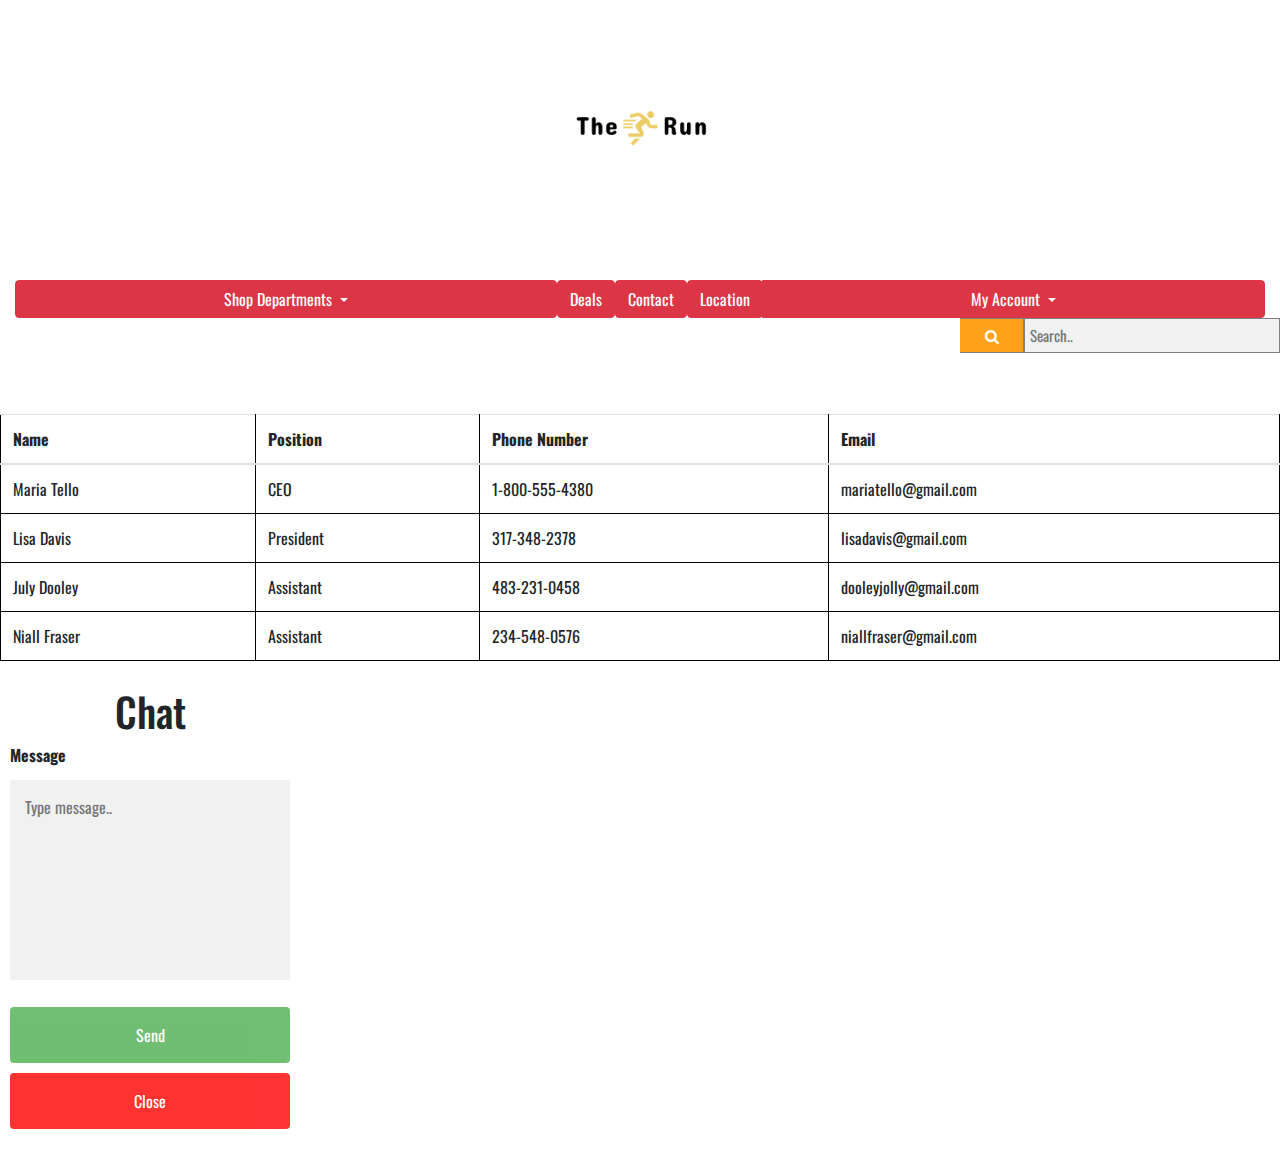
<file: contact.html>
<!DOCTYPE html>
  <html>
    <head>
      <title>Bootstrap Navbar</title>
        <link rel="stylesheet" href="https://maxcdn.bootstrapcdn.com/bootstrap/4.3.1/css/bootstrap.min.css">
      <link href="https://fonts.googleapis.com/css?family=Oswald&display=swap" rel="stylesheet">
        <script src="https://ajax.googleapis.com/ajax/libs/jquery/3.3.1/jquery.min.js"></script>
        <script src="https://cdnjs.cloudflare.com/ajax/libs/popper.js/1.14.7/umd/popper.min.js"></script>
        <script src="https://maxcdn.bootstrapcdn.com/bootstrap/4.3.1/js/bootstrap.min.js"></script>
        <!-- Load icon library -->
<link rel="stylesheet" href="https://cdnjs.cloudflare.com/ajax/libs/font-awesome/4.7.0/css/font-awesome.min.css">

        <link rel="stylesheet" type="text/css" href="style.css">
    </head>
    <body>
      <a href='homepage.html'><img src='logo_transparent.png' width='20%' height='auto' alt='logo' class='center'></a>
      <br>
      <div class="container-fluid btn-group btn-group-justified">
        <button type="button" class="btn btn-danger dropdown-toggle" data-toggle="dropdown">
        Shop Departments <span class="caret"></span></button>

        <ul class="dropdown-menu" role="menu">
          <li class="dropdown-item"><a href="women.html">Womens</a></li>
          <li class="dropdown-item"><a href="men.html">Mens</a></li>
          <li class="dropdown-item"><a href="kids.html">Childrens</a></li>
          <li class="dropdown-item"><a href="sport.html">Sport/Workout</a></li>
        </ul>

        <a href="deals.html"><button type="button" class="btn btn-danger"> Deals</button></a>
        <a href='contact.html'><button type="button" class="btn btn-danger">Contact</button></a>
        <a href='location.html'><button type="button" class="btn btn-danger">Location</button></a>
        


          <button type="button" class="btn btn-danger dropdown-toggle" data-toggle="dropdown">
          My Account <span class="caret"></span></button>

          <ul class="dropdown-menu" role="menu">
            <li><a href="#">My Orders</a></li>
            <li><a href="#">My Lists</a></li>
            <li><a href="#">My Recommendations</a></li>
            <li><a href="#">My Subscriptions</a></li>
            <li><a href="#">Help</a></li>
          </ul>

  </div>

      <!-- The form -->
  <form class="example" action="action_page.php">
    <input type="text" placeholder="Search.." name="search">
    <button type="submit"><i class="fa fa-search"></i></button>
  </form>

      <br>
      <br>
      <br>
      <br>
      <table class="table table-hover">
        <thead>
          <tr>
            <th>Name</th>
            <th>Position</th>
            <th>Phone Number</th>
            <th>Email</th>
            
          </tr>
        </thead>
        <tbody>
          <tr>
            <td>Maria Tello</td>
            <td>CEO</td>
            <td>1-800-555-4380</td>
            <td>mariatello@gmail.com</td>
          </tr>
          <tr>
            <td>Lisa Davis</td>
            <td>President</td>
            <td>317-348-2378</td>
            <td>lisadavis@gmail.com</td>
          </tr>
          <tr>
            <td>July Dooley</td>
            <td>Assistant</td>
            <td>483-231-0458</td>
            <td>dooleyjolly@gmail.com</td>
          </tr>
          <tr>
            <td>Niall Fraser</td>
            <td>Assistant</td>
            <td>234-548-0576</td>
            <td>niallfraser@gmail.com</td>
          </tr>
        </tbody>
      </table>
    </div>


    <!--JUST TESTING IF THIS WORKS-->
    <div class="chat-popup" id="myForm">
        <form action="/action_page.php" class="form-container">
          <h1>Chat</h1>
      
          <label for="msg"><b>Message</b></label>
          <textarea placeholder="Type message.." name="msg" required></textarea>
      
          <button type="submit" class="btn">Send</button>
          <button type="button" class="btn cancel" onclick="closeForm()">Close</button>
        </form>
      </div>


   
    




    </body>
  </html>
</file>
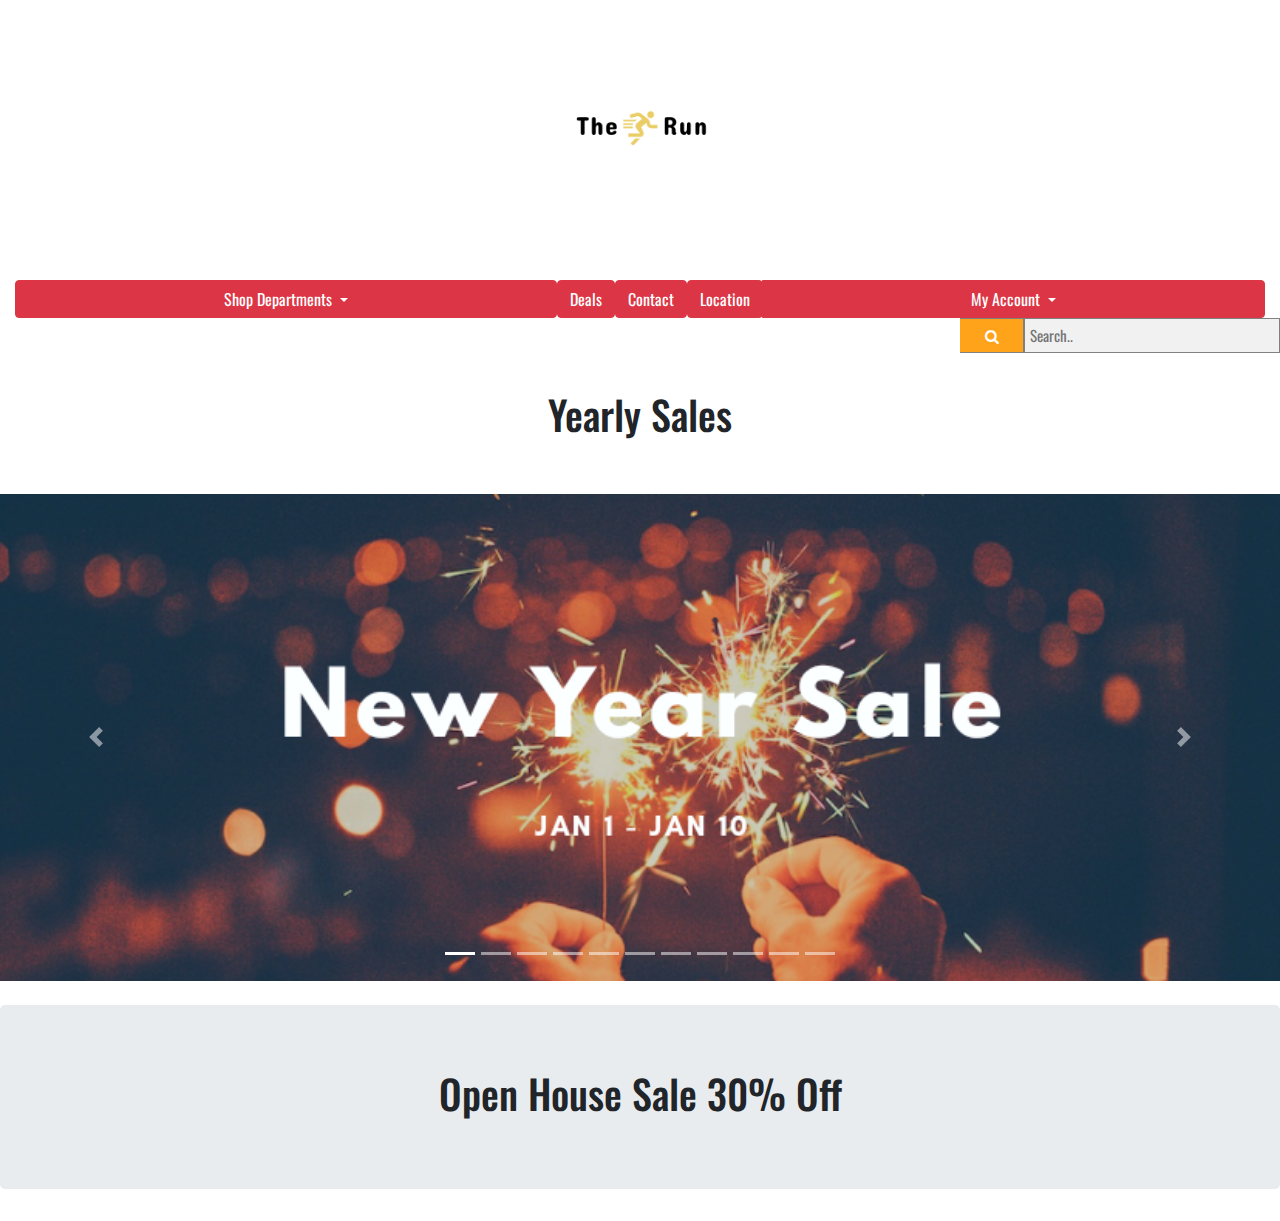
<file: deals.html>
<!DOCTYPE html>
  <html>
    <head>
      <title>Bootstrap Navbar</title>
        <link rel="stylesheet" href="https://maxcdn.bootstrapcdn.com/bootstrap/4.3.1/css/bootstrap.min.css">
      <link href="https://fonts.googleapis.com/css?family=Oswald&display=swap" rel="stylesheet">
        <script src="https://ajax.googleapis.com/ajax/libs/jquery/3.3.1/jquery.min.js"></script>
        <script src="https://cdnjs.cloudflare.com/ajax/libs/popper.js/1.14.7/umd/popper.min.js"></script>
        <script src="https://maxcdn.bootstrapcdn.com/bootstrap/4.3.1/js/bootstrap.min.js"></script>
        <!-- Load icon library -->
<link rel="stylesheet" href="https://cdnjs.cloudflare.com/ajax/libs/font-awesome/4.7.0/css/font-awesome.min.css">

        <link rel="stylesheet" type="text/css" href="style.css">
    </head>
    <body>
        <a href='homepage.html'><img src='logo_transparent.png' width='20%' height='auto' alt='logo' class='center'></a>
      <br>
      <div class="container-fluid btn-group btn-group-justified">
        <button type="button" class="btn btn-danger dropdown-toggle" data-toggle="dropdown">
        Shop Departments <span class="caret"></span></button>

        <ul class="dropdown-menu" role="menu">
          <li class="dropdown-item"><a href="women.html">Womens</a></li>
          <li class="dropdown-item"><a href="men.html">Mens</a></li>
          <li class="dropdown-item"><a href="kids.html">Childrens</a></li>
          <li class="dropdown-item"><a href="sport.html">Sport/Workout</a></li>
        </ul>

        <a href="deals.html"><button type="button" class="btn btn-danger"> Deals</button></a>
        <a href='contact.html'><button type="button" class="btn btn-danger">Contact</button></a>
        <a href='location.html'><button type="button" class="btn btn-danger">Location</button></a>
        


          <button type="button" class="btn btn-danger dropdown-toggle" data-toggle="dropdown">
          My Account <span class="caret"></span></button>

          <ul class="dropdown-menu" role="menu">
            <li><a href="#">My Orders</a></li>
            <li><a href="#">My Lists</a></li>
            <li><a href="#">My Recommendations</a></li>
            <li><a href="#">My Subscriptions</a></li>
            <li><a href="#">Help</a></li>
          </ul>

  </div>

<!-- The form -->
<form class="example" action="action_page.php">
  <input type="text" placeholder="Search.." name="search">
  <button type="submit"><i class="fa fa-search"></i></button>
</form>


<!--DEALS START HERE-->
<br>
<br>
<br>
<h1>Yearly Sales</h1>
<br>
<br>
<div id='images' class='carousel slide' data-ride='carousel'>

    <!--Bottom Indicators-->

    <ul class='carousel-indicators'>
        <li data-target='#images' data-slide-to='0' class=active></li>
        <li data-target='#images' data-slide-to='1'></li>
        <li data-target='#images' data-slide-to='2'></li>
        <li data-target='#images' data-slide-to='3'></li>
        <li data-target='#images' data-slide-to='4'></li>
        <li data-target='#images' data-slide-to='5'></li>
        <li data-target='#images' data-slide-to='6'></li>
        <li data-target='#images' data-slide-to='7'></li>
        <li data-target='#images' data-slide-to='8'></li>
        <li data-target='#images' data-slide-to='9'></li>
        <li data-target='#images' data-slide-to='10'></li>
    </ul>

    <!--Carousel Content-->

    <div class='carousel-inner'>

        <div class='carousel-item active'><img src='newyear.png' width='100%' height='auto' alt='newyear'></div>
        <div class='carousel-item'><img src='valent.png' width='100%' height='auto' alt='valentine'></div>
        <div class='carousel-item'><img src='womenapp.png' width='100%' height='auto' alt='womensappreciation'></div>
        <div class='carousel-item'><img src='easter.png' width='100%' height='auto' alt='easter'></div>
        <div class='carousel-item'><img src='cinco.png' width='100%' height='auto' alt='cincodemayo'></div>
        <div class='carousel-item'><img src='summer.png' width='100%' height='auto' alt='summer'></div>
        <div class='carousel-item'><img src='july.png' width='100%' height='auto' alt='4thofjuly'></div>
        <div class='carousel-item'><img src='back.png' width='100%' height='auto' alt='backtoschool'></div>
        <div class='carousel-item'><img src='spooky.png' width='100%' height='auto' alt='halloween'></div>
        <div class='carousel-item'><img src='thanks.png' width='100%' height='auto' alt='thanksgiving'></div>
        <div class='carousel-item'><img src='christ.png' width='100%' height='auto' alt='christmas'></div>

    </div>

    <!--Arrows on the left and right sides-->

    <a class='carousel-control-prev' href='#images' data-slide="prev">
        <span class='carousel-control-prev-icon'></span>
    </a>

    <a class='carousel-control-next' href='#images' data-slide="next">
        <span class='carousel-control-next-icon'></span>
    </a>

</div>
<br>
<div class='jumbotron text-center'>
    <h1>Open House Sale 30% Off</h1>
    <!-- Display the countdown timer in an element -->
<h4 id="demo"></h4>

<script>
// Set the date we're counting down to
var countDownDate = new Date("June 5, 2019 15:37:25").getTime();

// Update the count down every 1 second
var x = setInterval(function() {

  // Get today's date and time
  var now = new Date().getTime();

  // Find the distance between now and the count down date
  var distance = countDownDate - now;

  // Time calculations for days, hours, minutes and seconds
  var days = Math.floor(distance / (1000 * 60 * 60 * 24));
  var hours = Math.floor((distance % (1000 * 60 * 60 * 24)) / (1000 * 60 * 60));
  var minutes = Math.floor((distance % (1000 * 60 * 60)) / (1000 * 60));
  var seconds = Math.floor((distance % (1000 * 60)) / 1000);

  // Display the result in the element with id="demo"
  document.getElementById("demo").innerHTML = days + "d " + hours + "h "
  + minutes + "m " + seconds + "s ";

  // If the count down is finished, write some text 
  if (distance < 0) {
    clearInterval(x);
    document.getElementById("demo").innerHTML = "EXPIRED";
  }
}, 1000);
</script>
  </div>



    </body>
  </html>
</file>
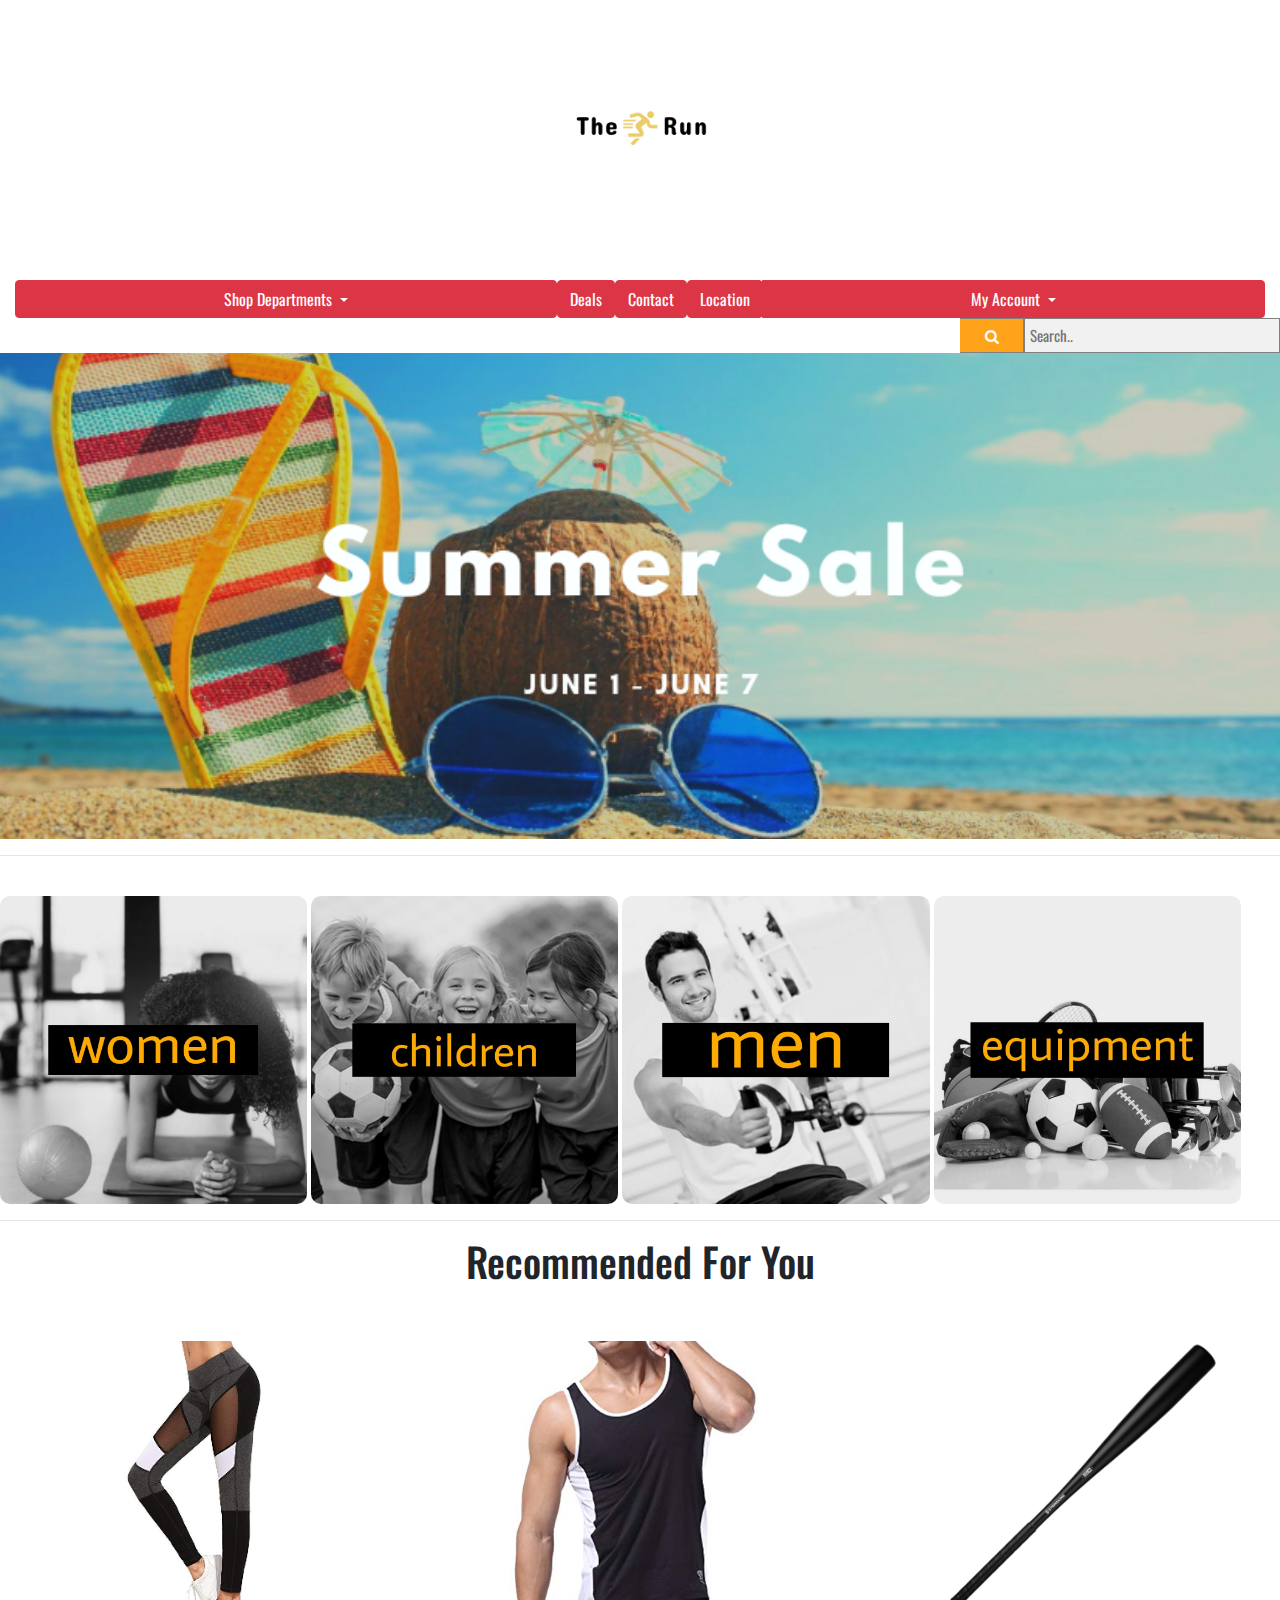
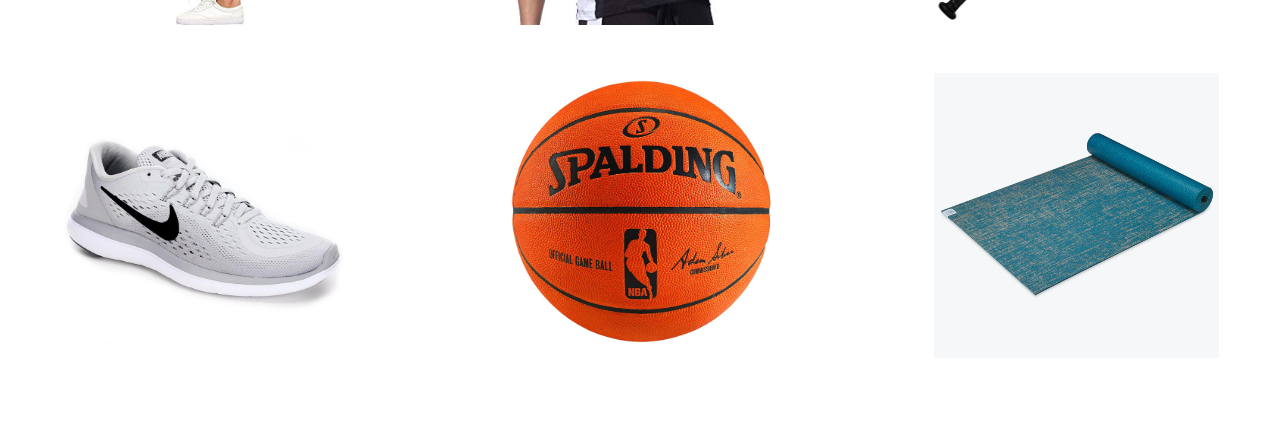
<file: homepage.html>
<!DOCTYPE html>
  <html>
    <head>
      <title>Bootstrap Navbar</title>
        <link rel="stylesheet" href="https://maxcdn.bootstrapcdn.com/bootstrap/4.3.1/css/bootstrap.min.css">
      <link href="https://fonts.googleapis.com/css?family=Oswald&display=swap" rel="stylesheet">
        <script src="https://ajax.googleapis.com/ajax/libs/jquery/3.3.1/jquery.min.js"></script>
        <script src="https://cdnjs.cloudflare.com/ajax/libs/popper.js/1.14.7/umd/popper.min.js"></script>
        <script src="https://maxcdn.bootstrapcdn.com/bootstrap/4.3.1/js/bootstrap.min.js"></script>
        <!-- Load icon library -->
<link rel="stylesheet" href="https://cdnjs.cloudflare.com/ajax/libs/font-awesome/4.7.0/css/font-awesome.min.css">

        <link rel="stylesheet" type="text/css" href="style.css">
    </head>
    <body>
      <a href='homepage.html'><img src='logo_transparent.png' width='10%' height='auto' alt='logo' class='center'></a>
      <br>
      <div class="container-fluid btn-group btn-group-justified">
            <button type="button" class="btn btn-danger dropdown-toggle" data-toggle="dropdown">
            Shop Departments <span class="caret"></span></button>

            <ul class="dropdown-menu" role="menu">
              <li class="dropdown-item"><a href="women.html">Womens</a></li>
              <li class="dropdown-item"><a href="men.html">Mens</a></li>
              <li class="dropdown-item"><a href="kids.html">Childrens</a></li>
              <li class="dropdown-item"><a href="sport.html">Sport/Workout</a></li>
            </ul>

            <a href="deals.html"><button type="button" class="btn btn-danger"> Deals</button></a>
            <a href='contact.html'><button type="button" class="btn btn-danger">Contact</button></a>
            <a href='location.html'><button type="button" class="btn btn-danger">Location</button></a>
            


              <button type="button" class="btn btn-danger dropdown-toggle" data-toggle="dropdown">
              My Account <span class="caret"></span></button>

              <ul class="dropdown-menu">
                <li class="dropdown-item"><a href="#">My Orders</a></li>
                <li class="dropdown-item"><a href="#">My Lists</a></li>
                <li class="dropdown-item"><a href="#">My Recommendations</a></li>
                <li class="dropdown-item"><a href="#">My Subscriptions</a></li>
                <li class="dropdown-item"><a href="#">Help</a></li>
              </ul>
    
      </div>

<!-- Search Bar -->
<form class="example" action="action_page.php">
  <input type="text" placeholder="Search.." name="search">
  <button type="submit"><i class="fa fa-search"></i></button>
</form>

      
        <!-- HOME PAGE STARTS -->

      <img src="summer.png" width="100%" height="auto" alt="homescreen summer">
      <br>
      <hr>
      <br>
      
      <a href="women.html"><img src="women.jpg" width='24%' height='auto' class="img-rounded" alt="women"></a>
      <a href="kids.html"><img src="children.jpg" width='24%' height='auto' class="img-rounded" alt="kids"></a>
      <a href="men.html"><img src="men.jpg" width='24%' height='auto' class="img-rounded" alt="men"></a>
      <a href="sport.html"><img src="equip.jpg" width='24%' height='auto' class="img-rounded" alt="equipment">
      </a>
      <br>
      <hr>
      <h1>Recommended For You</h1>
    <br>
    <br>
 
  
      <div class="row">
        <div class="col"><img src="womenleggings.jpg" width="70%" height=auto alt="womentops"></div>
        <div class="col"><img src="mentank.jpg" width="70%" height=auto alt="womentops"></div>
        <div class="col"><img src="baseballbat.jpg" width="70%" height=auto alt="womentops"></div>
      </div>
      <br>
      <br>
      <div class="row">
          <div class="col"><img src="kidshoes.jpg" width="70%" height=auto alt="womentops"></div>
          <div class="col"><img src="basketball.jpg" width="70%" height=auto alt="womentops"></div>
          <div class="col"><img src="yogamat.jpg" width="70%" height=auto alt="womentops"></div>
        </div>

      <br>
      <br>
      <br>

  
  
    </body>
  </html>
</file>
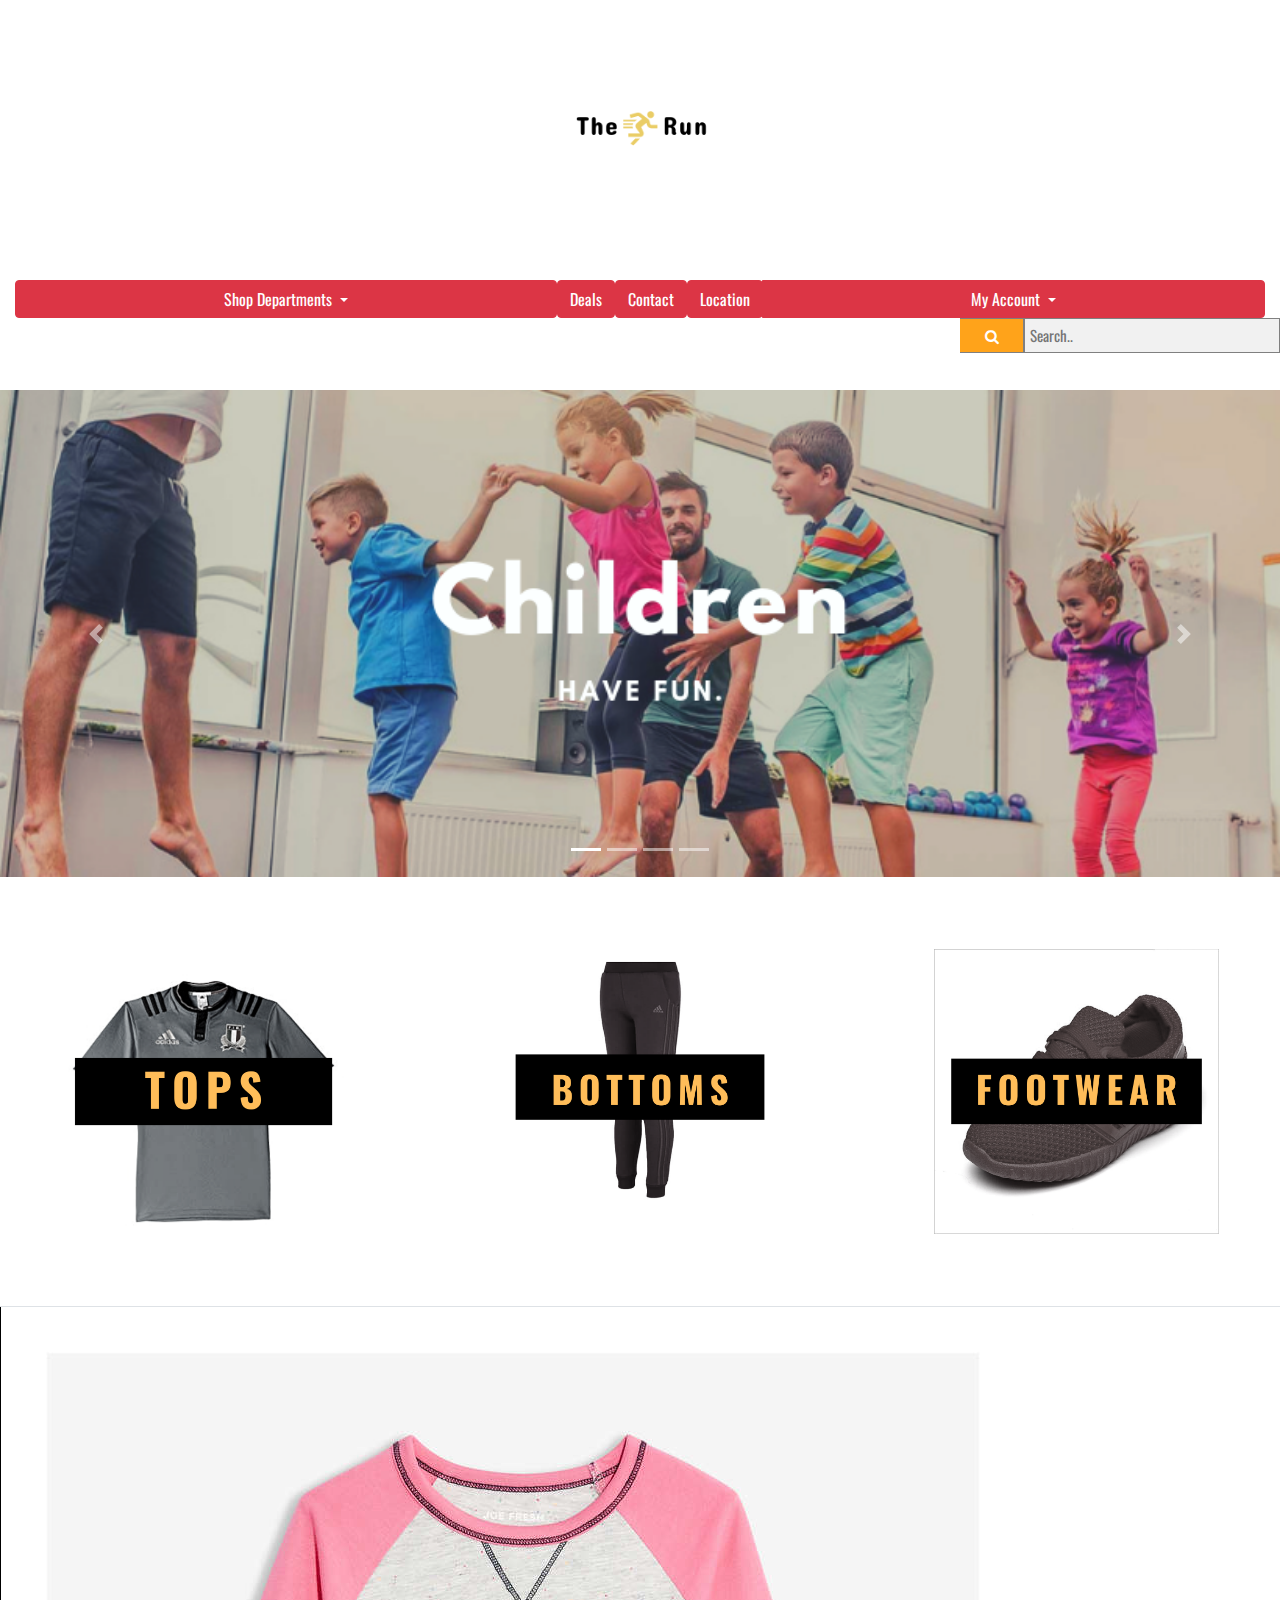
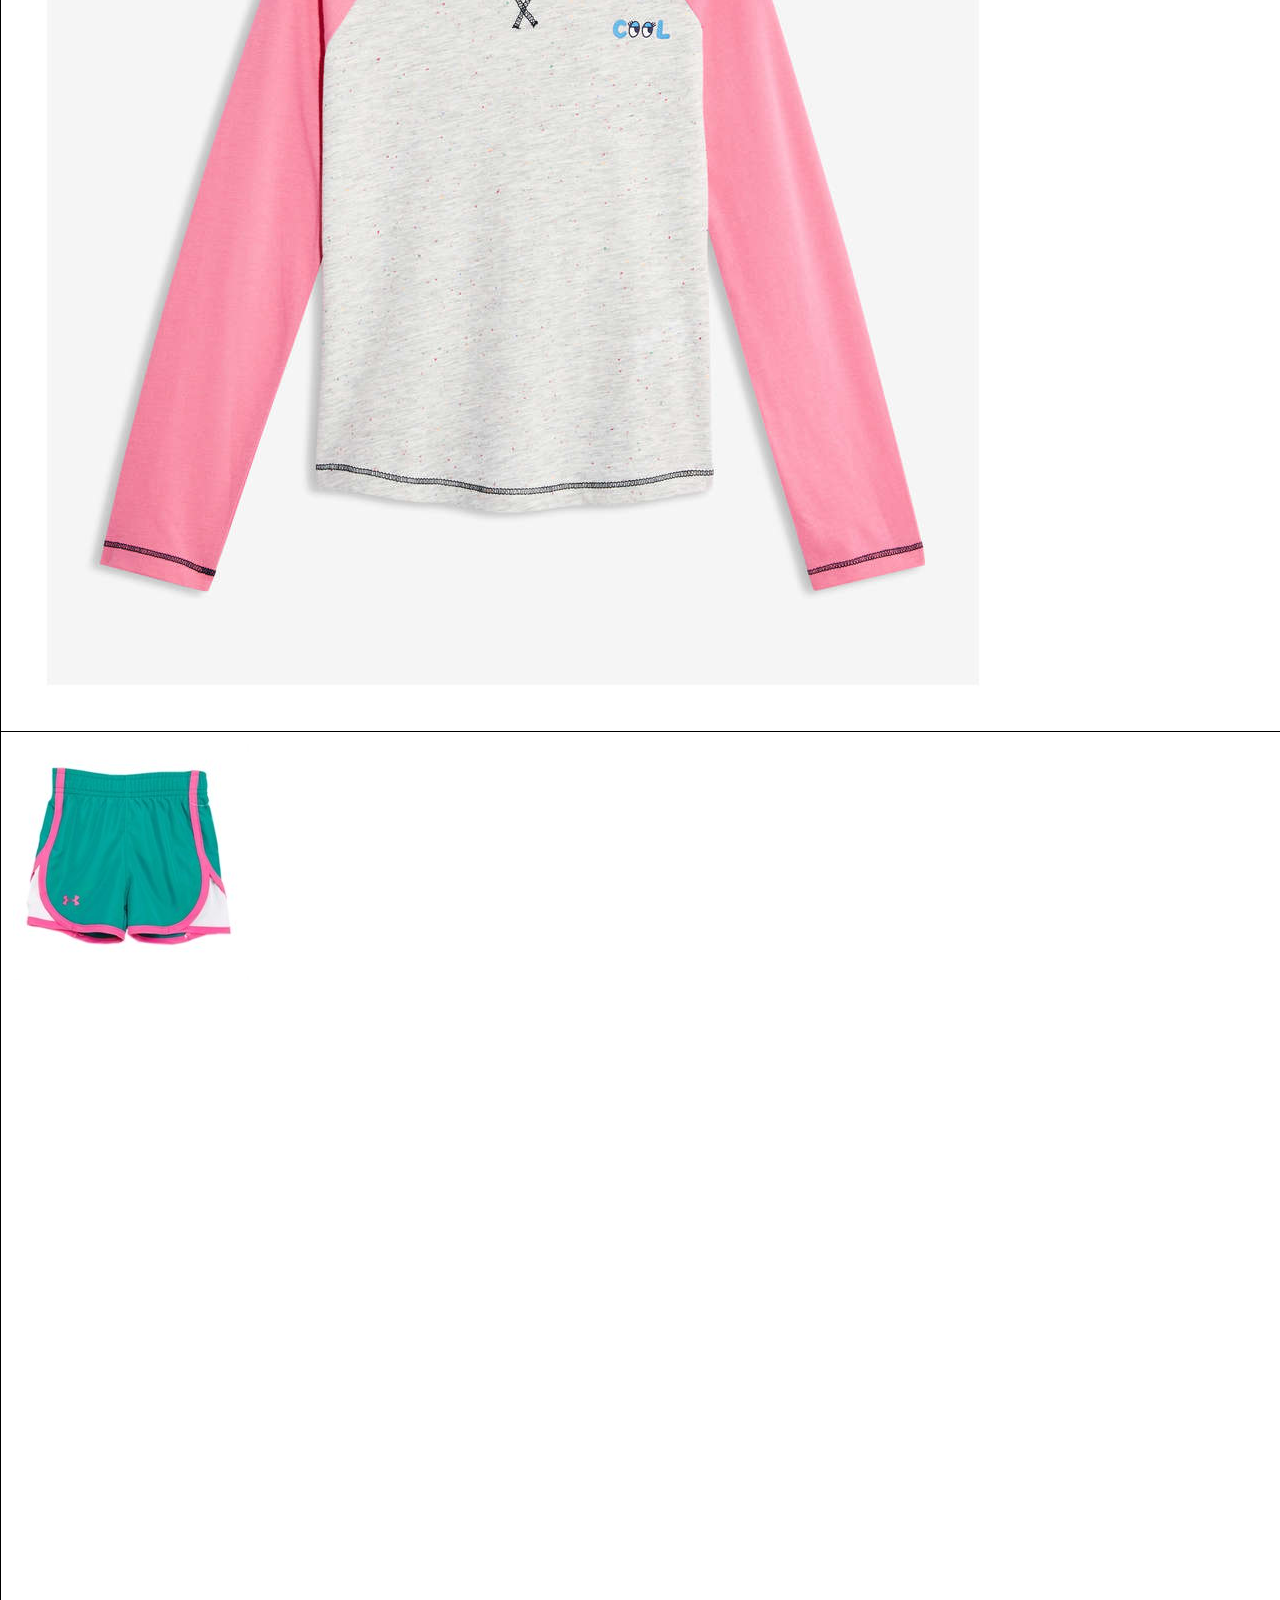
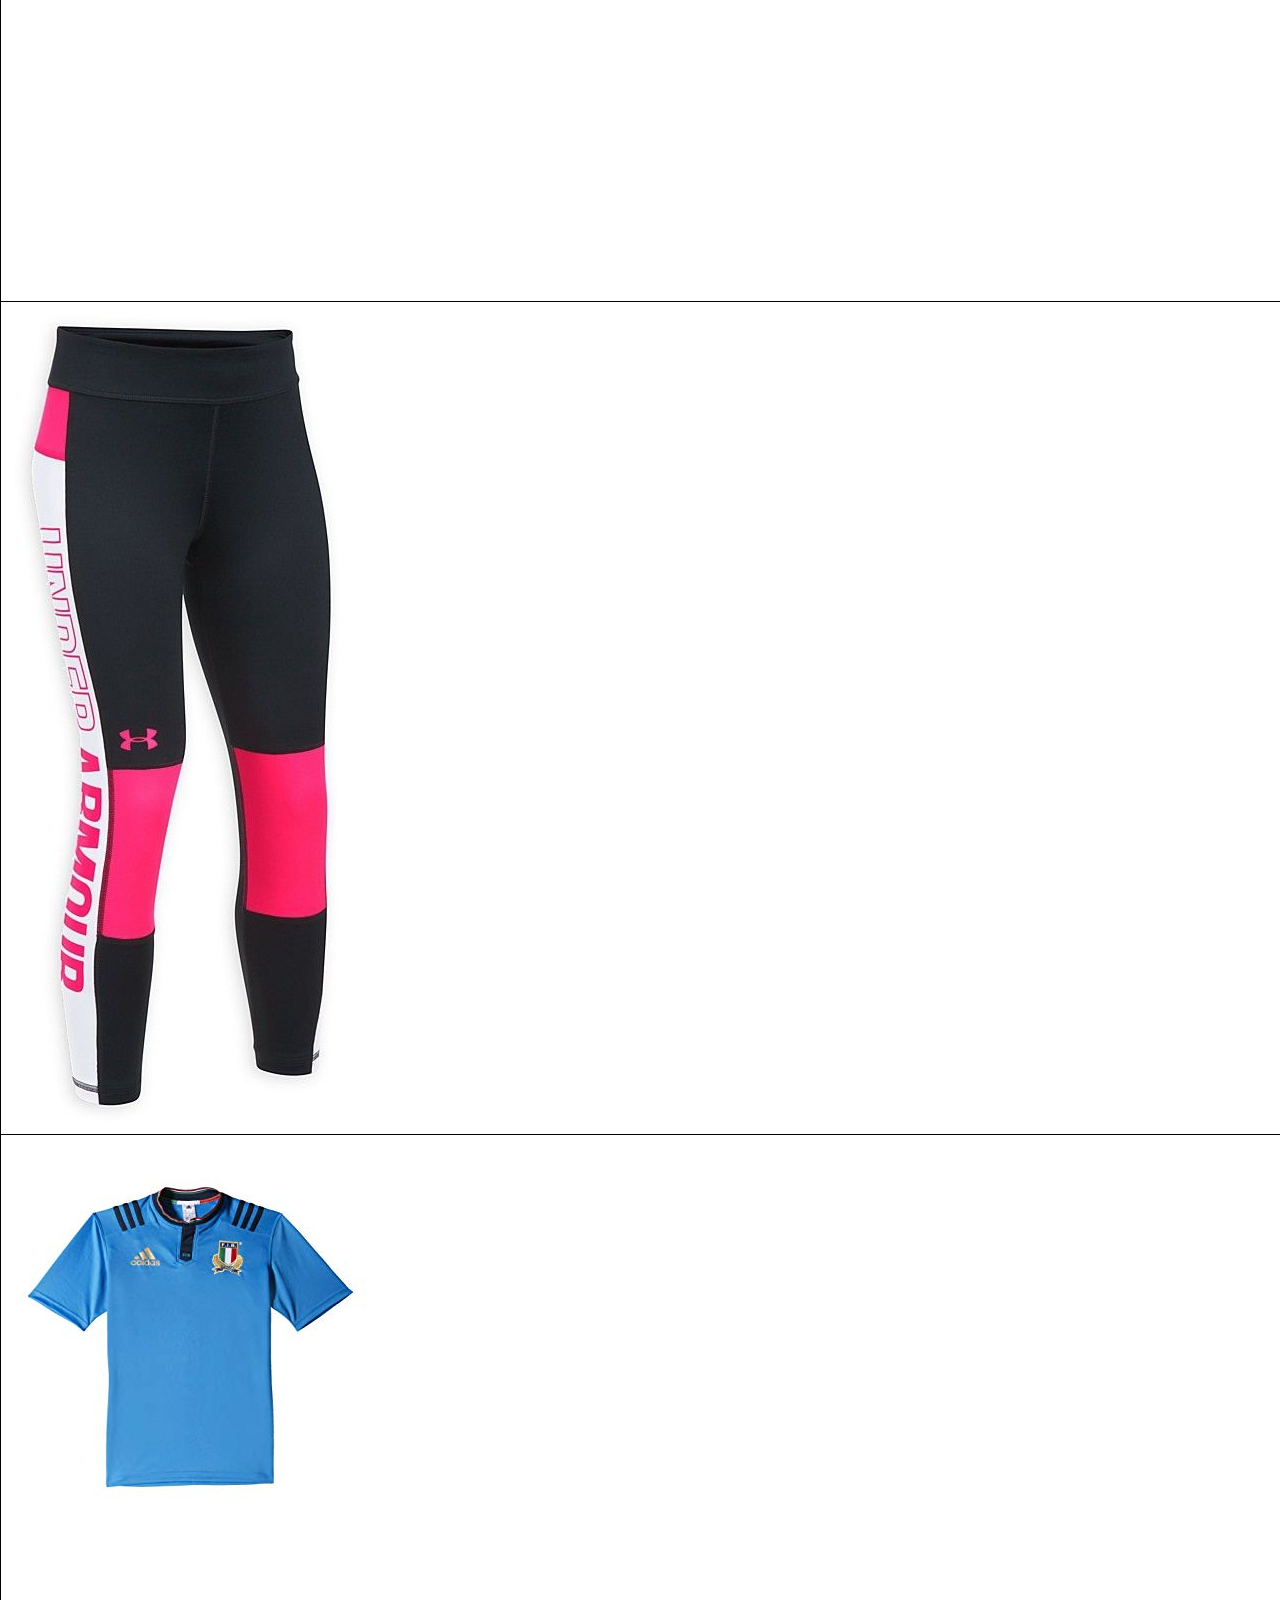
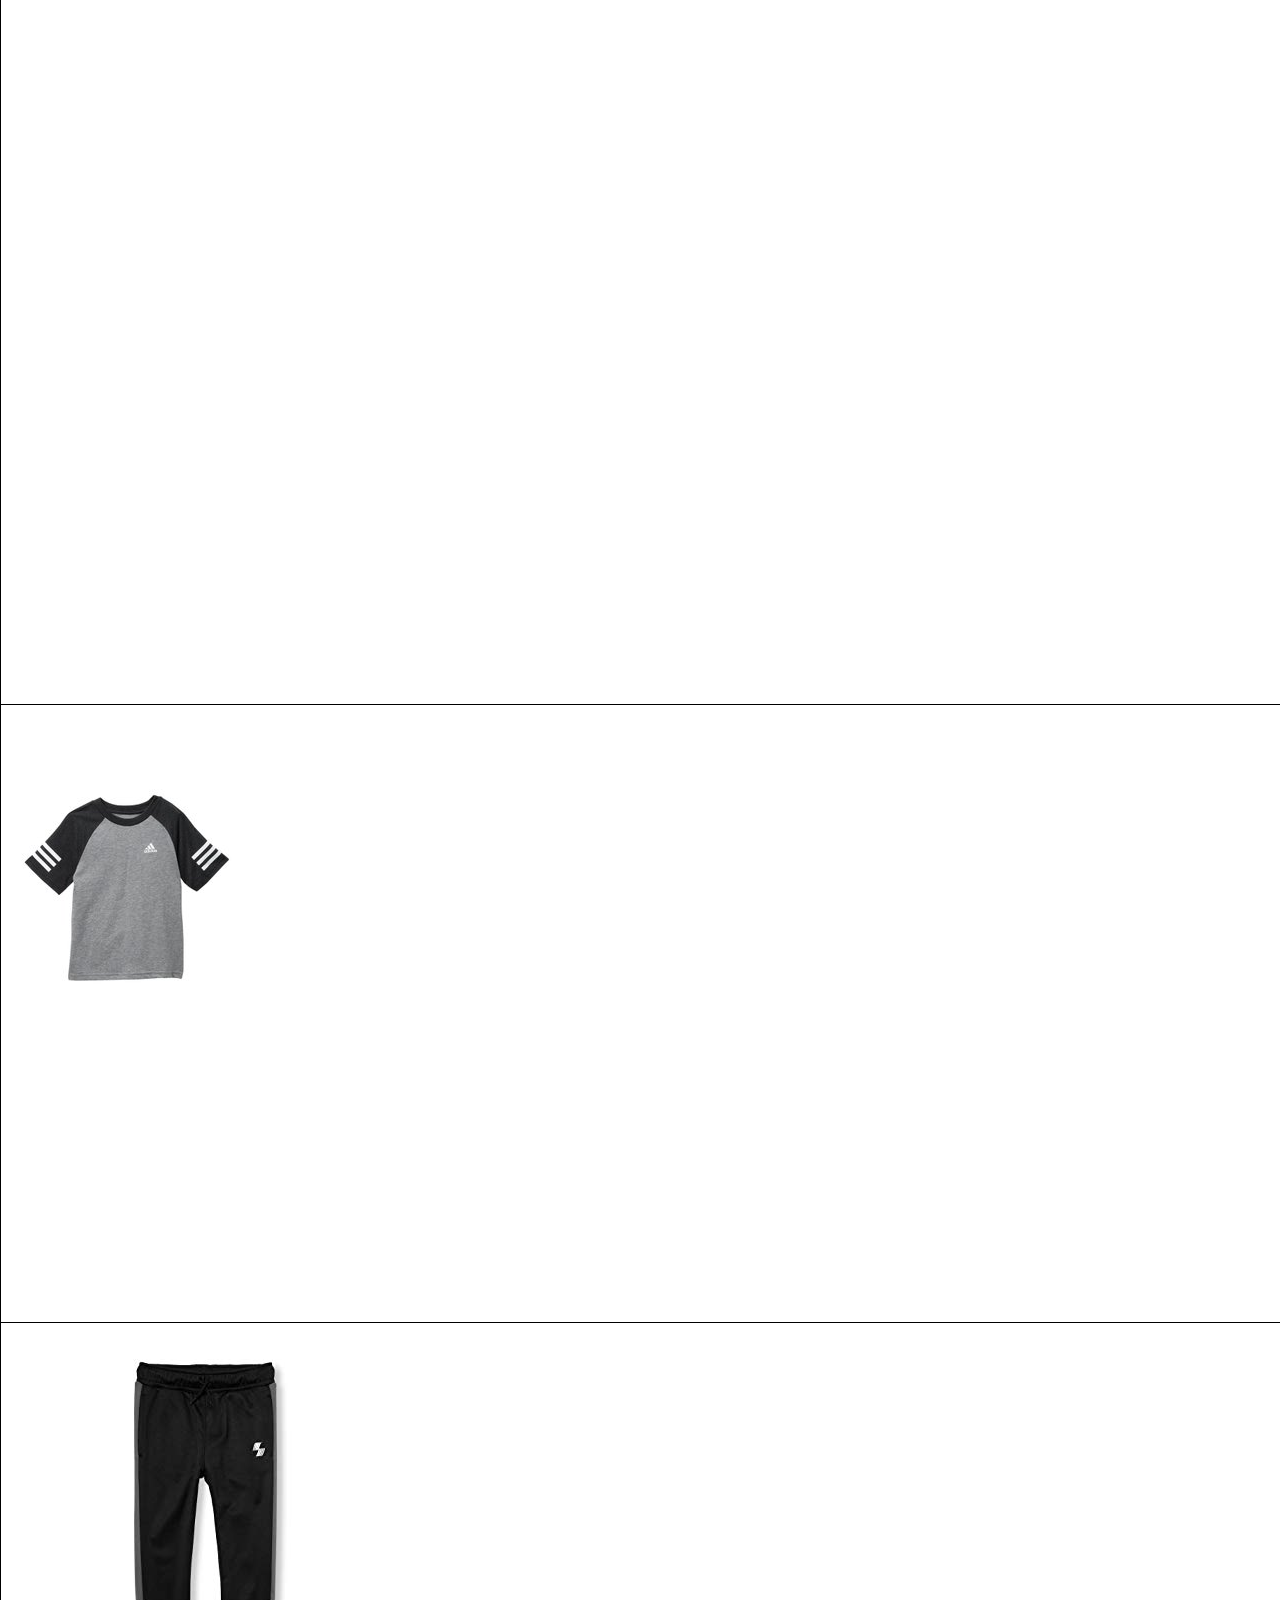
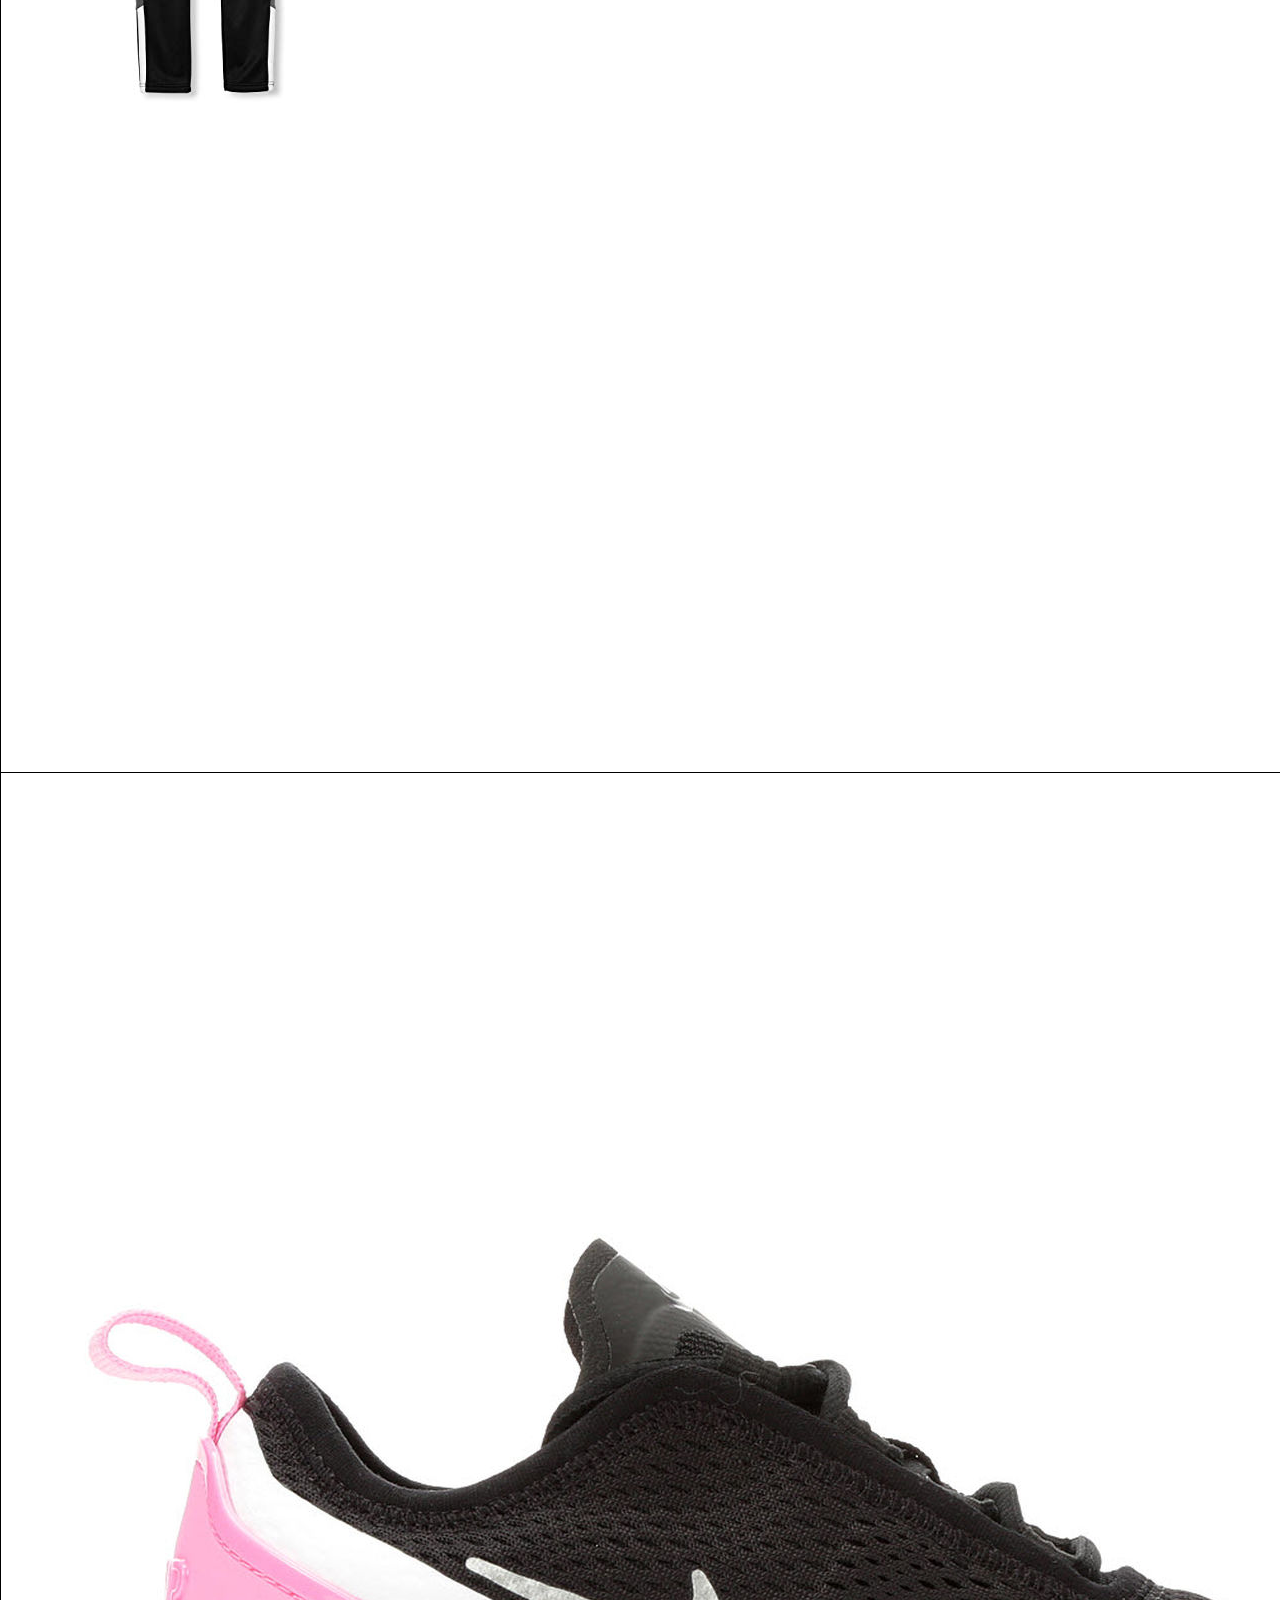
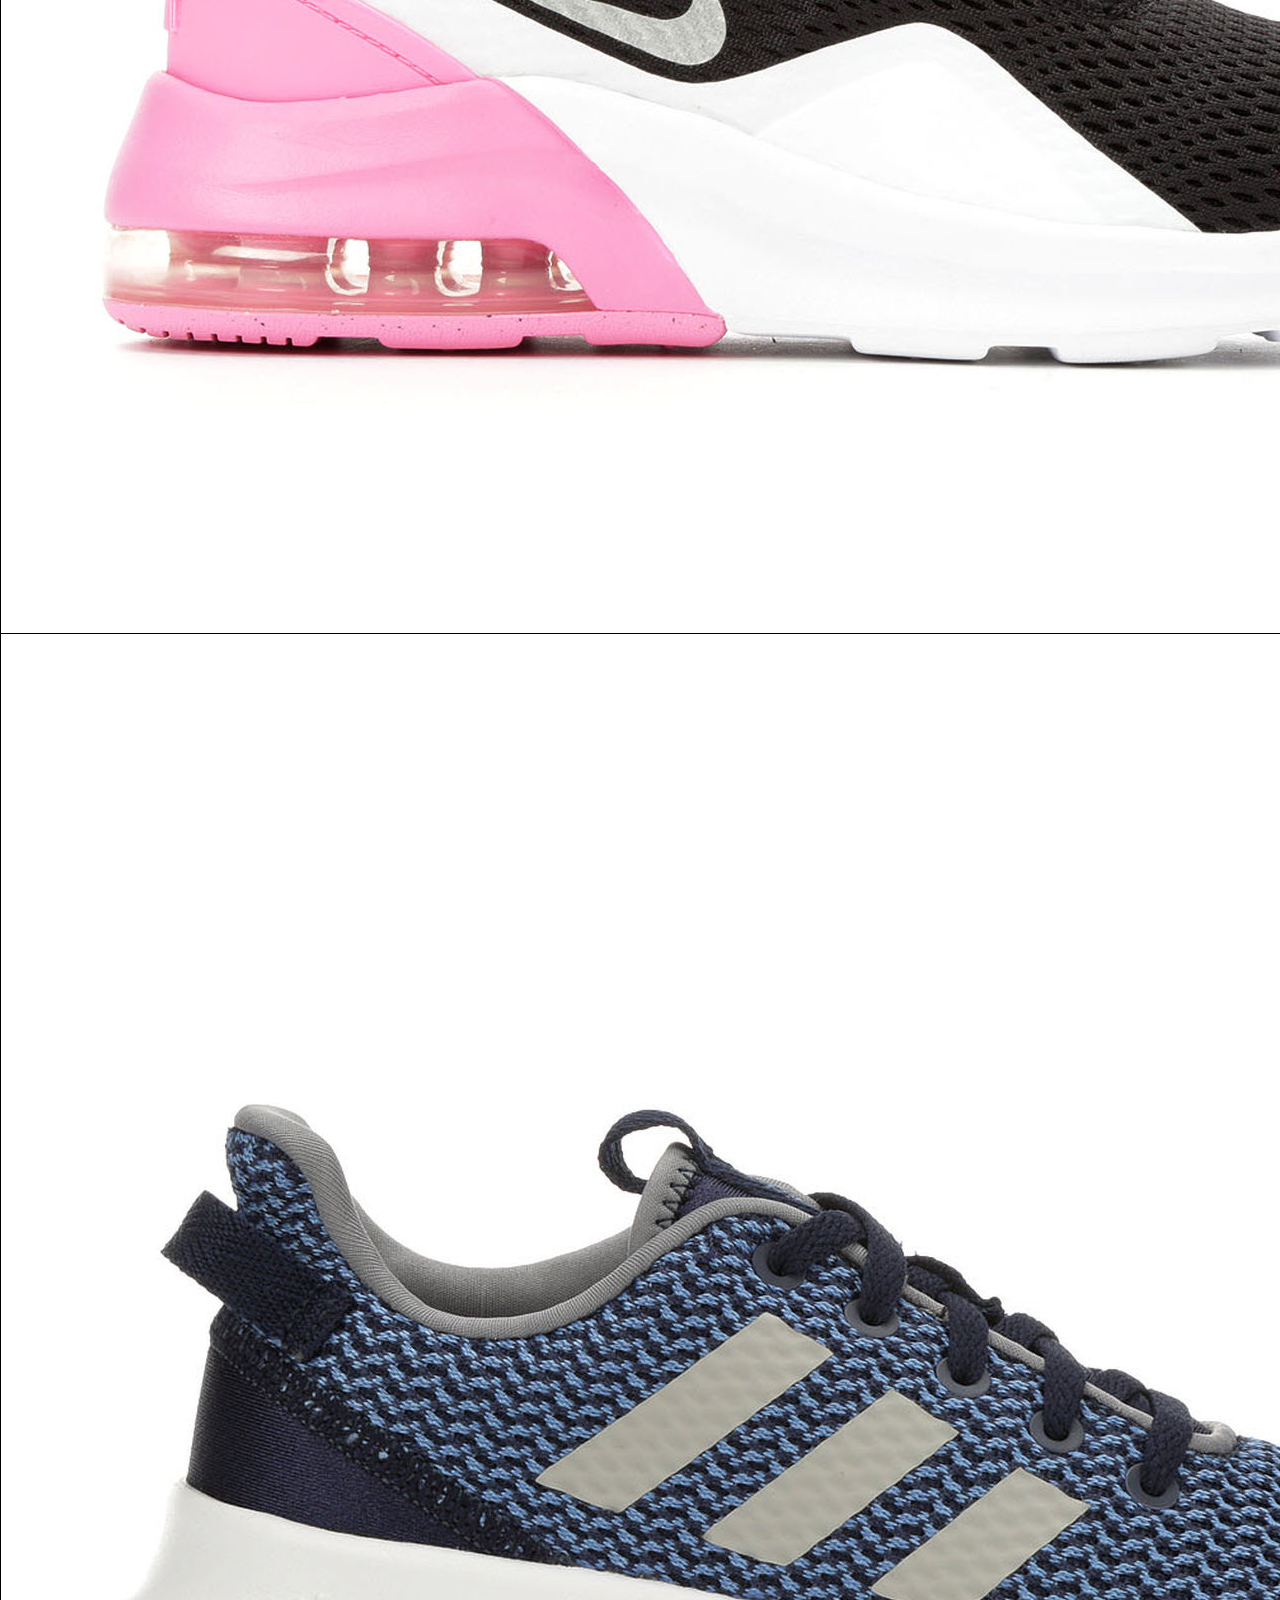
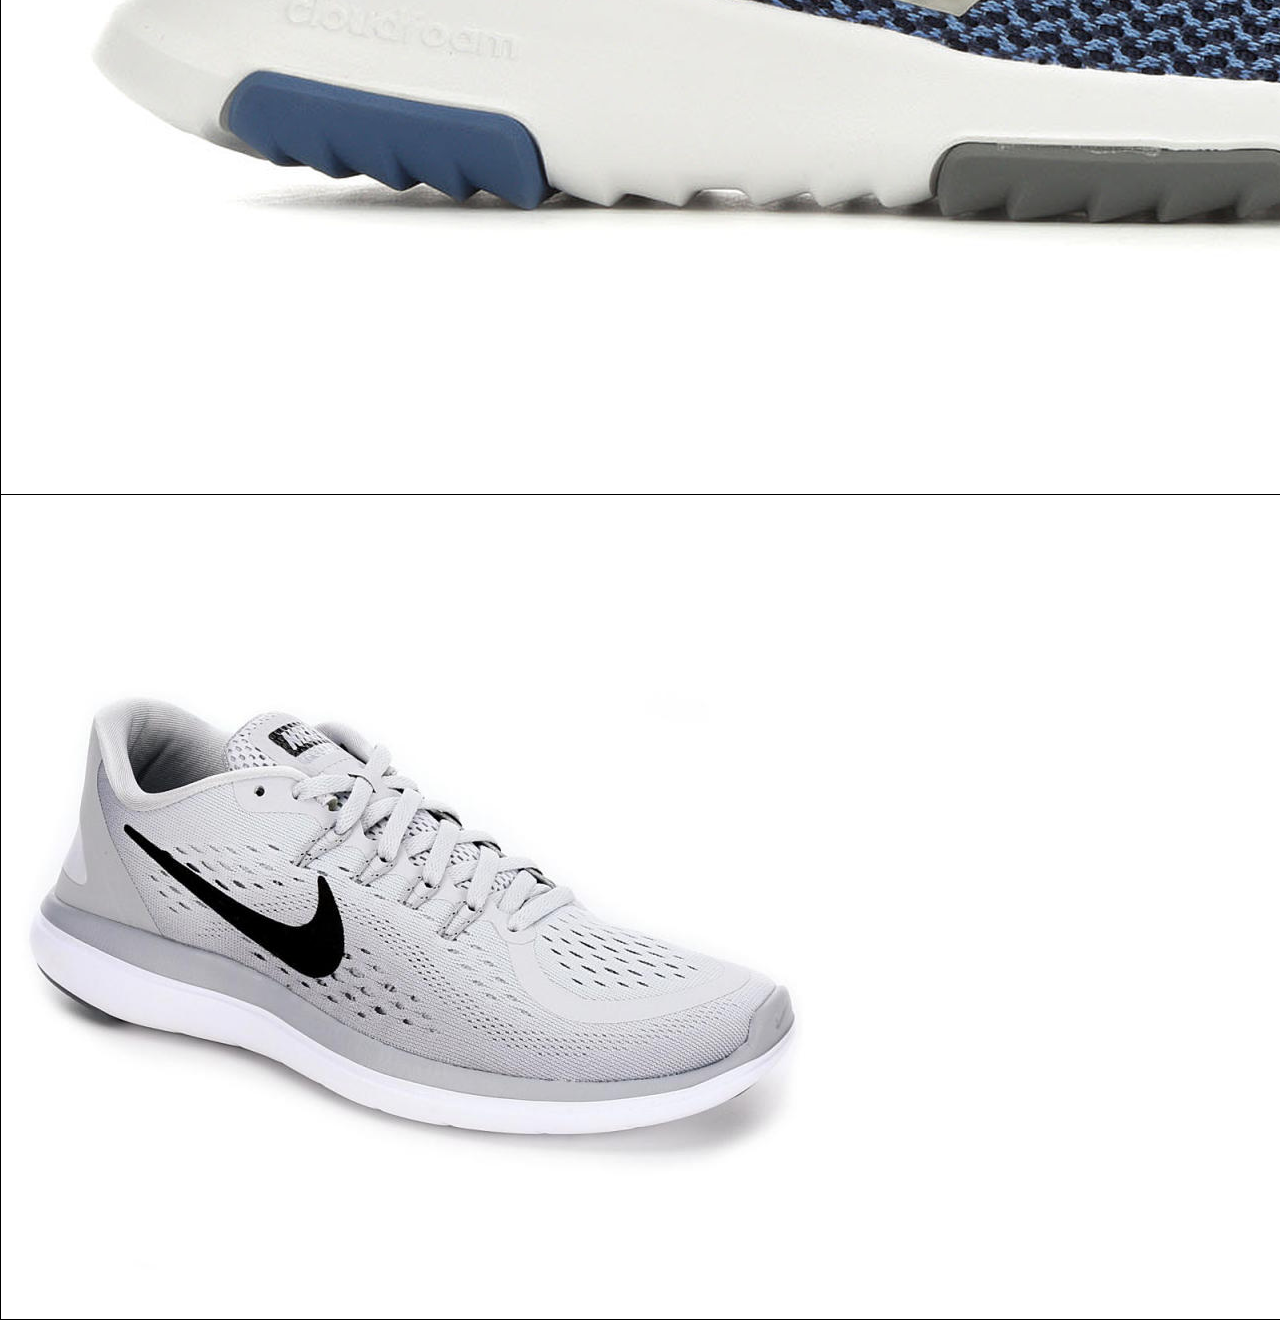
<file: kids.html>
<!DOCTYPE html>
  <html>
    <head>
      <title>Bootstrap Navbar</title>
        <link rel="stylesheet" href="https://maxcdn.bootstrapcdn.com/bootstrap/4.3.1/css/bootstrap.min.css">
      <link href="https://fonts.googleapis.com/css?family=Oswald&display=swap" rel="stylesheet">
        <script src="https://ajax.googleapis.com/ajax/libs/jquery/3.3.1/jquery.min.js"></script>
        <script src="https://cdnjs.cloudflare.com/ajax/libs/popper.js/1.14.7/umd/popper.min.js"></script>
        <script src="https://maxcdn.bootstrapcdn.com/bootstrap/4.3.1/js/bootstrap.min.js"></script>
        <!-- Load icon library -->
<link rel="stylesheet" href="https://cdnjs.cloudflare.com/ajax/libs/font-awesome/4.7.0/css/font-awesome.min.css">

        <link rel="stylesheet" type="text/css" href="style.css">
    </head>
    <body>
      <a href='homepage.html'><img src='logo_transparent.png' width='10%' height='auto' alt='logo' class='center'></a>
      <br>
      <div class="container-fluid btn-group btn-group-justified">
            <button type="button" class="btn btn-danger dropdown-toggle" data-toggle="dropdown">
            Shop Departments <span class="caret"></span></button>

            <ul class="dropdown-menu" role="menu">
              <li class="dropdown-item"><a href="women.html">Womens</a></li>
              <li class="dropdown-item"><a href="men.html">Mens</a></li>
              <li class="dropdown-item"><a href="kids.html">Childrens</a></li>
              <li class="dropdown-item"><a href="sport.html">Sport/Workout</a></li>
            </ul>

            <a href="deals.html"><button type="button" class="btn btn-danger"> Deals</button></a>
            <a href='contact.html'><button type="button" class="btn btn-danger">Contact</button></a>
            <a href='location.html'><button type="button" class="btn btn-danger">Location</button></a>
            


              <button type="button" class="btn btn-danger dropdown-toggle" data-toggle="dropdown">
              My Account <span class="caret"></span></button>

              <ul class="dropdown-menu" role="menu">
                <li><a href="#">My Orders</a></li>
                <li><a href="#">My Lists</a></li>
                <li><a href="#">My Recommendations</a></li>
                <li><a href="#">My Subscriptions</a></li>
                <li><a href="#">Help</a></li>
              </ul>
    
      </div>

<!-- Search Bar -->
<form class="example" action="action_page.php">
  <input type="text" placeholder="Search.." name="search">
  <button type="submit"><i class="fa fa-search"></i></button>
</form>
<br>
<br>
<br>
<div id='images' class='carousel slide' data-ride='carousel'>

  <!--Bottom Indicators-->

  <ul class='carousel-indicators'>
      <li data-target='#images' data-slide-to='0' class=active></li>
      <li data-target='#images' data-slide-to='1'></li>
      <li data-target='#images' data-slide-to='2'></li>
      <li data-target='#images' data-slide-to='3'></li>
  </ul>

  <!--Carousel Content-->

  <div class='carousel-inner'>

      <div class='carousel-item active'><img src='kid1.png' width='100%' height='auto' alt='newyear'></div>
      <div class='carousel-item'><img src='kid2.png' width='100%' height='auto' alt='valentine'></div>
      <div class='carousel-item'><img src='kid3.png' width='100%' height='auto' alt='womensappreciation'></div>
      <div class='carousel-item'><img src='kid4.png' width='100%' height='auto' alt='easter'></div>
  </div>

  <a class='carousel-control-prev' href='#images' data-slide="prev">
      <span class='carousel-control-prev-icon'></span>
  </a>

  <a class='carousel-control-next' href='#images' data-slide="next">
      <span class='carousel-control-next-icon'></span>
  </a>

</div>
<br>
<br>
<br>


  <div class="row">
    <div class="col"><img src="kidstop.png" width="70%" height=auto alt="womentops"></div>
    <div class="col"><img src="kidsbot.png" width="70%" height=auto alt="womentops"></div>
    <div class="col"><img src="kidsfoot.png" width="70%" height=auto alt="womentops"></div>
  </div>

  <br>
  <br>
  <br>
  <table class="table table-hover">
        <thead>
          
        </thead>
        <tbody>
            <td><img src="pinkandwttop.jpg" height="25%" height="auto" alt="womenbra"></td>
            <td colspan="2">
              <p><b>Girl's Pink and White Athletic Shirt</b></p>
              <hr><br>
              <p>Elevate your training to the next level with the Girl's Pink and White Athletic Shirt. 
                Designed to keep you warm in the cold weather, the brushed compression fabric will allow 
                you to perform while staying comfortable and cozy.</p>
              <br>
              <p>$15.99</p>
              <br>
          </td>
          </tr>
          <tr>
            <td width='20%'><img src='girlshorts.jpg' height="70%" height="auto" alt="womenbra"></td>
            <td colspan="2">
              <p><b>Girl's Athletic Shorts</b></p>
              <hr><br>
              <p>She shows everyone what she’s made of in the Girl's Athletic Shorts. Girl's Athletic Shorts 
                fabric ensures she stays cool when the action heats up, while the built-in brief design 
                offers lightweight support. Side mesh panels enhance ventilation in high-heat areas, an 
                elastic waistband adjusts her comfort level, and an internal pocket offers on-the-go storage. 
                She always trains distraction-free in the Tempo Running Shorts.</p>
              <br>
              <p>$12.99</p>
              <br>
            </td>
          </tr>
          <tr>
            <td><img src='girlleggings.jpg' height="30%" height="auto" alt="womenbra"></td>
            <td colspan="2">
              <p><b>Girl's Leggings</b></p>
              <hr><br>
              <p>The Run Leggings use innovative technology to give her smooth 
                comfort, dryness, and superior stretch control.</p>
              <br>
              <p>$24.99</p>
              <br>
            </td>
          </tr>
          <tr>
              <td><img src='boyjersy.jpg' height="65%" height="auto" alt="womenbra"></td>
            <td colspan="2">
              <p><b>Adidas Men's Entrada 18 Soccer Jersey</b></p>
              <hr><br>
              <p>The adidas® Entrada 18 Soccer Jersey will keep you dry and comfortable from practice to the 
                game. Constructed of sweat-wicking polyester fabric, this short sleeve features contrast side 
                panels and neckline to add a pop of color to this simple design. Show off your pride with the 
                iconic adidas® Badge of Sport and rush the field in style wearing the Entrada 18 Soccer Jersey.</p>
              <br>
              <p>$29.99</p>
              <br>
            </td>
          </tr>
          <tr>
              <td><img src='boyshirt.jpg' height="80%" height="auto" alt="womenbra"></td>
            <td colspan="2">
              <p><b>Adidas Boys' Multi Sport Graphic T-Shirt</b></p>
              <hr><br>
              <p>He’ll be ready to take on any court or field in the adidas® Boys’ Multi Sport Graphic T-Shirt,
                 which is super soft and wicks moisture away fast.</p>
              <br>
              <p>$35.99</p>
              <br>
            </td>
          </tr>
          <tr>
              <td><img src='boypants.jpg' height="60%" height="auto" alt="womenbra"></td>
            <td colspan="2">
              <p><b>Epic Training Shorts</b></p>
              <hr><br>
              <p>Train with ease this season wearing the Dry Epic Training Shorts. Featuring a 9’’ inseam that 
                hits right above the knees, you can maximize performance during any activity. An adjustable drawcord 
                allows you to personalize the fit while Nike® Dry fabric construction offers sweat-wicking comfort. 
                Get it all with the Nike® Dry Epic Training Shorts.</p>
              <br>
              <p>$15.99</p>
              <br>
            </td>
          </tr>
          <tr>
              <td><img src='girlsshoes.jpg' height="15%" height="auto" alt="womenbra"></td>
            <td colspan="2">
              <p><b>Air Huarache Drift</b></p>
              <hr><br>
              <p>Air Huarache Drift Girl's Shoe is a streetwear edition of the '90s running rebel. It unites the best 
                design elements of the era with a customizable lacing system that lets you remix the shoe right out 
                of the box.</p>
              <br>
              <p>$71.00</p>
              <br>
            </td>
            <tr>
                <td><img src='boyshoes.jpg' height="15%" height="auto" alt="womenbra"></td>
              <td colspan="2">
                <p><b>The Run Running Shoes</b></p>
              <hr><br>
              <p>The Run Running Shoes is a running shoe you can wear all day. The flexible 
                sole lets your foot move naturally, while the toggle laces make for easy adjustments 
                during your run or throughout your day. It features an ultra-packable design that makes 
                it the perfect running shoe to throw in your travel bag and hit the road.</p>
              <br>
              <p>$35.99</p>
              <br>
              </td>
            </tr>
            <tr>
                <td><img src='kidshoes.jpg' height="25%" height="auto" alt="womenbra"></td>
              <td colspan="2">
                <p><b>Renew Arena</b></p>
              <hr><br>
              <p>Renew Arena wraps your foot in a versatile material that feels comfortable 
                long after your run. A supportive upper offers miles of comfort, while lightweight 
                Nike Renew technology gives you a smooth, stable ride.</p>
              <br>
              <p>$45.99</p>
              <br>
              </td>
            </tr>
          </tr>
          </table>
        </tbody>
      </table>





    </body>
  </html>
</file>
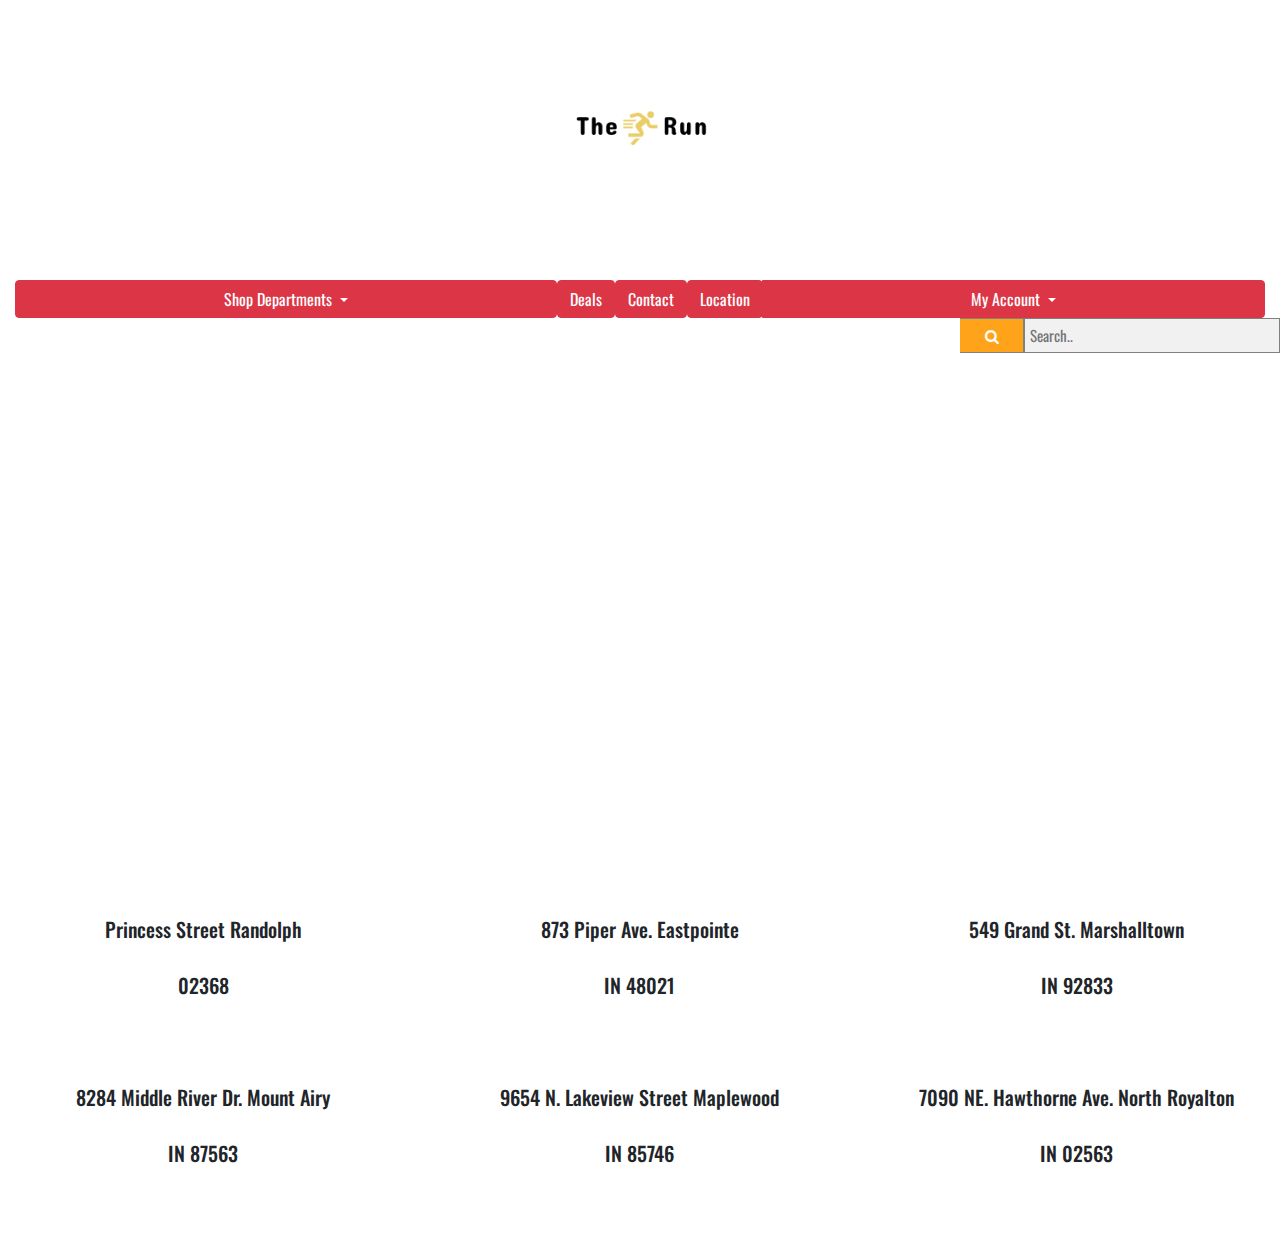
<file: location.html>
<!DOCTYPE html>
  <html>
    <head>
      <title>Bootstrap Navbar</title>
        <link rel="stylesheet" href="https://maxcdn.bootstrapcdn.com/bootstrap/4.3.1/css/bootstrap.min.css">
      <link href="https://fonts.googleapis.com/css?family=Oswald&display=swap" rel="stylesheet">
        <script src="https://ajax.googleapis.com/ajax/libs/jquery/3.3.1/jquery.min.js"></script>
        <script src="https://cdnjs.cloudflare.com/ajax/libs/popper.js/1.14.7/umd/popper.min.js"></script>
        <script src="https://maxcdn.bootstrapcdn.com/bootstrap/4.3.1/js/bootstrap.min.js"></script>
        <!-- Load icon library -->
<link rel="stylesheet" href="https://cdnjs.cloudflare.com/ajax/libs/font-awesome/4.7.0/css/font-awesome.min.css">

        <link rel="stylesheet" type="text/css" href="style.css">
    </head>
    <body>
      <a href='homepage.html'><img src='logo_transparent.png' width='10%' height='auto' alt='logo' class='center'></a>
      <br>
      <div class="container-fluid btn-group btn-group-justified">
        <button type="button" class="btn btn-danger dropdown-toggle" data-toggle="dropdown">
        Shop Departments <span class="caret"></span></button>

        <ul class="dropdown-menu" role="menu">
          <li class="dropdown-item"><a href="women.html">Womens</a></li>
          <li class="dropdown-item"><a href="men.html">Mens</a></li>
          <li class="dropdown-item"><a href="kids.html">Childrens</a></li>
          <li class="dropdown-item"><a href="sport.html">Sport/Workout</a></li>
        </ul>

        <a href="deals.html"><button type="button" class="btn btn-danger"> Deals</button></a>
        <a href='contact.html'><button type="button" class="btn btn-danger">Contact</button></a>
        <a href='location.html'><button type="button" class="btn btn-danger">Location</button></a>
        


          <button type="button" class="btn btn-danger dropdown-toggle" data-toggle="dropdown">
          My Account <span class="caret"></span></button>

          <ul class="dropdown-menu" role="menu">
            <li><a href="#">My Orders</a></li>
            <li><a href="#">My Lists</a></li>
            <li><a href="#">My Recommendations</a></li>
            <li><a href="#">My Subscriptions</a></li>
            <li><a href="#">Help</a></li>
          </ul>

  </div>

<!-- The form -->
<form class="example" action="action_page.php">
  <input type="text" placeholder="Search.." name="search">
  <button type="submit"><i class="fa fa-search"></i></button>
</form>

<br>
<br>
<br>
<br>

<!-- SEEING IF THE GOOGLE MAPS THING WORKS -->
 <div class="mapouter">
   <div class="gmap_canvas"><iframe width="600" height="431" id="gmap_canvas" 
    src="https://maps.google.com/maps?q=indianapolis&t=&z=13&ie=UTF8&iwloc=&output=embed" 
    frameborder="0" scrolling="no" marginheight="0" marginwidth="0">
</iframe>Google Maps Generator by <a href="https://www.embedgooglemap.net">embedgooglemap.net</a>
</div>
    
</div>
<br>
<br>
<br>
<div class="row">
  <div class="col-sm-4"><address>
    <h5>Princess Street Randolph</h5> 
    <br>
    <h5>02368</h5> 
    </address>
    </div>
  <div class="col-sm-4">

    <address>
      <h5>873 Piper Ave. Eastpointe</h5>
       <br>
       <h5>IN 48021</h5>
       </address>
    </div>
  <div class="col-sm-4">

    <address>
      <h5>549 Grand St. Marshalltown</h5>
       <br>
       <h5>IN 92833</h5>
       </address>
    </div>
</div>
<br>
<br>
<br>
<div class="row">
  <div class="col-sm-4">

    <address>
      <h5>8284 Middle River Dr. Mount Airy</h5>
       <br>
       <h5>IN 87563</h5>
       </address>
    </div>
  <div class="col-sm-4">

    <address>
      <h5>9654 N. Lakeview Street Maplewood</h5>
       <br>
       <h5>IN 85746</h5>
       </address>
    </div>
  <div class="col-sm-4">

    <address>
      <h5>7090 NE. Hawthorne Ave. North Royalton</h5>
       <br>
       <h5>IN 02563</h5>
       </address>
    
    </div>
</div>
 <br>
 <br>
 <br>

    </body>
  </html>
</file>
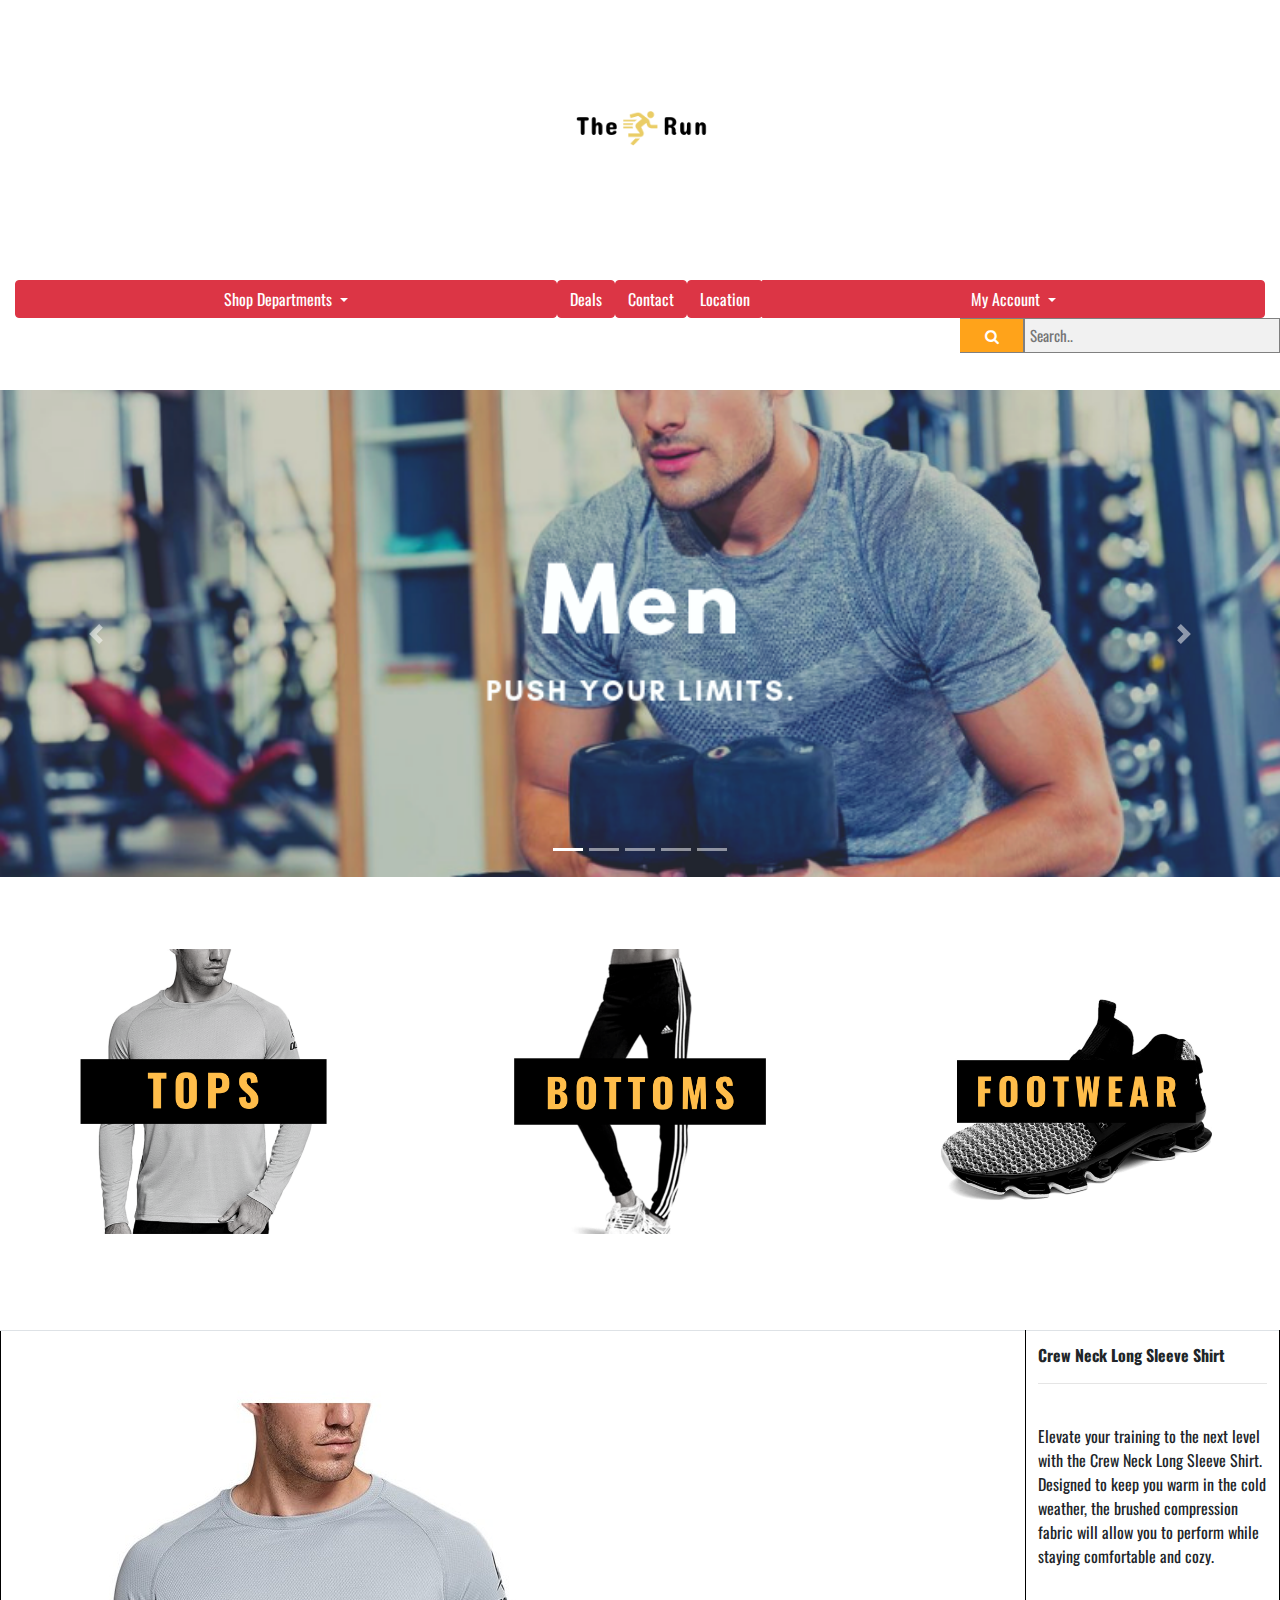
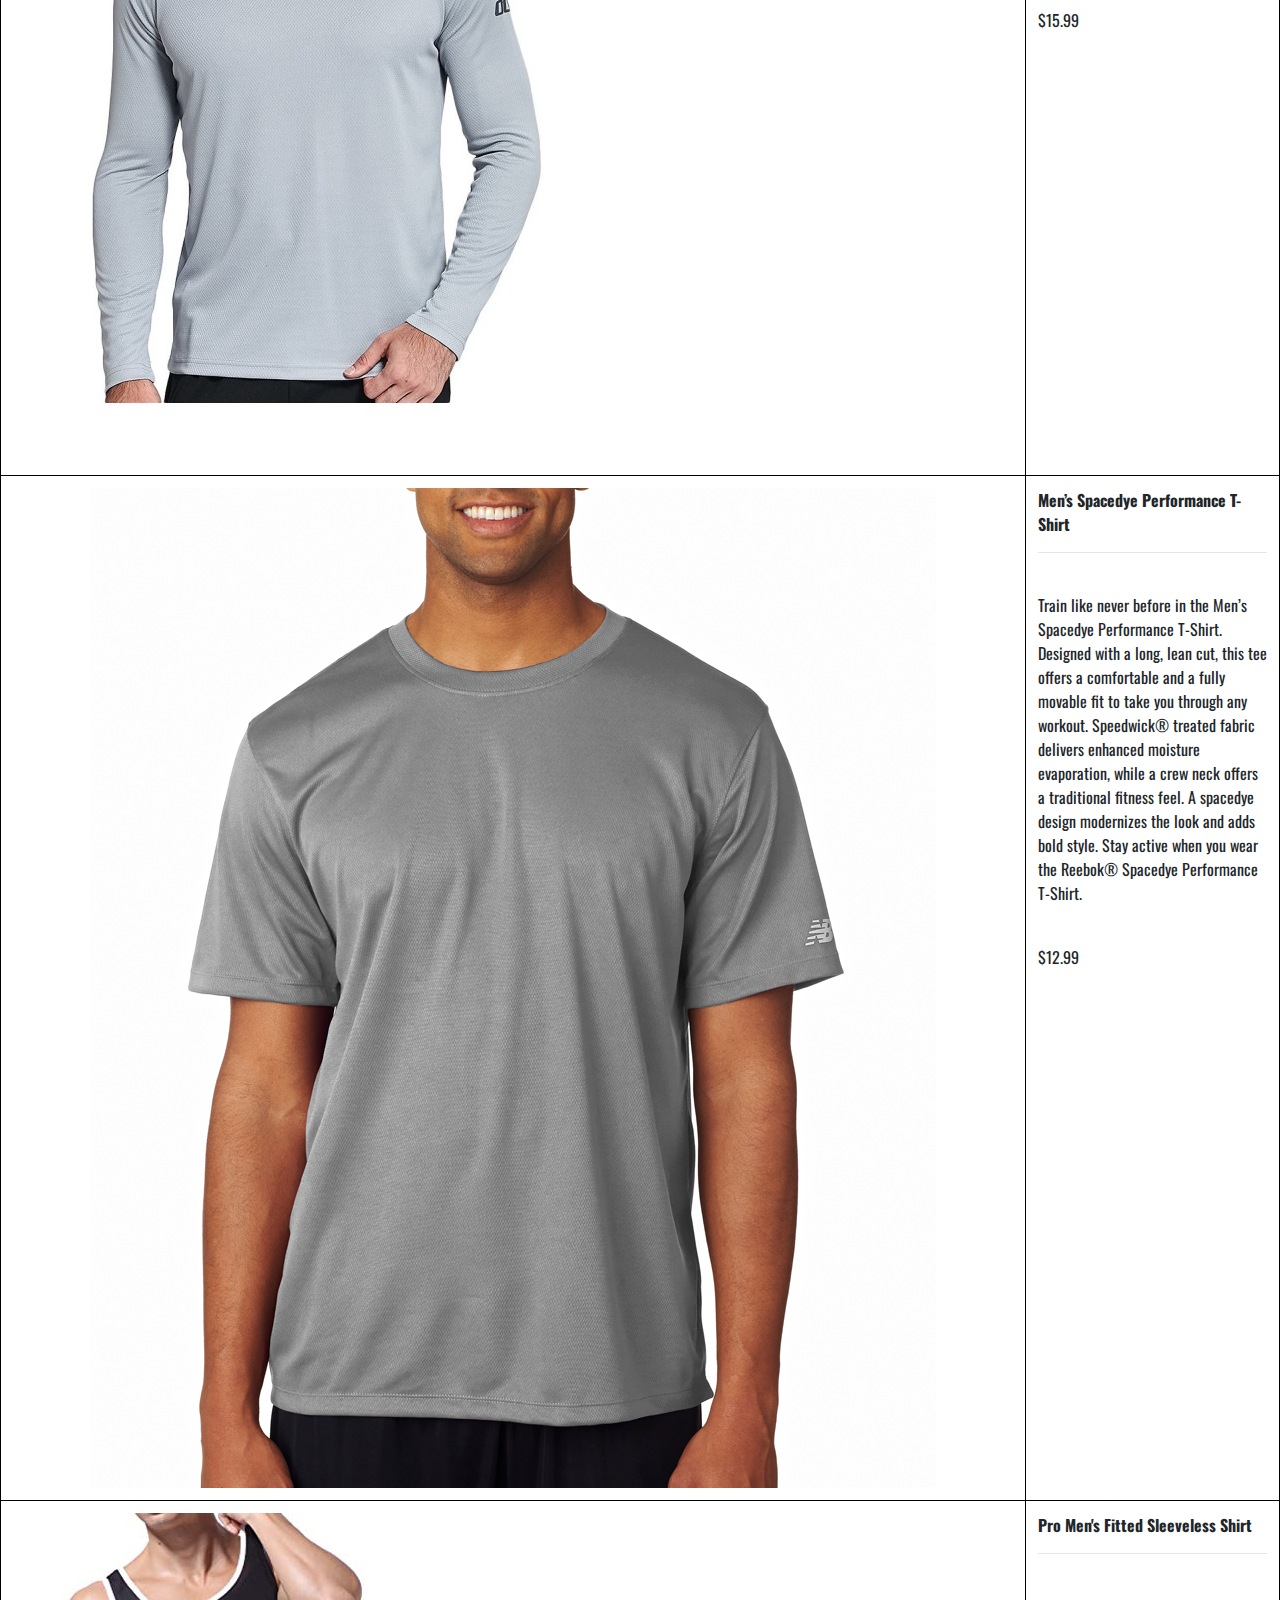
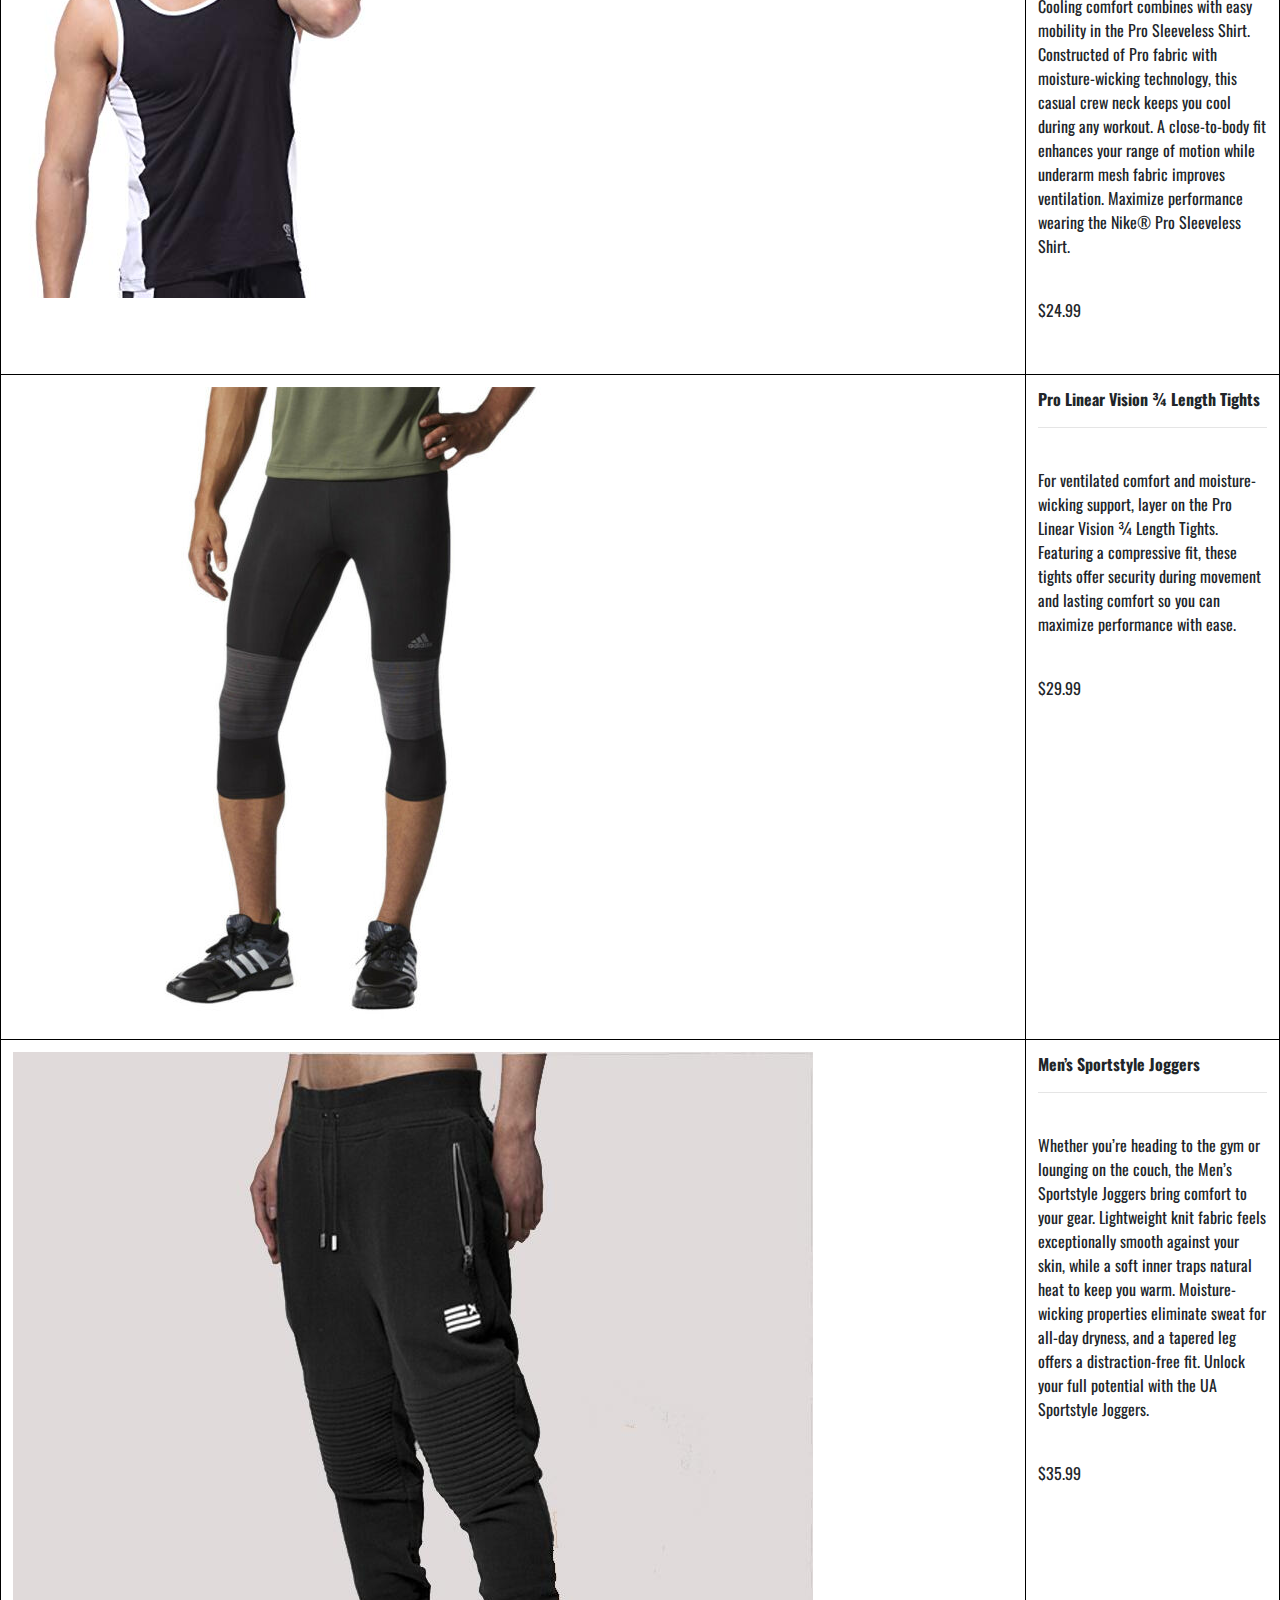
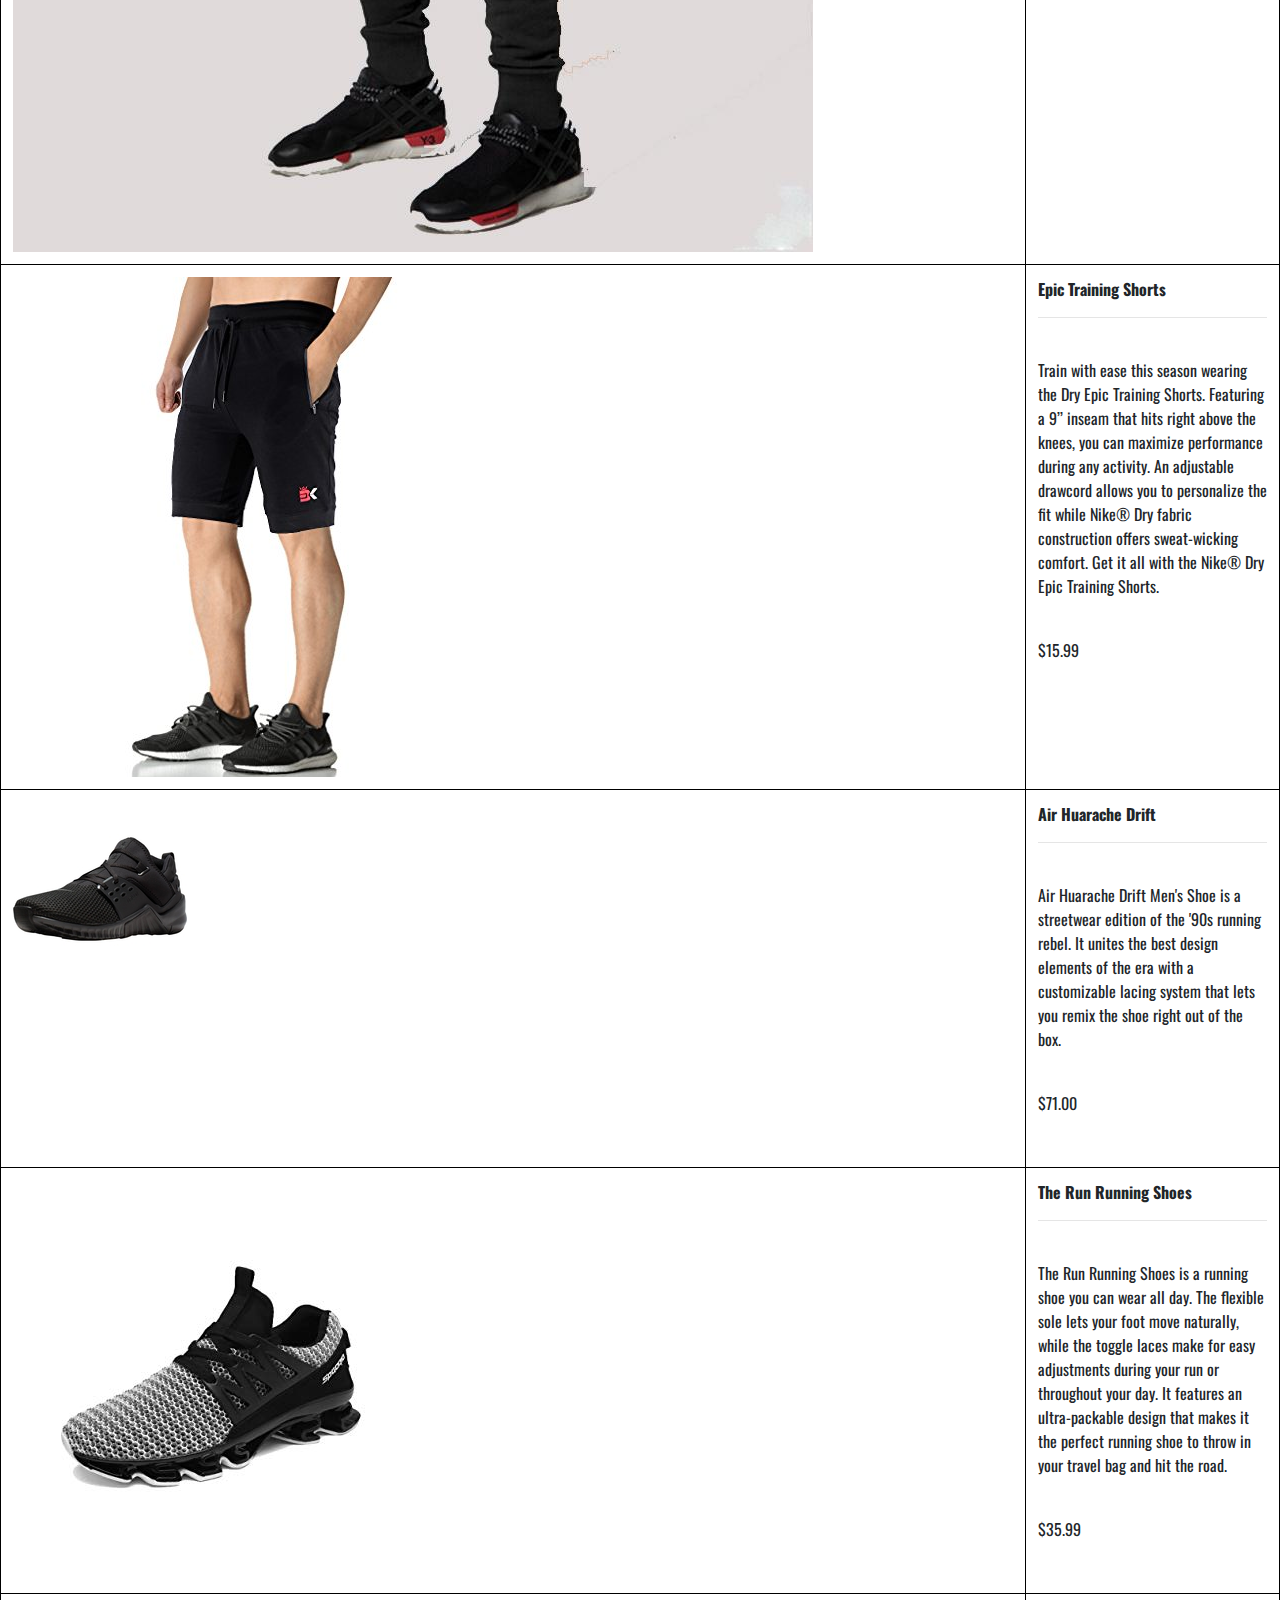
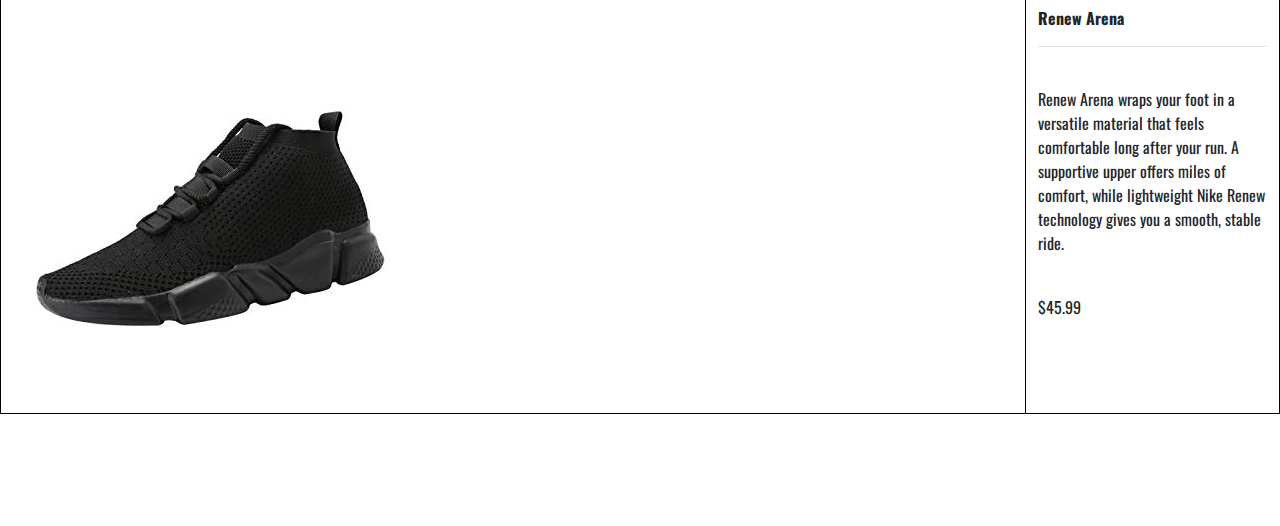
<file: men.html>
<!DOCTYPE html>
  <html>
    <head>
      <title>Bootstrap Navbar</title>
        <link rel="stylesheet" href="https://maxcdn.bootstrapcdn.com/bootstrap/4.3.1/css/bootstrap.min.css">
      <link href="https://fonts.googleapis.com/css?family=Oswald&display=swap" rel="stylesheet">
        <script src="https://ajax.googleapis.com/ajax/libs/jquery/3.3.1/jquery.min.js"></script>
        <script src="https://cdnjs.cloudflare.com/ajax/libs/popper.js/1.14.7/umd/popper.min.js"></script>
        <script src="https://maxcdn.bootstrapcdn.com/bootstrap/4.3.1/js/bootstrap.min.js"></script>
        <!-- Load icon library -->
<link rel="stylesheet" href="https://cdnjs.cloudflare.com/ajax/libs/font-awesome/4.7.0/css/font-awesome.min.css">

        <link rel="stylesheet" type="text/css" href="style.css">
    </head>
    <body>
      <a href='homepage.html'><img src='logo_transparent.png' width='10%' height='auto' alt='logo' class='center'></a>
      <br>
      <div class="container-fluid btn-group btn-group-justified">
            <button type="button" class="btn btn-danger dropdown-toggle" data-toggle="dropdown">
            Shop Departments <span class="caret"></span></button>

            <ul class="dropdown-menu" role="menu">
              <li class="dropdown-item"><a href="women.html">Womens</a></li>
              <li class="dropdown-item"><a href="men.html">Mens</a></li>
              <li class="dropdown-item"><a href="kids.html">Childrens</a></li>
              <li class="dropdown-item"><a href="sport.html">Sport/Workout</a></li>
            </ul>

            <a href="deals.html"><button type="button" class="btn btn-danger"> Deals</button></a>
            <a href='contact.html'><button type="button" class="btn btn-danger">Contact</button></a>
            <a href='location.html'><button type="button" class="btn btn-danger">Location</button></a>
            


              <button type="button" class="btn btn-danger dropdown-toggle" data-toggle="dropdown">
              My Account <span class="caret"></span></button>

              <ul class="dropdown-menu" role="menu">
                <li><a href="#">My Orders</a></li>
                <li><a href="#">My Lists</a></li>
                <li><a href="#">My Recommendations</a></li>
                <li><a href="#">My Subscriptions</a></li>
                <li><a href="#">Help</a></li>
              </ul>
    
      </div>

<!-- Search Bar -->
<form class="example" action="action_page.php">
  <input type="text" placeholder="Search.." name="search">
  <button type="submit"><i class="fa fa-search"></i></button>
</form>
<br>
<br>
<br>
<div id='images' class='carousel slide' data-ride='carousel'>

  <!--Bottom Indicators-->

  <ul class='carousel-indicators'>
      <li data-target='#images' data-slide-to='0' class=active></li>
      <li data-target='#images' data-slide-to='1'></li>
      <li data-target='#images' data-slide-to='2'></li>
      <li data-target='#images' data-slide-to='3'></li>
      <li data-target='#images' data-slide-to='4'></li>
  </ul>

  <!--Carousel Content-->

  <div class='carousel-inner'>

      <div class='carousel-item active'><img src='men1.png' width='100%' height='auto' alt='newyear'></div>
      <div class='carousel-item'><img src='men2.png' width='100%' height='auto' alt='valentine'></div>
      <div class='carousel-item'><img src='men3.png' width='100%' height='auto' alt='womensappreciation'></div>
      <div class='carousel-item'><img src='men4.png' width='100%' height='auto' alt='easter'></div>
      <div class='carousel-item'><img src='men5.png' width='100%' height='auto' alt='cincodemayo'></div>
  </div>

  <a class='carousel-control-prev' href='#images' data-slide="prev">
      <span class='carousel-control-prev-icon'></span>
  </a>

  <a class='carousel-control-next' href='#images' data-slide="next">
      <span class='carousel-control-next-icon'></span>
  </a>

</div>
<br>
<br>
<br>


  <div class="row">
    <div class="col"><img src="mentop.png" width="70%" height=auto alt="womentops"></div>
    <div class="col"><img src="menbot.png" width="70%" height=auto alt="womentops"></div>
    <div class="col"><img src="menfoot.png" width="70%" height=auto alt="womentops"></div>
  </div>

  <br>
  <br>
  <br>
  <br>

      <table class="table table-hover">
        <thead>
          
        </thead>
        <tbody>
            <td><img src="menshirt.jpg" height="35%" height="auto" alt="womenbra"></td>
            <td colspan="2">
              <p><b>Crew Neck Long Sleeve Shirt</b></p>
              <hr><br>
              <p>Elevate your training to the next level with the Crew Neck Long Sleeve Shirt. 
                Designed to keep you warm in the cold weather, the brushed compression fabric will allow 
                you to perform while staying comfortable and cozy.</p>
              <br>
              <p>$15.99</p>
              <br>
          </td>
          </tr>
          <tr>
            <td width='20%'><img src='mentshirtt.jpg' height="23%" height="auto" alt="womenbra"></td>
            <td colspan="2">
              <p><b>Men’s Spacedye Performance T-Shirt</b></p>
              <hr><br>
              <p>Train like never before in the Men’s Spacedye Performance T-Shirt. Designed with 
                a long, lean cut, this tee offers a comfortable and a fully movable fit to take you through 
                any workout. Speedwick® treated fabric delivers enhanced moisture evaporation, while a crew 
                neck offers a traditional fitness feel. A spacedye design modernizes the look and adds bold 
                style. Stay active when you wear the Reebok® Spacedye Performance T-Shirt.</p>
              <br>
              <p>$12.99</p>
              <br>
            </td>
          </tr>
          <tr>
            <td><img src='mentank.jpg' height="55%" height="auto" alt="womenbra"></td>
            <td colspan="2">
              <p><b>Pro Men's Fitted Sleeveless Shirt</b></p>
              <hr><br>
              <p>Cooling comfort combines with easy mobility in the Pro Sleeveless Shirt. Constructed 
                of Pro fabric with moisture-wicking technology, this casual crew neck keeps you cool 
                during any workout. A close-to-body fit enhances your range of motion while underarm mesh 
                fabric improves ventilation. Maximize performance wearing the Nike® Pro Sleeveless Shirt.</p>
              <br>
              <p>$24.99</p>
              <br>
            </td>
          </tr>
          <tr>
              <td><img src='menleggingins.jpg' height="40%" height="auto" alt="womenbra"></td>
            <td colspan="2">
              <p><b>Pro Linear Vision ¾ Length Tights</b></p>
              <hr><br>
              <p>For ventilated comfort and moisture-wicking support, layer on the Pro Linear Vision ¾ 
                Length Tights. Featuring a compressive fit, these tights offer security during movement and 
                lasting comfort so you can maximize performance with ease.</p>
              <br>
              <p>$29.99</p>
              <br>
            </td>
          </tr>
          <tr>
              <td><img src='menjogger.jpg' height="35%" height="auto" alt="womenbra"></td>
            <td colspan="2">
              <p><b>Men’s Sportstyle Joggers</b></p>
              <hr><br>
              <p>Whether you’re heading to the gym or lounging on the couch, the Men’s Sportstyle Joggers 
                bring comfort to your gear. Lightweight knit fabric feels exceptionally smooth against your skin, 
                while a soft inner traps natural heat to keep you warm. Moisture-wicking properties eliminate sweat 
                for all-day dryness, and a tapered leg offers a distraction-free fit. Unlock your full potential with 
                the UA Sportstyle Joggers.</p>
              <br>
              <p>$35.99</p>
              <br>
            </td>
          </tr>
          <tr>
              <td><img src='menbot.jpg' height="60%" height="auto" alt="womenbra"></td>
            <td colspan="2">
              <p><b>Epic Training Shorts</b></p>
              <hr><br>
              <p>Train with ease this season wearing the Dry Epic Training Shorts. Featuring a 9’’ inseam that 
                hits right above the knees, you can maximize performance during any activity. An adjustable drawcord 
                allows you to personalize the fit while Nike® Dry fabric construction offers sweat-wicking comfort. 
                Get it all with the Nike® Dry Epic Training Shorts.</p>
              <br>
              <p>$15.99</p>
              <br>
            </td>
          </tr>
          <tr>
              <td><img src='menshoeblack.jpg' height="100%" height="auto" alt="womenbra"></td>
            <td colspan="2">
              <p><b>Air Huarache Drift</b></p>
              <hr><br>
              <p>Air Huarache Drift Men's Shoe is a streetwear edition of the '90s running rebel. It unites the best 
                design elements of the era with a customizable lacing system that lets you remix the shoe right out 
                of the box.</p>
              <br>
              <p>$71.00</p>
              <br>
            </td>
            <tr>
                <td><img src='menshoegrey.jpg' height="60%" height="auto" alt="womenbra"></td>
              <td colspan="2">
                <p><b>The Run Running Shoes</b></p>
              <hr><br>
              <p>The Run Running Shoes is a running shoe you can wear all day. The flexible 
                sole lets your foot move naturally, while the toggle laces make for easy adjustments 
                during your run or throughout your day. It features an ultra-packable design that makes 
                it the perfect running shoe to throw in your travel bag and hit the road.</p>
              <br>
              <p>$35.99</p>
              <br>
              </td>
            </tr>
            <tr>
                <td><img src='menshoess.jpg' height="60%" height="auto" alt="womenbra"></td>
              <td colspan="2">
                <p><b>Renew Arena</b></p>
              <hr><br>
              <p>Renew Arena wraps your foot in a versatile material that feels comfortable 
                long after your run. A supportive upper offers miles of comfort, while lightweight 
                Nike Renew technology gives you a smooth, stable ride.</p>
              <br>
              <p>$45.99</p>
              <br>
              </td>
            </tr>
          </tr>
          </table>
        </tbody>
      </table>
    </div>
    <br>
    <br>
    <br>
    <br>




  </body>
</html>
</file>
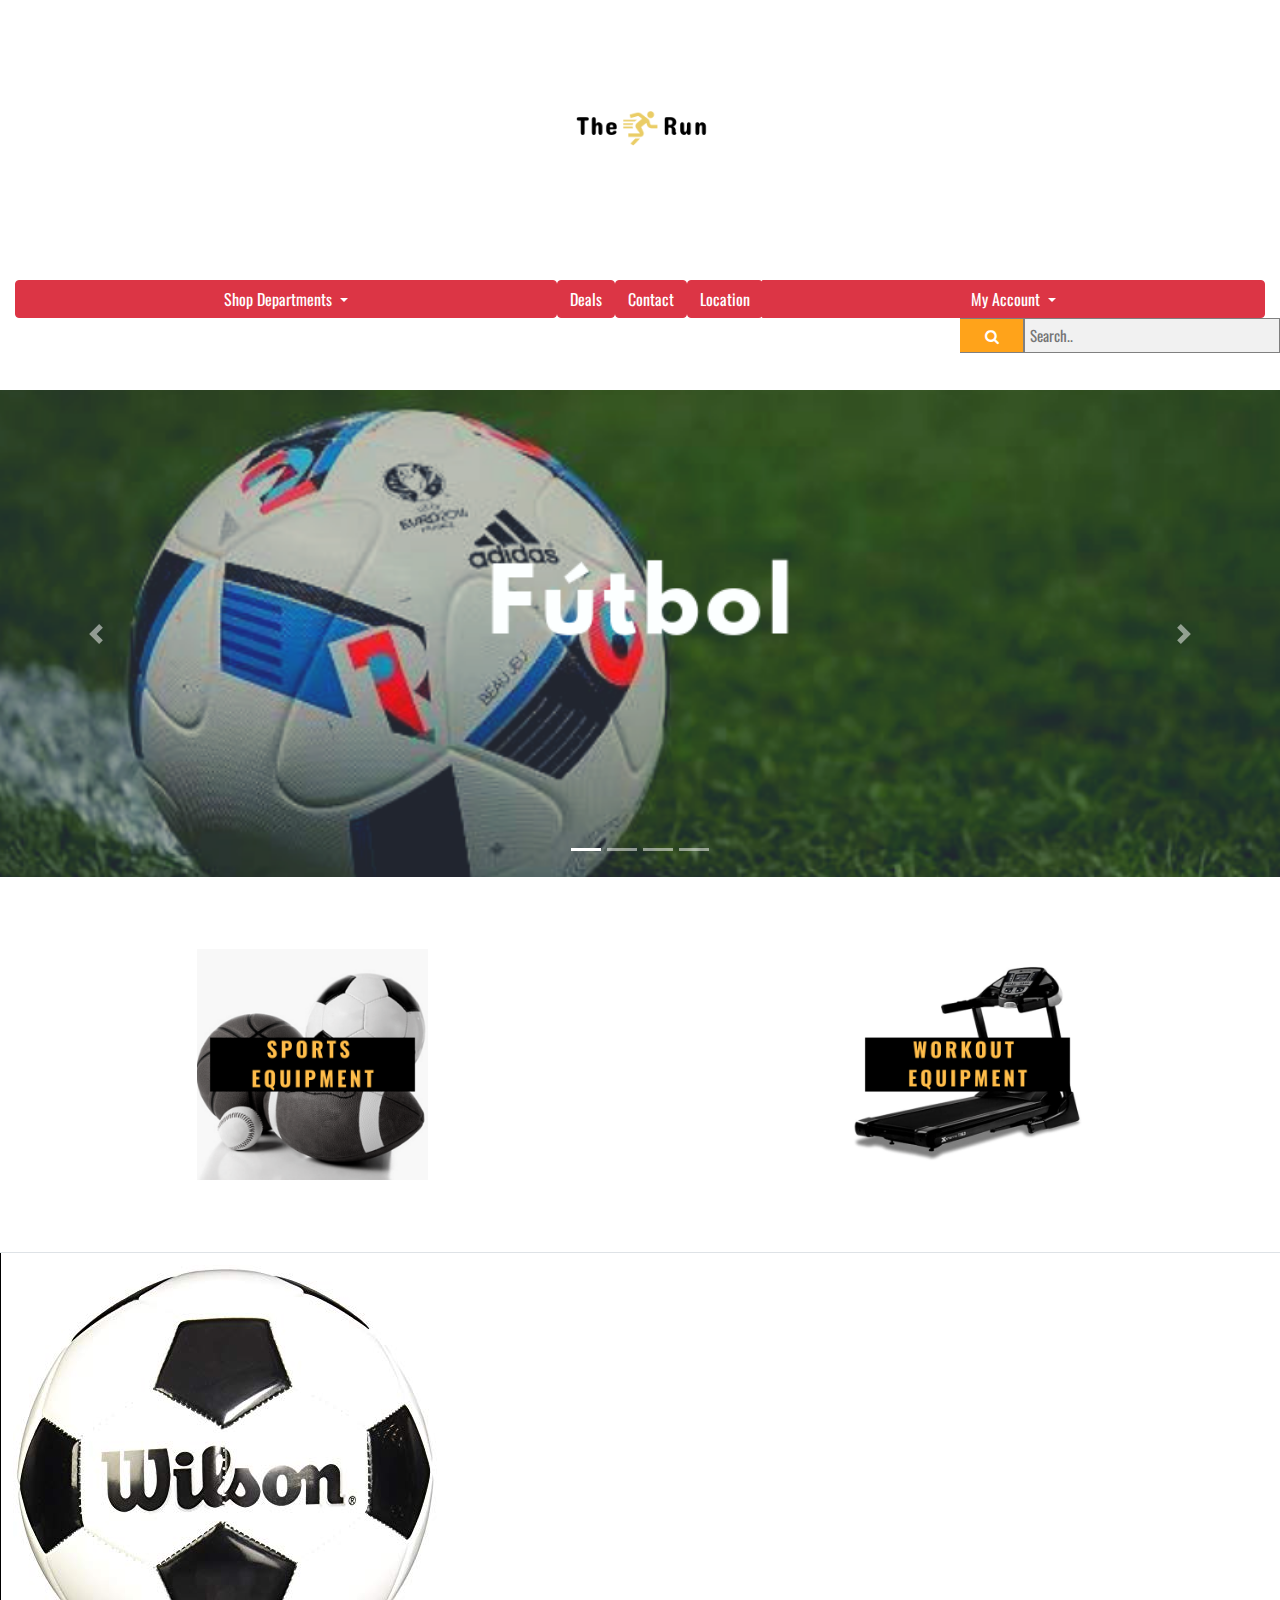
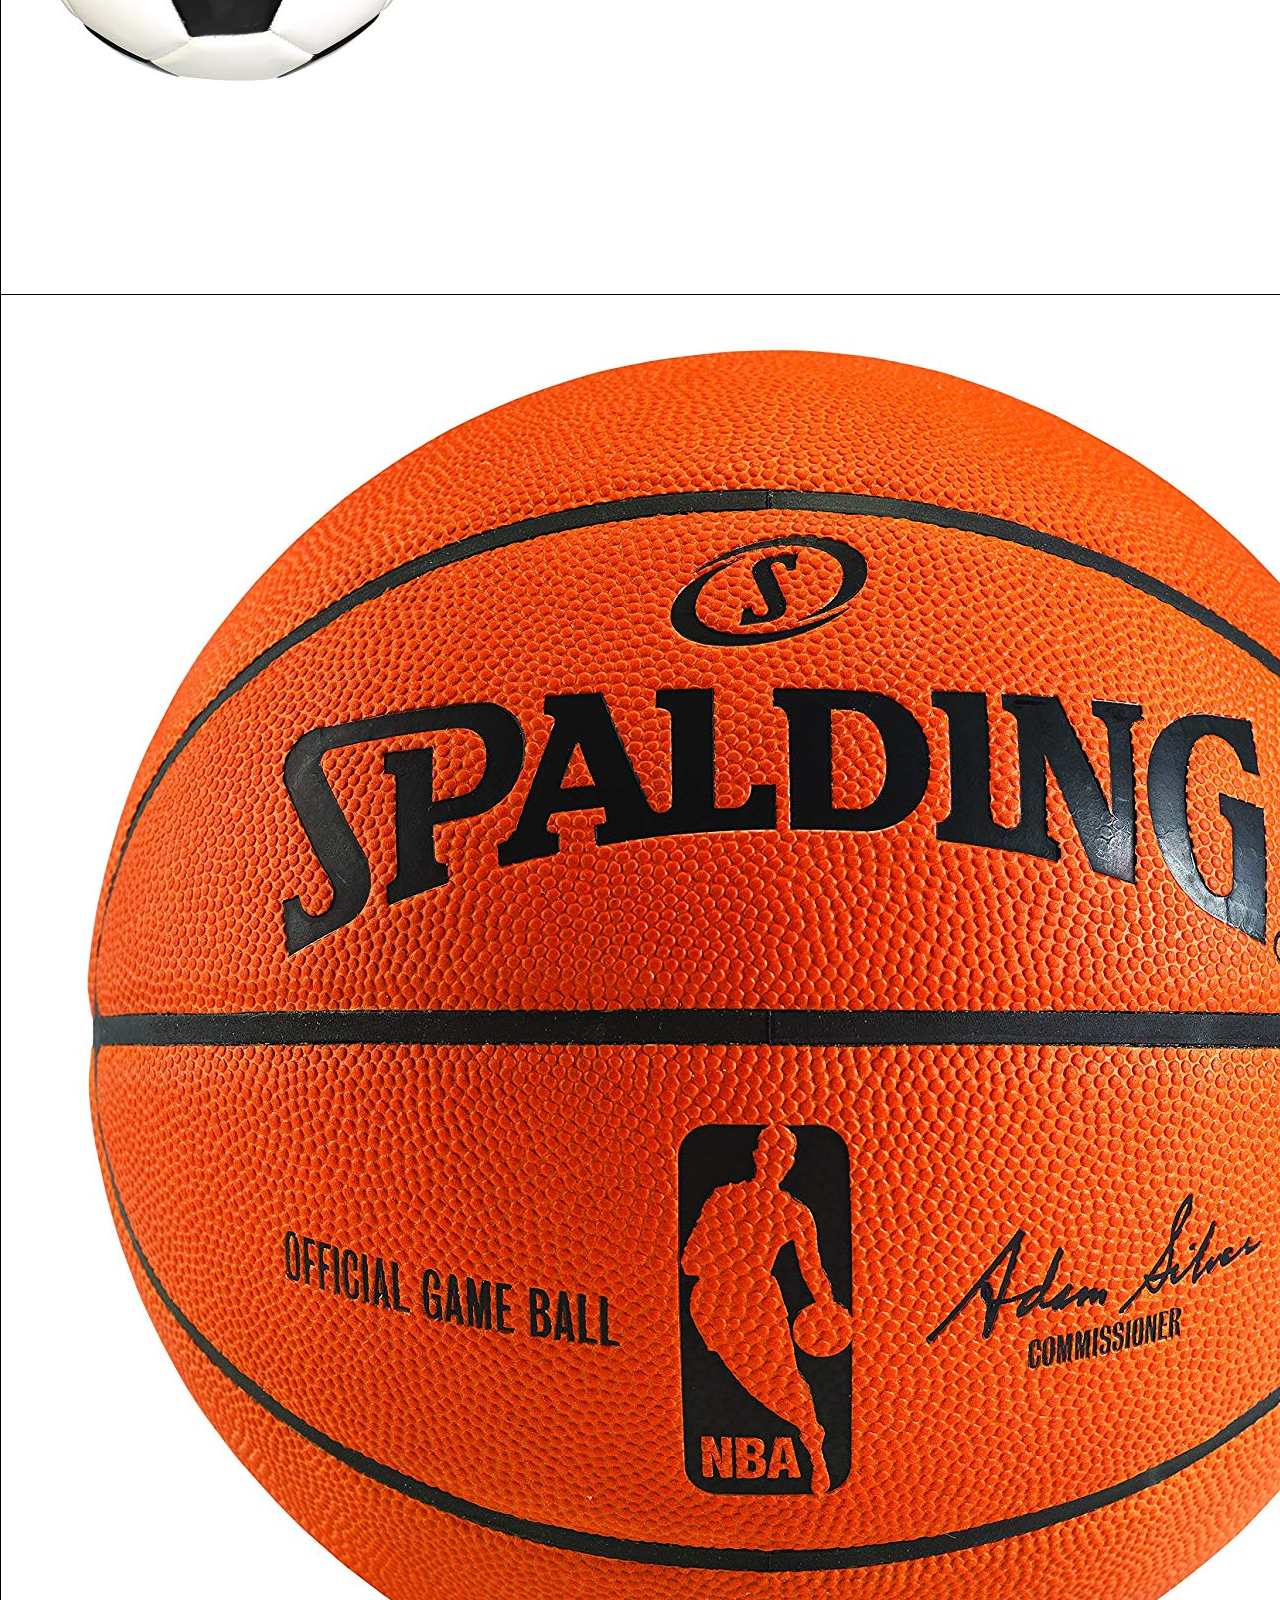
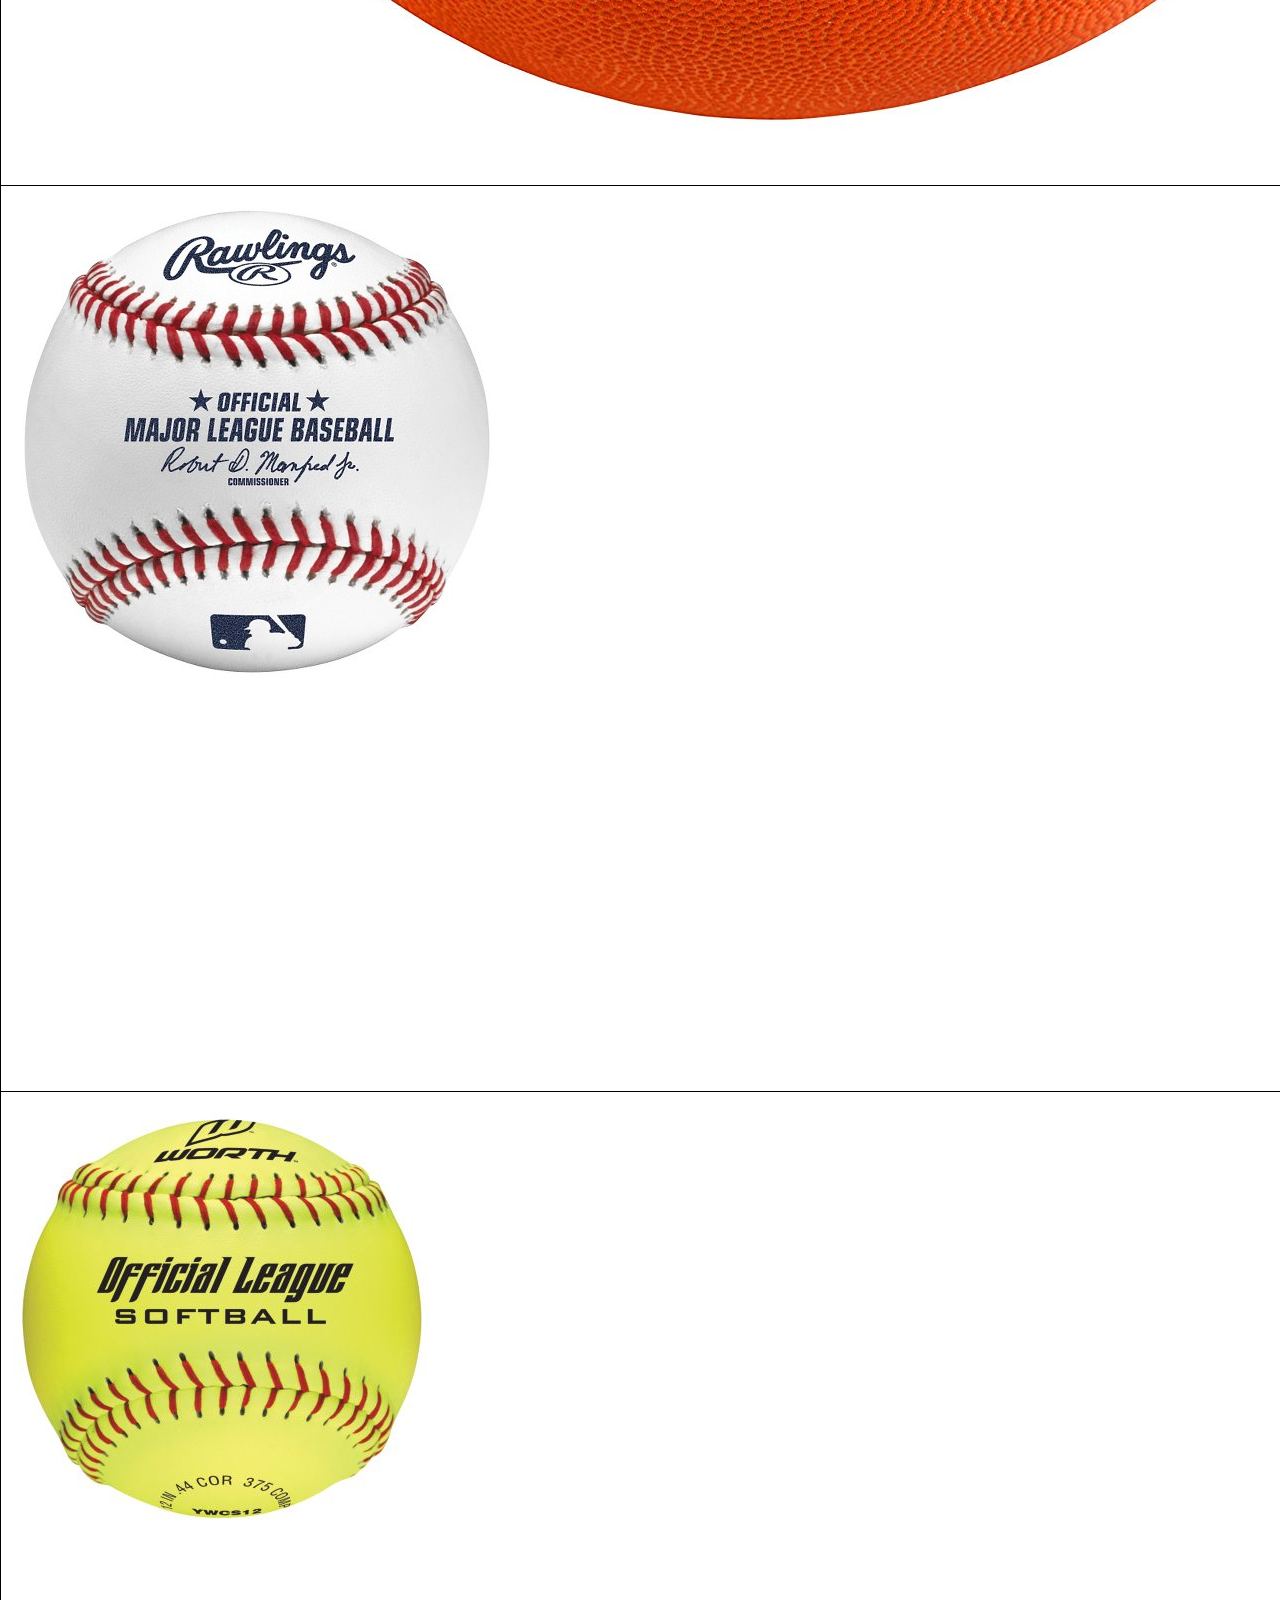
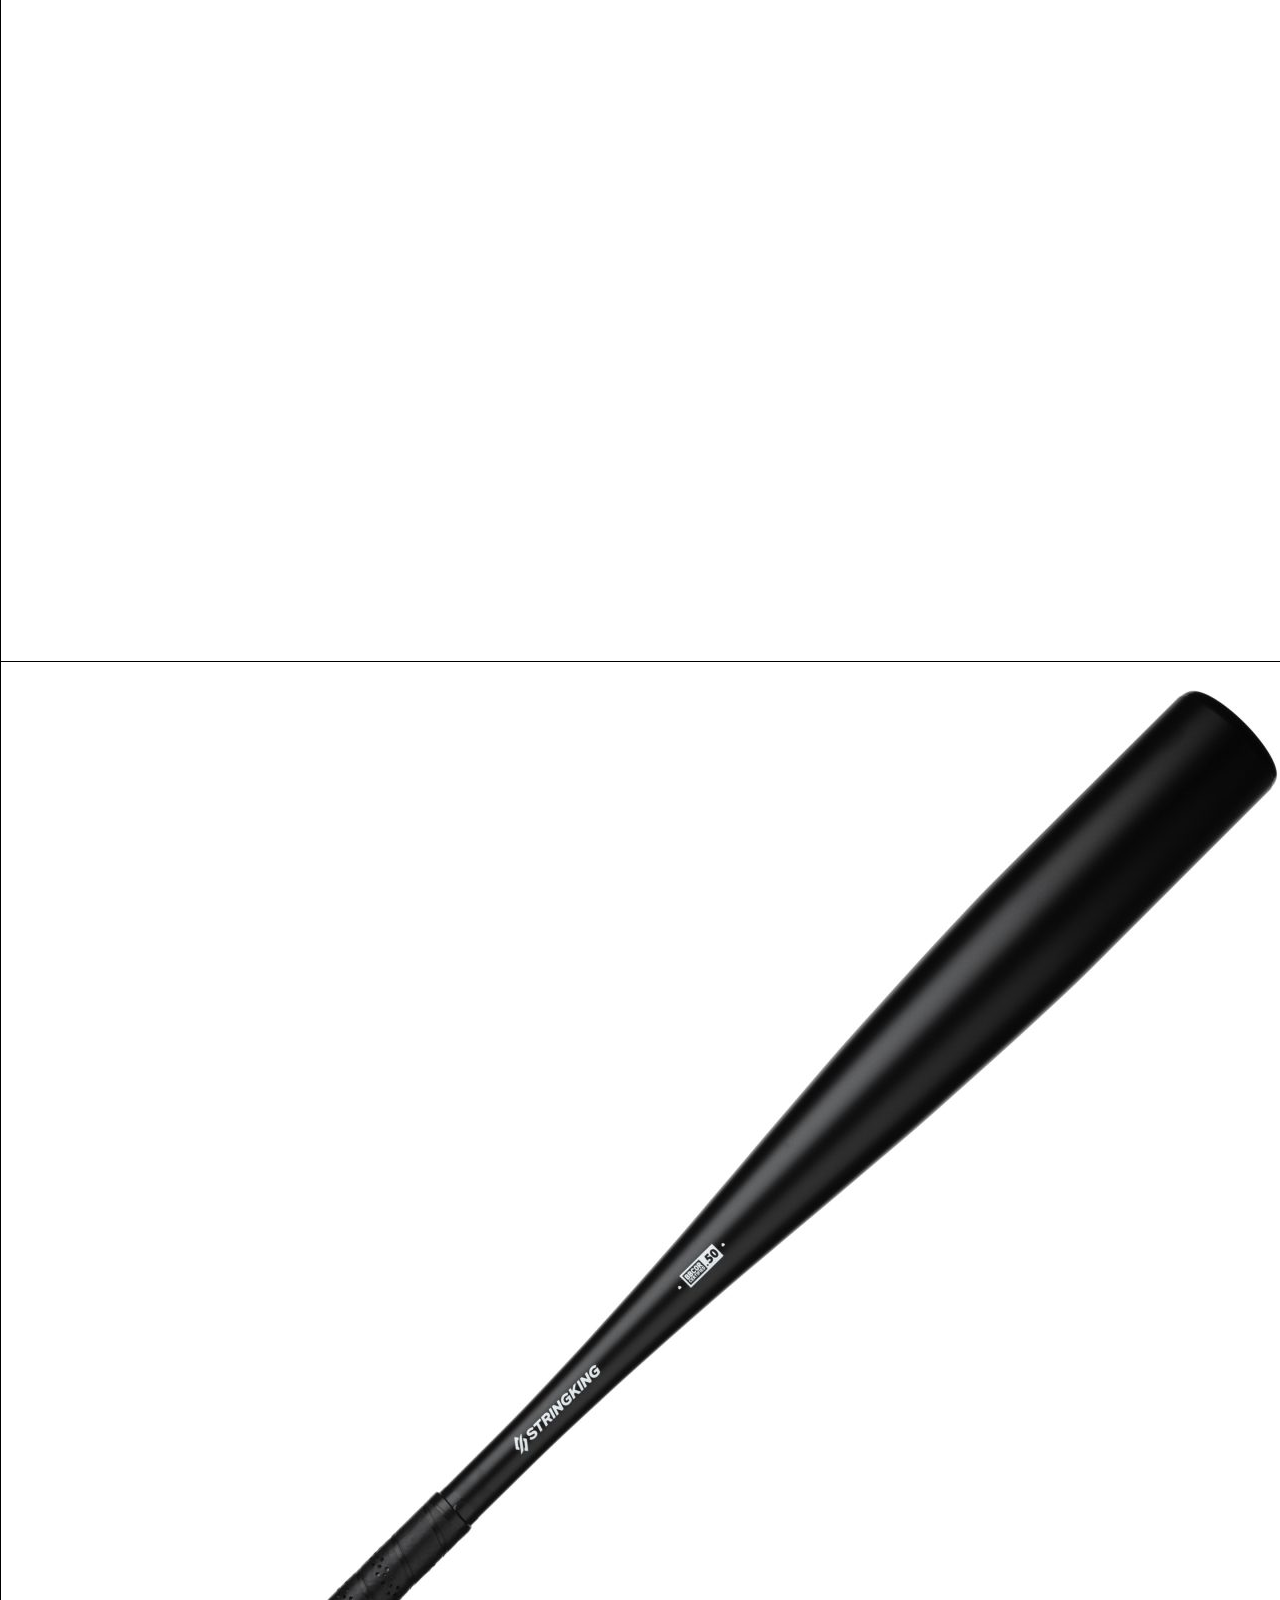
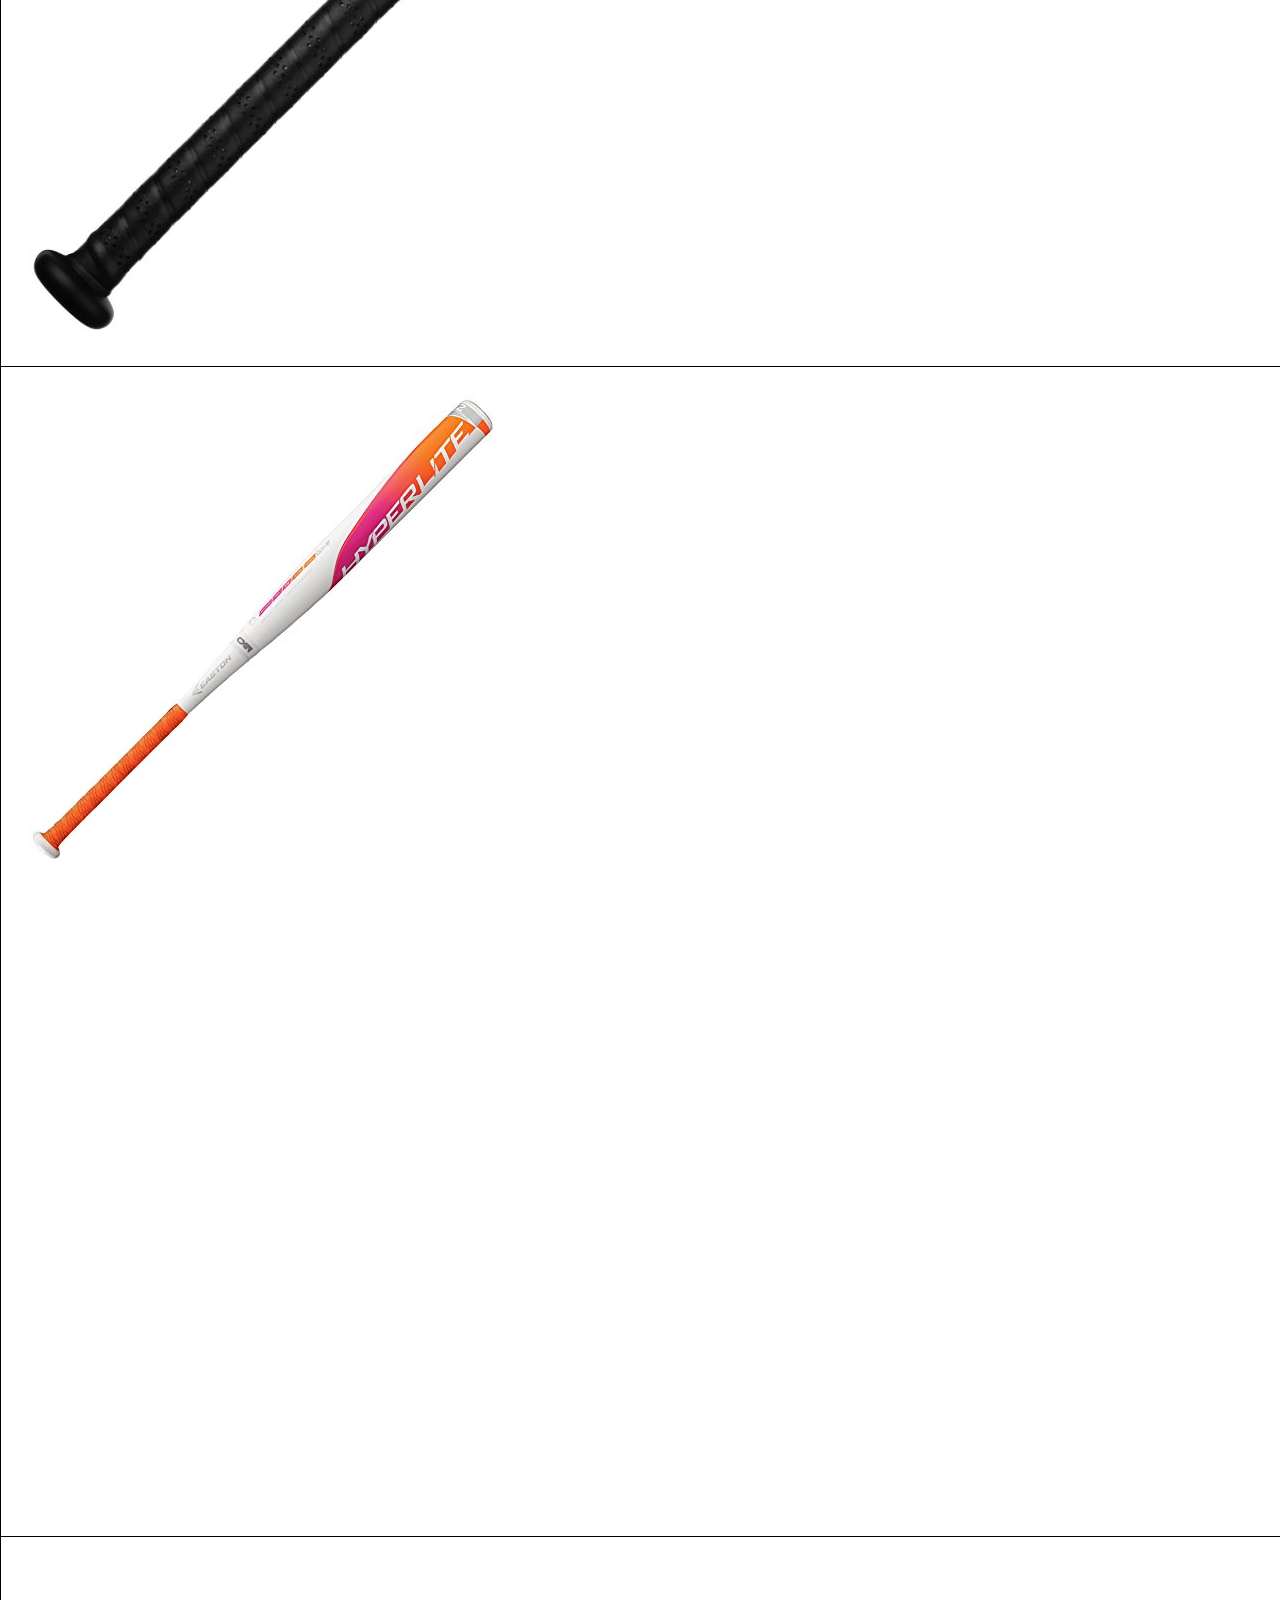
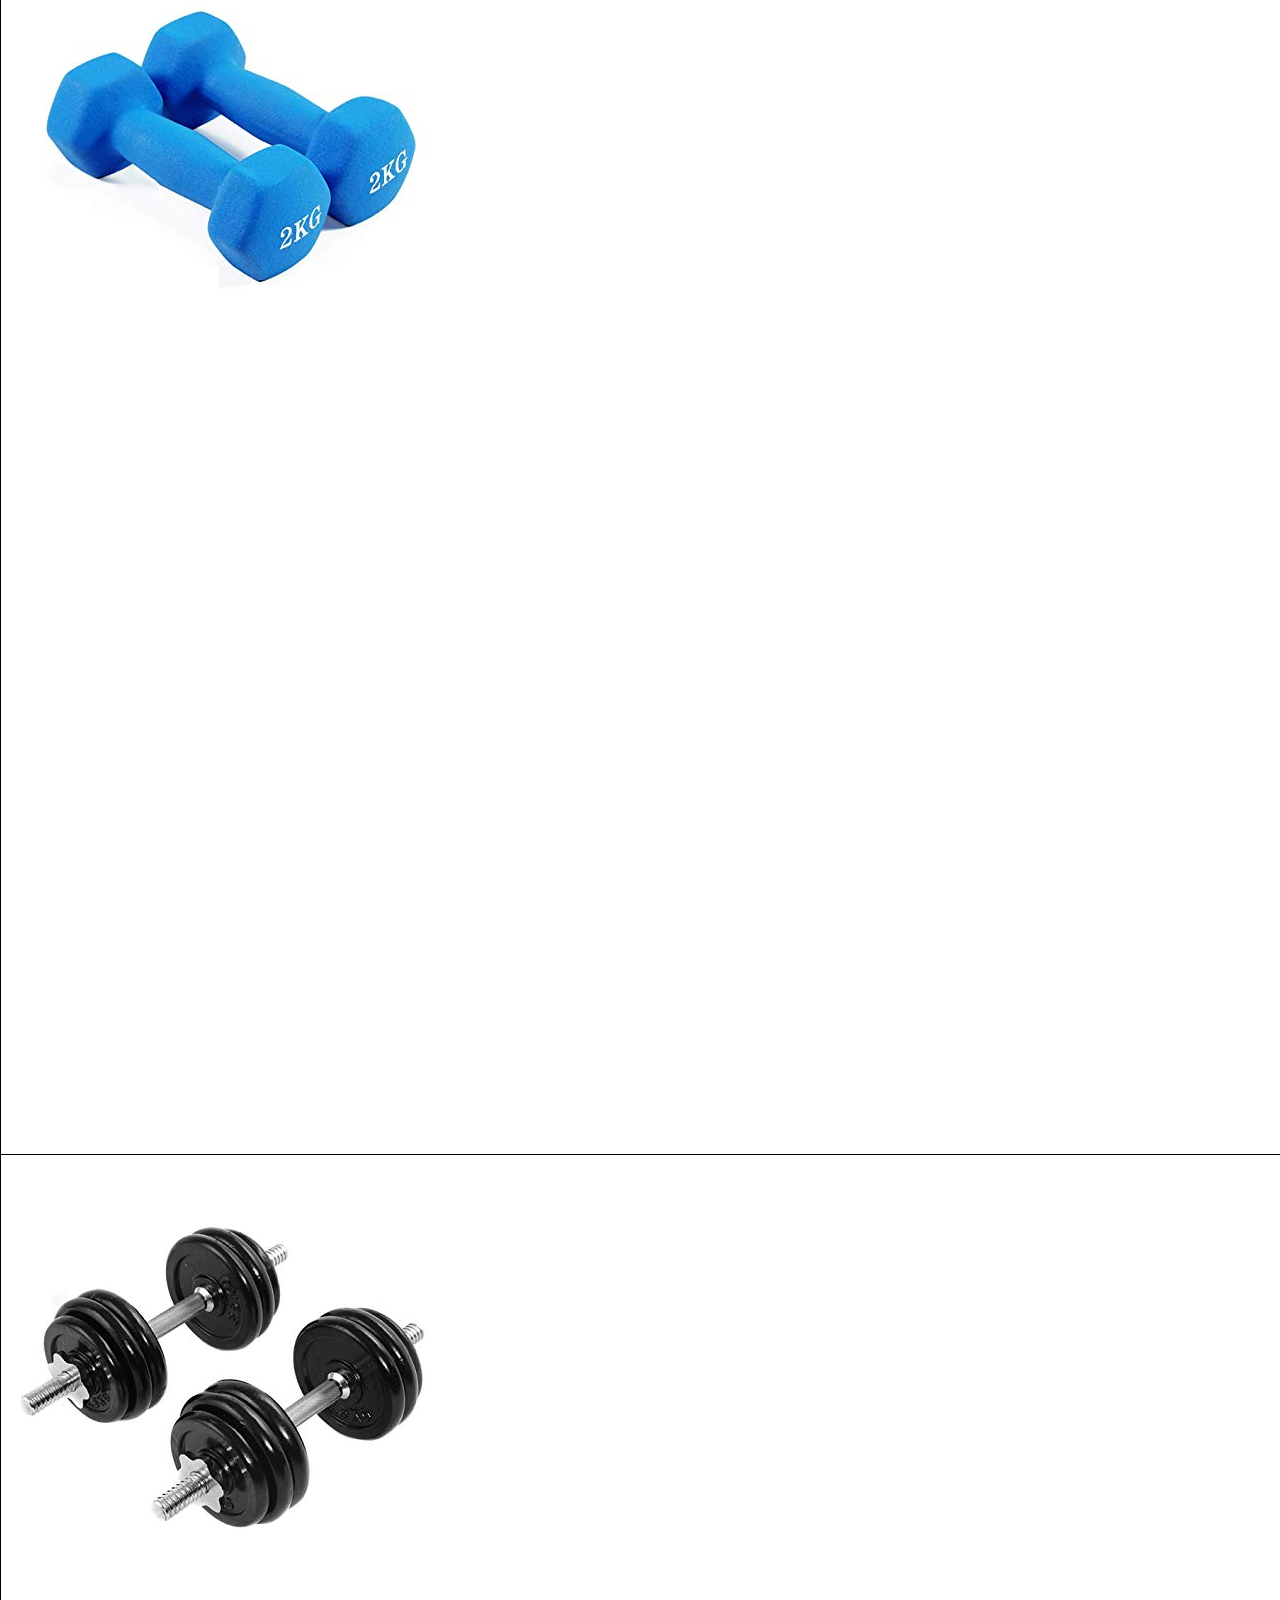
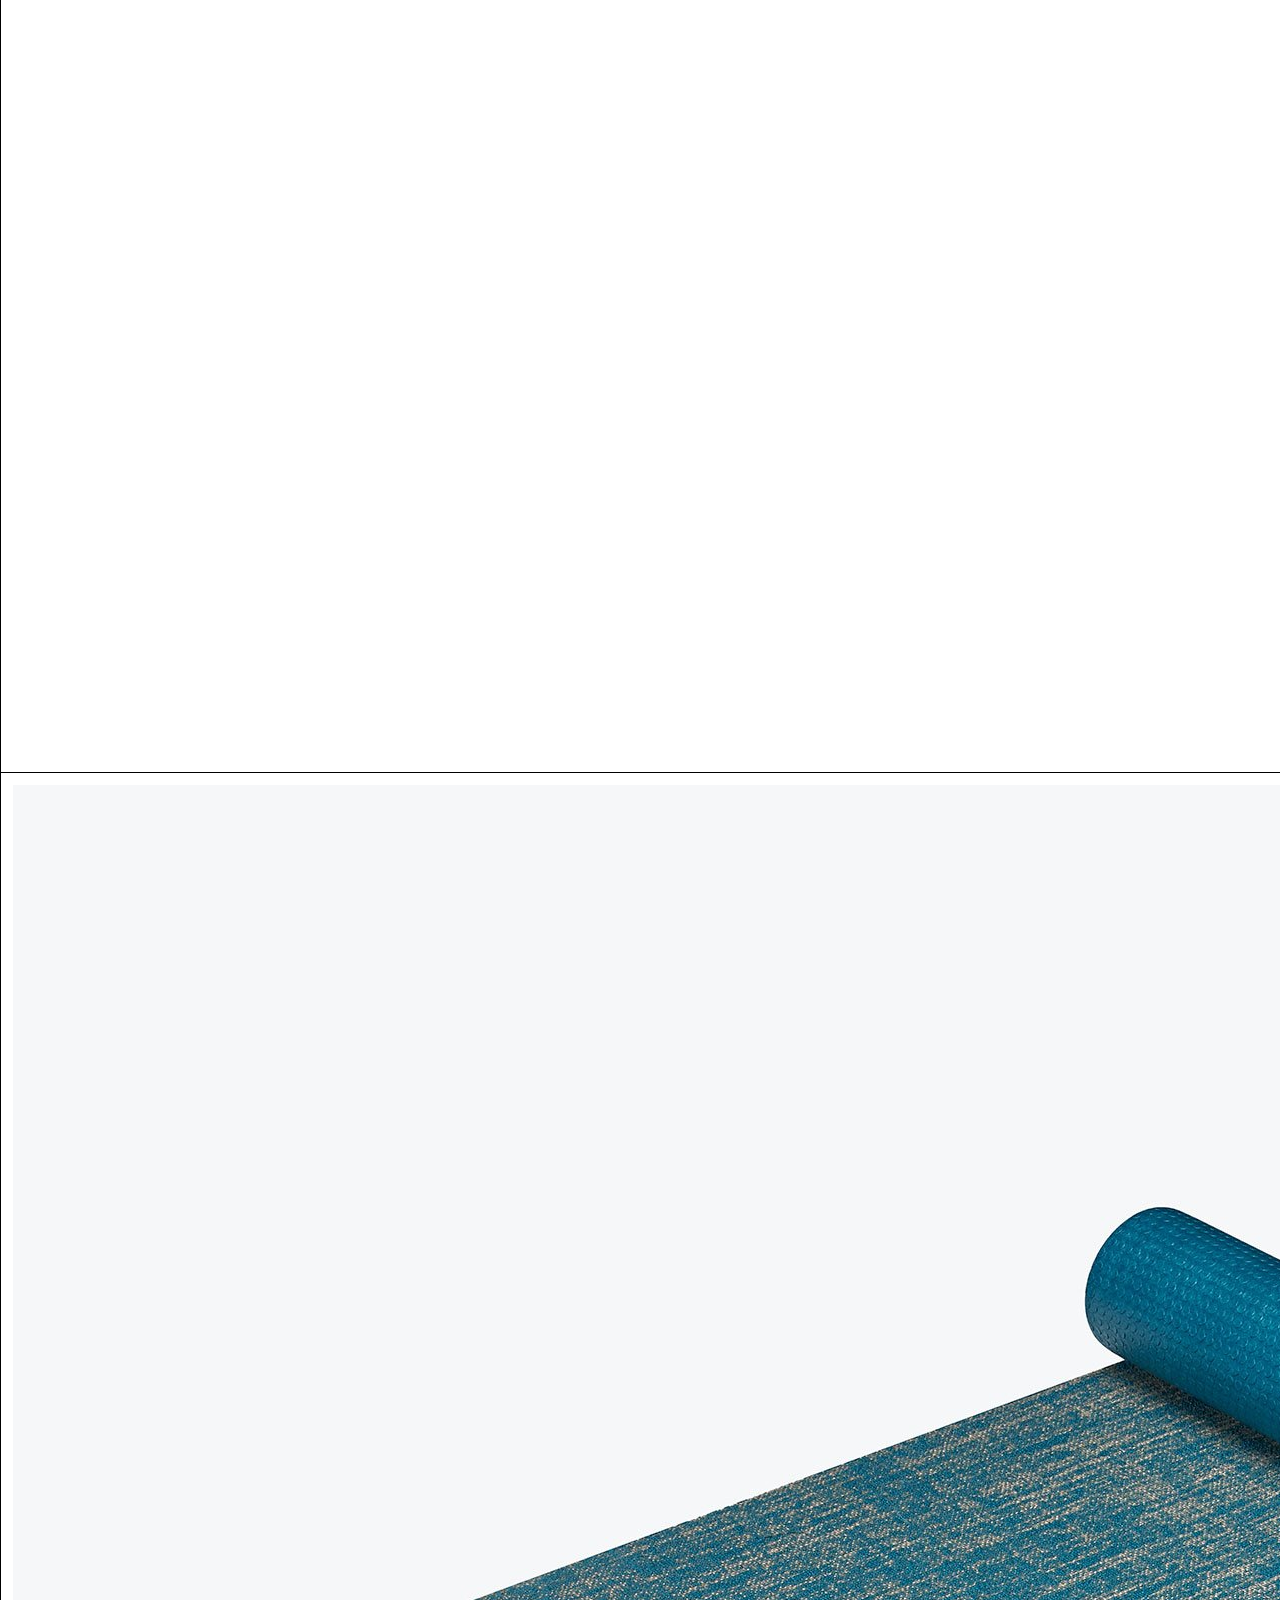
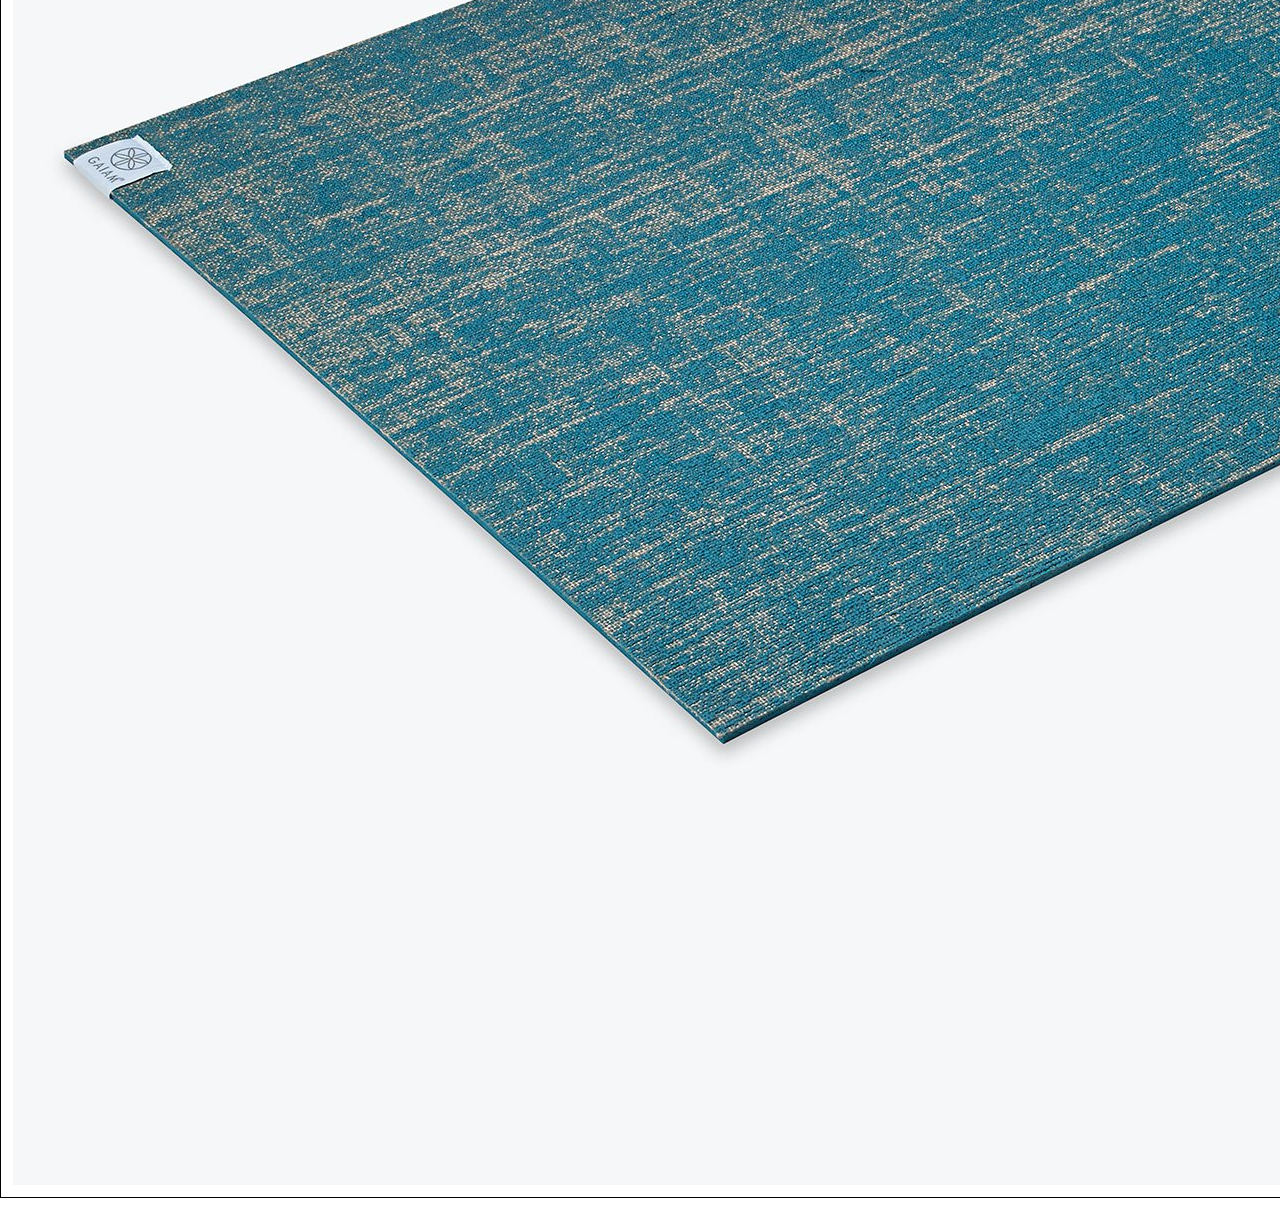
<file: sport.html>
<!DOCTYPE html>
  <html>
    <head>
      <title>Bootstrap Navbar</title>
        <link rel="stylesheet" href="https://maxcdn.bootstrapcdn.com/bootstrap/4.3.1/css/bootstrap.min.css">
      <link href="https://fonts.googleapis.com/css?family=Oswald&display=swap" rel="stylesheet">
        <script src="https://ajax.googleapis.com/ajax/libs/jquery/3.3.1/jquery.min.js"></script>
        <script src="https://cdnjs.cloudflare.com/ajax/libs/popper.js/1.14.7/umd/popper.min.js"></script>
        <script src="https://maxcdn.bootstrapcdn.com/bootstrap/4.3.1/js/bootstrap.min.js"></script>
        <!-- Load icon library -->
<link rel="stylesheet" href="https://cdnjs.cloudflare.com/ajax/libs/font-awesome/4.7.0/css/font-awesome.min.css">

        <link rel="stylesheet" type="text/css" href="style.css">
    </head>
    <body>
      <a href='homepage.html'><img src='logo_transparent.png' width='10%' height='auto' alt='logo' class='center'></a>
      <br>
      <div class="container-fluid btn-group btn-group-justified">
            <button type="button" class="btn btn-danger dropdown-toggle" data-toggle="dropdown">
            Shop Departments <span class="caret"></span></button>

            <ul class="dropdown-menu" role="menu">
              <li class="dropdown-item"><a href="women.html">Womens</a></li>
              <li class="dropdown-item"><a href="men.html">Mens</a></li>
              <li class="dropdown-item"><a href="kids.html">Childrens</a></li>
              <li class="dropdown-item"><a href="sport.html">Sport/Workout</a></li>
            </ul>

            <a href="deals.html"><button type="button" class="btn btn-danger"> Deals</button></a>
            <a href='contact.html'><button type="button" class="btn btn-danger">Contact</button></a>
            <a href='location.html'><button type="button" class="btn btn-danger">Location</button></a>
            


              <button type="button" class="btn btn-danger dropdown-toggle" data-toggle="dropdown">
              My Account <span class="caret"></span></button>

              <ul class="dropdown-menu" role="menu">
                <li><a href="#">My Orders</a></li>
                <li><a href="#">My Lists</a></li>
                <li><a href="#">My Recommendations</a></li>
                <li><a href="#">My Subscriptions</a></li>
                <li><a href="#">Help</a></li>
              </ul>
    
      </div>

<!-- Search Bar -->
<form class="example" action="action_page.php">
  <input type="text" placeholder="Search.." name="search">
  <button type="submit"><i class="fa fa-search"></i></button>
</form>


<br>
<br>
<br>
<div id='images' class='carousel slide' data-ride='carousel'>

  <!--Bottom Indicators-->

  <ul class='carousel-indicators'>
      <li data-target='#images' data-slide-to='0' class=active></li>
      <li data-target='#images' data-slide-to='1'></li>
      <li data-target='#images' data-slide-to='2'></li>
      <li data-target='#images' data-slide-to='3'></li>
  </ul>

  <!--Carousel Content-->

  <div class='carousel-inner'>

      <div class='carousel-item active'><img src='soc1.png' width='100%' height='auto' alt='newyear'></div>
      <div class='carousel-item'><img src='soc2.png' width='100%' height='auto' alt='valentine'></div>
      <div class='carousel-item'><img src='soc3.png' width='100%' height='auto' alt='womensappreciation'></div>
      <div class='carousel-item'><img src='soc4.png' width='100%' height='auto' alt='easter'></div>
  </div>

  <a class='carousel-control-prev' href='#images' data-slide="prev">
      <span class='carousel-control-prev-icon'></span>
  </a>

  <a class='carousel-control-next' href='#images' data-slide="next">
      <span class='carousel-control-next-icon'></span>
  </a>

</div>
<br>
<br>
<br>


  <div class="row">
    <div class="col"><img src="sporteqip.png" width="37%" height=auto alt="womentops"></div>
    <div class="col"><img src="workequip.png" width="37%" height=auto alt="womentops"></div>
  </div>

  <br>
  <br>
  <br>

      
  <table class="table table-hover">
        <thead>
          
        </thead>
        <tbody>
            <td><img src="soccerball.jpg" height="50%" height="auto" alt="womenbra"></td>
            <td colspan="2">
              <p><b>Traditional Soccer Ball</b></p>
              <hr><br>
              <p>For soccer purists, The Traditional is the first choice for the backyard, street or pitch. 
                This machine-sewn ball has the classic black and white panel design and performance for any 
                and every match.</p>
              <br>
              <p>$15.99</p>
              <br>
          </td>
          </tr>
     
          <tr>
            
            <td width='20%'><img src='basketball.jpg' height="15%" height="auto" alt="womenbra"></td>
            <td colspan="2">
              <p><b>NBA Official Game Ball</b></p>
              <hr><br>
              <p>Basketball never stays still. Every player puts their own spin on the game, so it moves, 
                morphs and shifts with the legends who shape it. For a game that's forever in flux, few things 
                stay as consistent as the Spalding NBA Official Game Ball. For over three decades, Spalding has 
                joined forces with the league to create the gold standard basketball. This ball is designed to 
                feel like second nature in the hands of the legends who wield it. Strictly made for the hardwood, 
                it has a full grain leather construction that turns butter-soft once broken in.</p>
              <br>
              <p>$50.99</p>
              <br>
            </td>
          </tr>
          <tr>
            <td><img src='baseball.jpeg' height="45%" height="auto" alt="womenbra"></td>
            <td colspan="2">
              <p><b>Rawlings MLB Official Baseball</b></p>
              <hr><br>
              <p>For over 40 years Rawlings has been the exclusive supplier of baseballs to the Major Leagues. 
                Every Rawlings ROMLB baseball is carefully crafted with the finest materials available and 
                assembled, weighed, measured, tested and inspected for the highest possible level of quality 
                and consistency.</p>
              <br>
              <p>$19.99</p>
              <br>
            </td>
          </tr>
          <tr>
              <td><img src='softball.jpeg' height="45%" height="auto" alt="womenbra"></td>
            <td colspan="2">
              <p><b>Worth 12" Official League Slow Pitch Softball</b></p>
              <hr><br>
              <p>Take the field and get ready to play with the Worth® 12" Official League Softball. The bright 
                Dura-Hyde™ synthetic yellow cover is easy for players to locate on the field, while the durable 
                cork center offers solid performance. Designed for recreational play, the Worth® 12" Slow Pitch 
                Softball also features a .44 COR rating, red raised seams and 375 lb. compression for long-lasting 
                play. Includes 1 ball per purchase.</p>
              <br>
              <p>$3.99</p>
              <br>
            </td>
          </tr>
          <tr>
              <td><img src='baseballbat.jpg' height="23%" height="auto" alt="womenbra"></td>
            <td colspan="2">
              <p><b>Louisville Slugger Series 3X Ash Bat</b></p>
              <hr><br>
              <p>Genuine ash construction with a sharp black finish, the Louisville Slugger® Series 3X Ash Bat provides 
                a large sweet spot and ideal bat speed that gets through the zone quickly.</p>
              <br>
              <p>$35.99</p>
              <br>
            </td>
          </tr>
          <tr>
              <td><img src='softballbat.jpg' height="55%" height="auto" alt="womenbra"></td>
            <td colspan="2">
              <p><b>Louisville Slugger Diva -11.5 Fastpitch Softball Bat</b></p>
              <hr><br>
              <p>New Louisville Slugger fastpitch softball bat! Separate yourself from the rest of your league with the 
                2018 Louisville Slugger Diva -11.5. This youth fastpitch softball bat offers a lightweight, one-piece 
                alloy construction to allow any softball player to take her game to the next level. For less than $50 
                this 100% alloy model will offer a traditional feel with an unmatched acoustic noise on contact. </p>
              <br>
              <p>$75.99</p>
              <br>
            </td>
          </tr>
          <tr>
              <td><img src='weights.jpg' height="55%" height="auto" alt="womenbra"></td>
            <td colspan="2">
              <p><b>Fitness Gear Neoprene Dumbbell</b></p>
              <hr><br>
              <p>The Fitness Gear Neoprene Dumbbell is the ideal workout tool for all of your cardio and weight training needs. 
                Turn up the level of intensity with this dumbbell, and focus on smaller muscle groups for greater definition. 
                The balanced cast iron core delivers solid performance, while the neoprene-coated exterior makes it easy to 
                maintain grip control. Increase your daily cardio on the go or at home with the Fitness Gear Neoprene Dumbbell./p>
              <br>
              <p>$1.99 - $29.99</p>
              <br>
            </td>
            <tr>
                <td><img src='weights2.jpg' height="55%" height="auto" alt="womenbra"></td>
              <td colspan="2">
                <p><b>Fitness Gear 300 lb. Olympic Weight Set</b></p>
              <hr><br>
              <p>Make gains with the Fitness Gear® 300 lb. Olympic Weight Set. These training weights allow you to do a wide range of 
                exercises from squats to bench presses. This Olympic weight set features a 45 lb 7' Olympic chrome bar, two spring 
                clips, and several plates with handle grips at various weights for a customized workout. Having multiple plate sets 
                makes it easy to accommodate multiple users and adjust to your performance level.</p>
              <br>
              <p>$189.98</p>
              <br>
              </td>
            </tr>
            <tr>
                <td><img src='yogamat.jpg' height="15%" height="auto" alt="womenbra"></td>
              <td colspan="2">
                <p><b>Gaiam 6mm Premium Print Yoga Mat</b></p>
              <hr><br>
              <p>Channel peace as you flow through poses and hold deep stretches on the Gaiam® 6mm Premium Print Yoga Mat featuring a 
                textured, sticky surface and extra-thick cushioning to support your practice.</p>
              <br>
              <p>$25.99</p>
              <br>
              </td>
            </tr>
          </tr>
          </table>
        </tbody>
      </table>





    </body>
  </html>
</file>
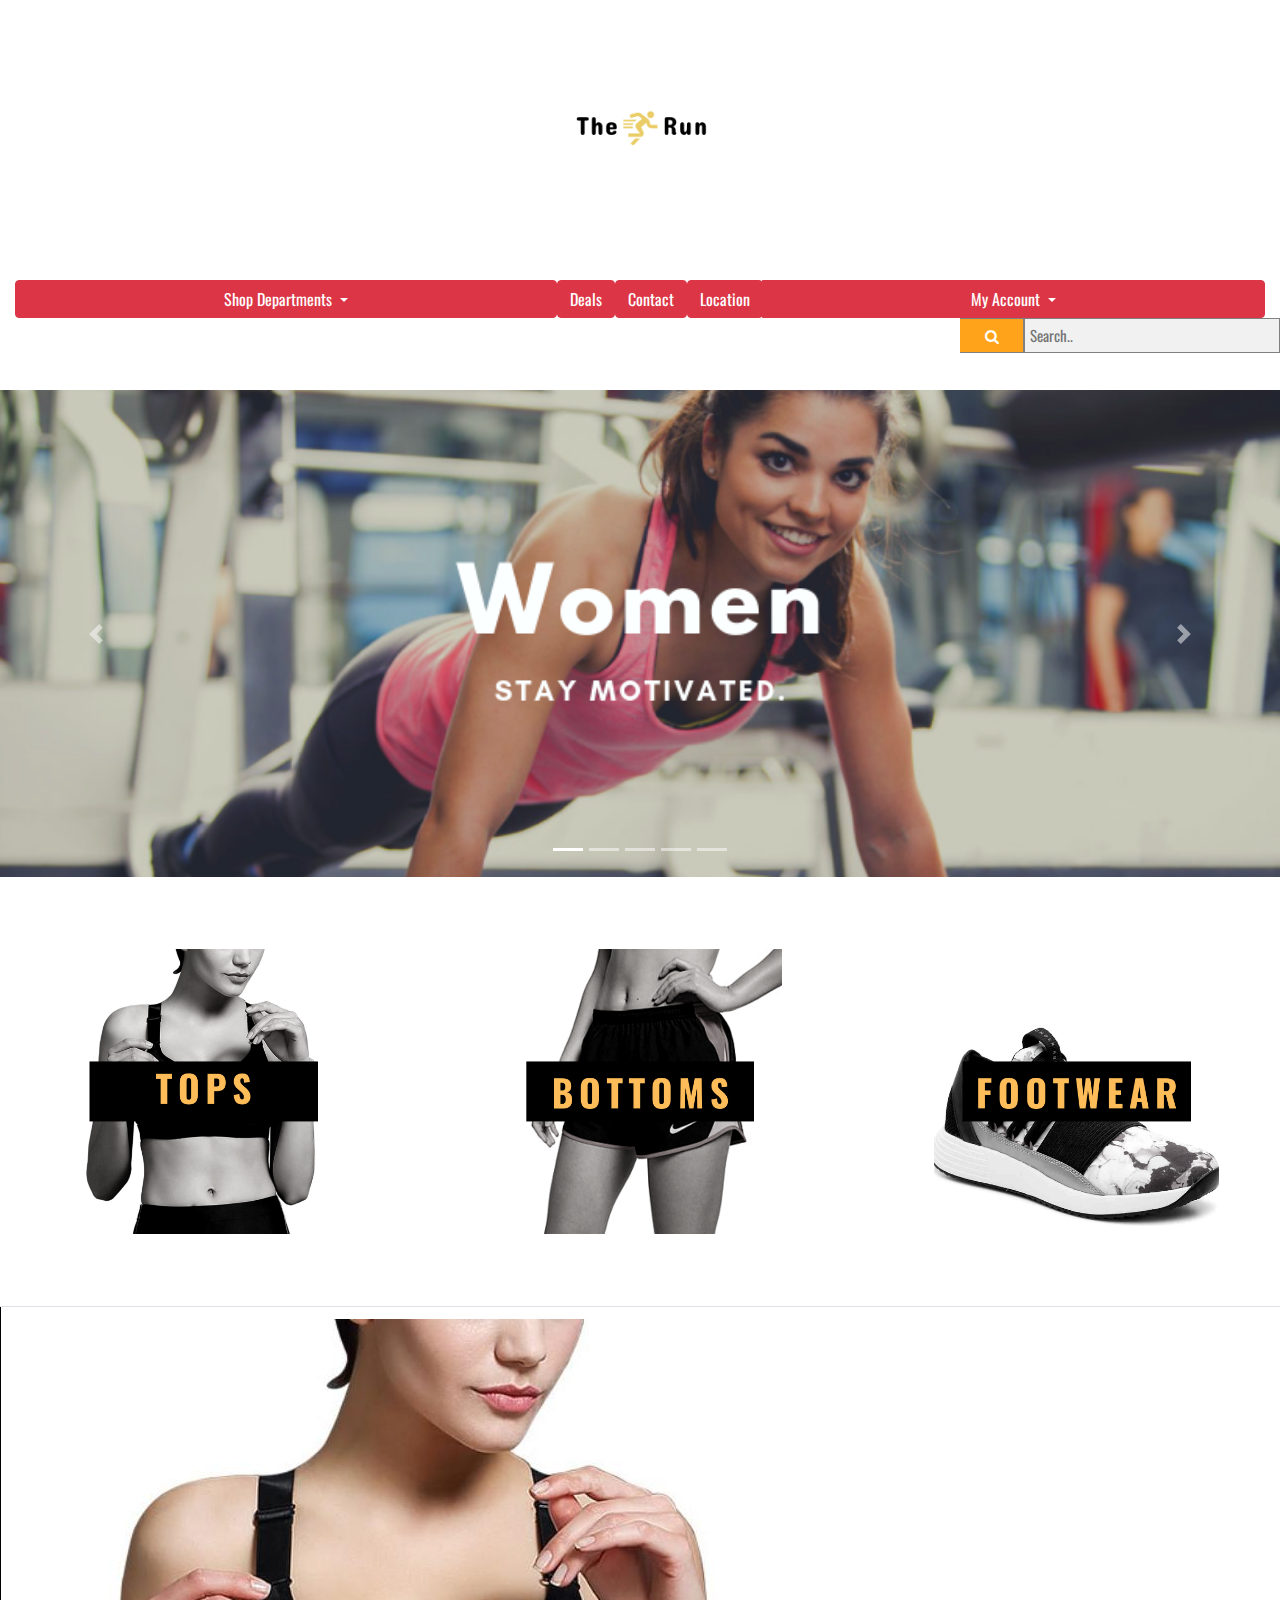
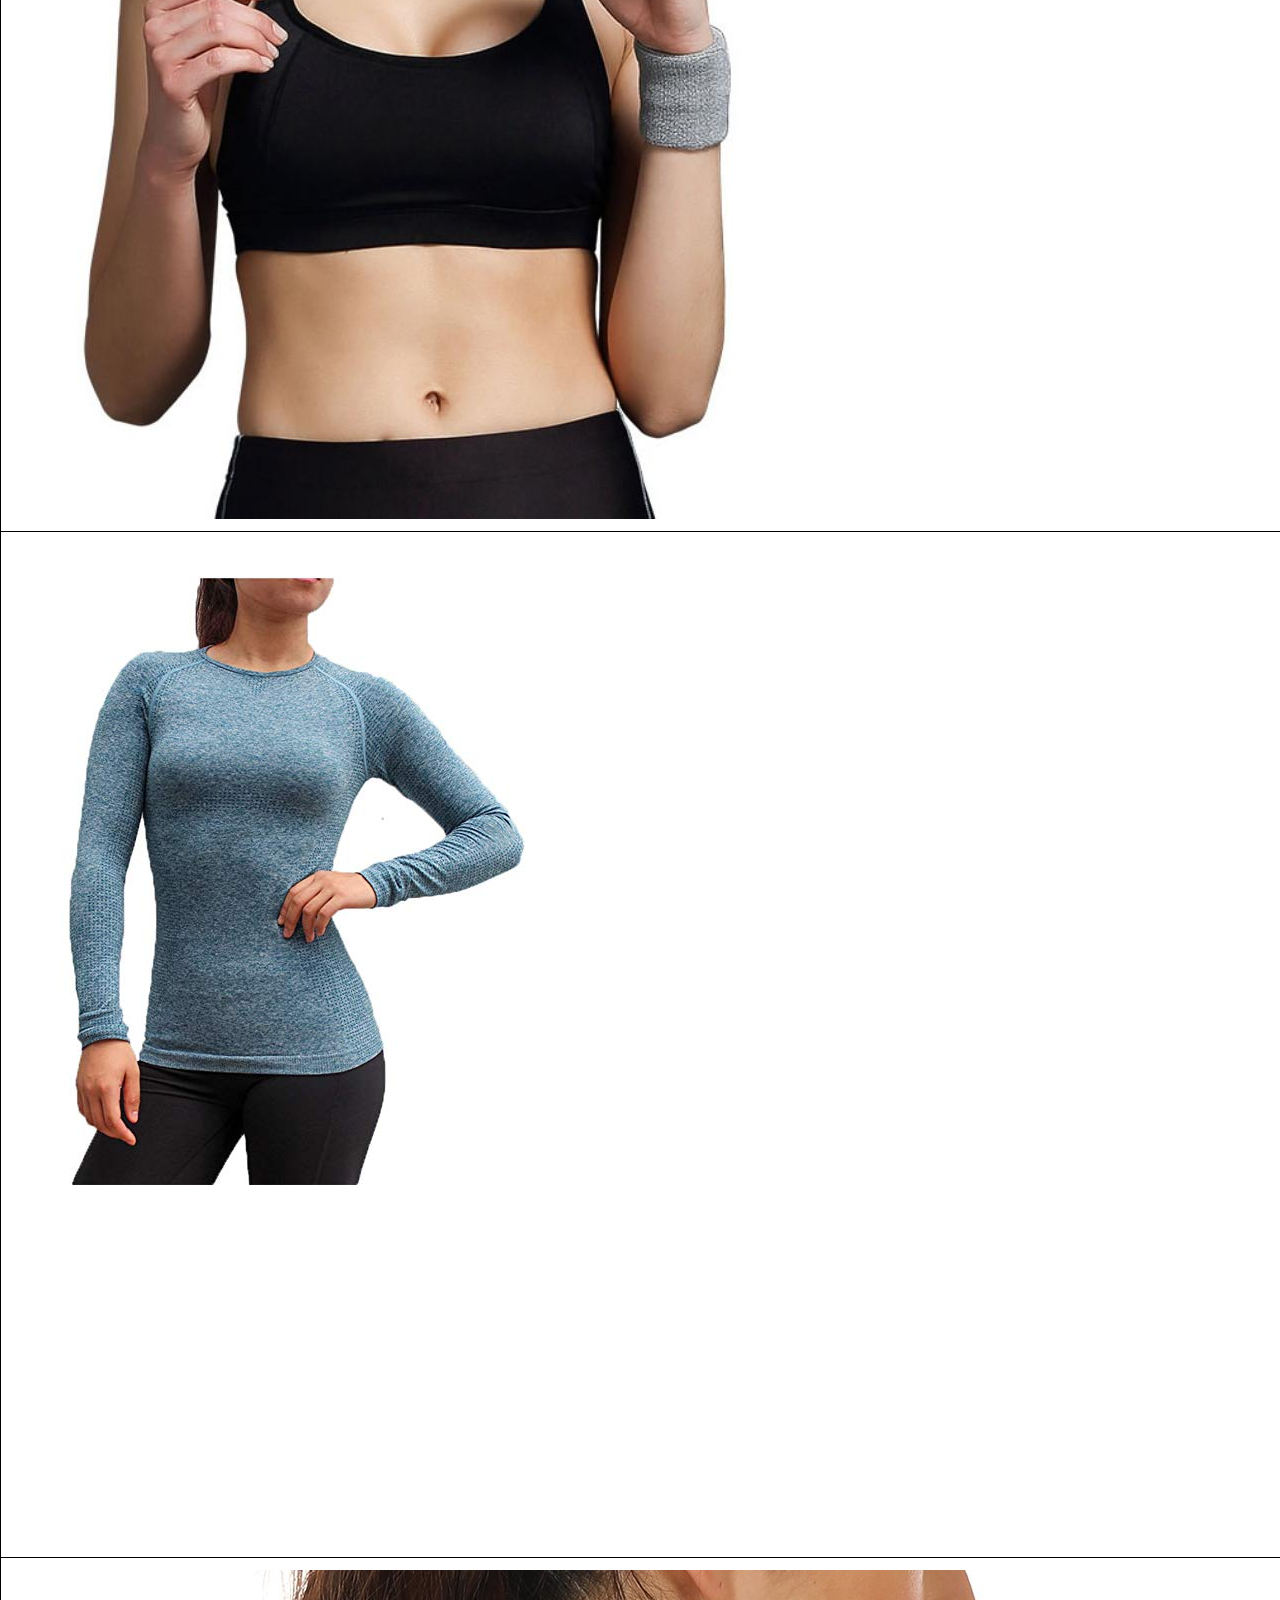
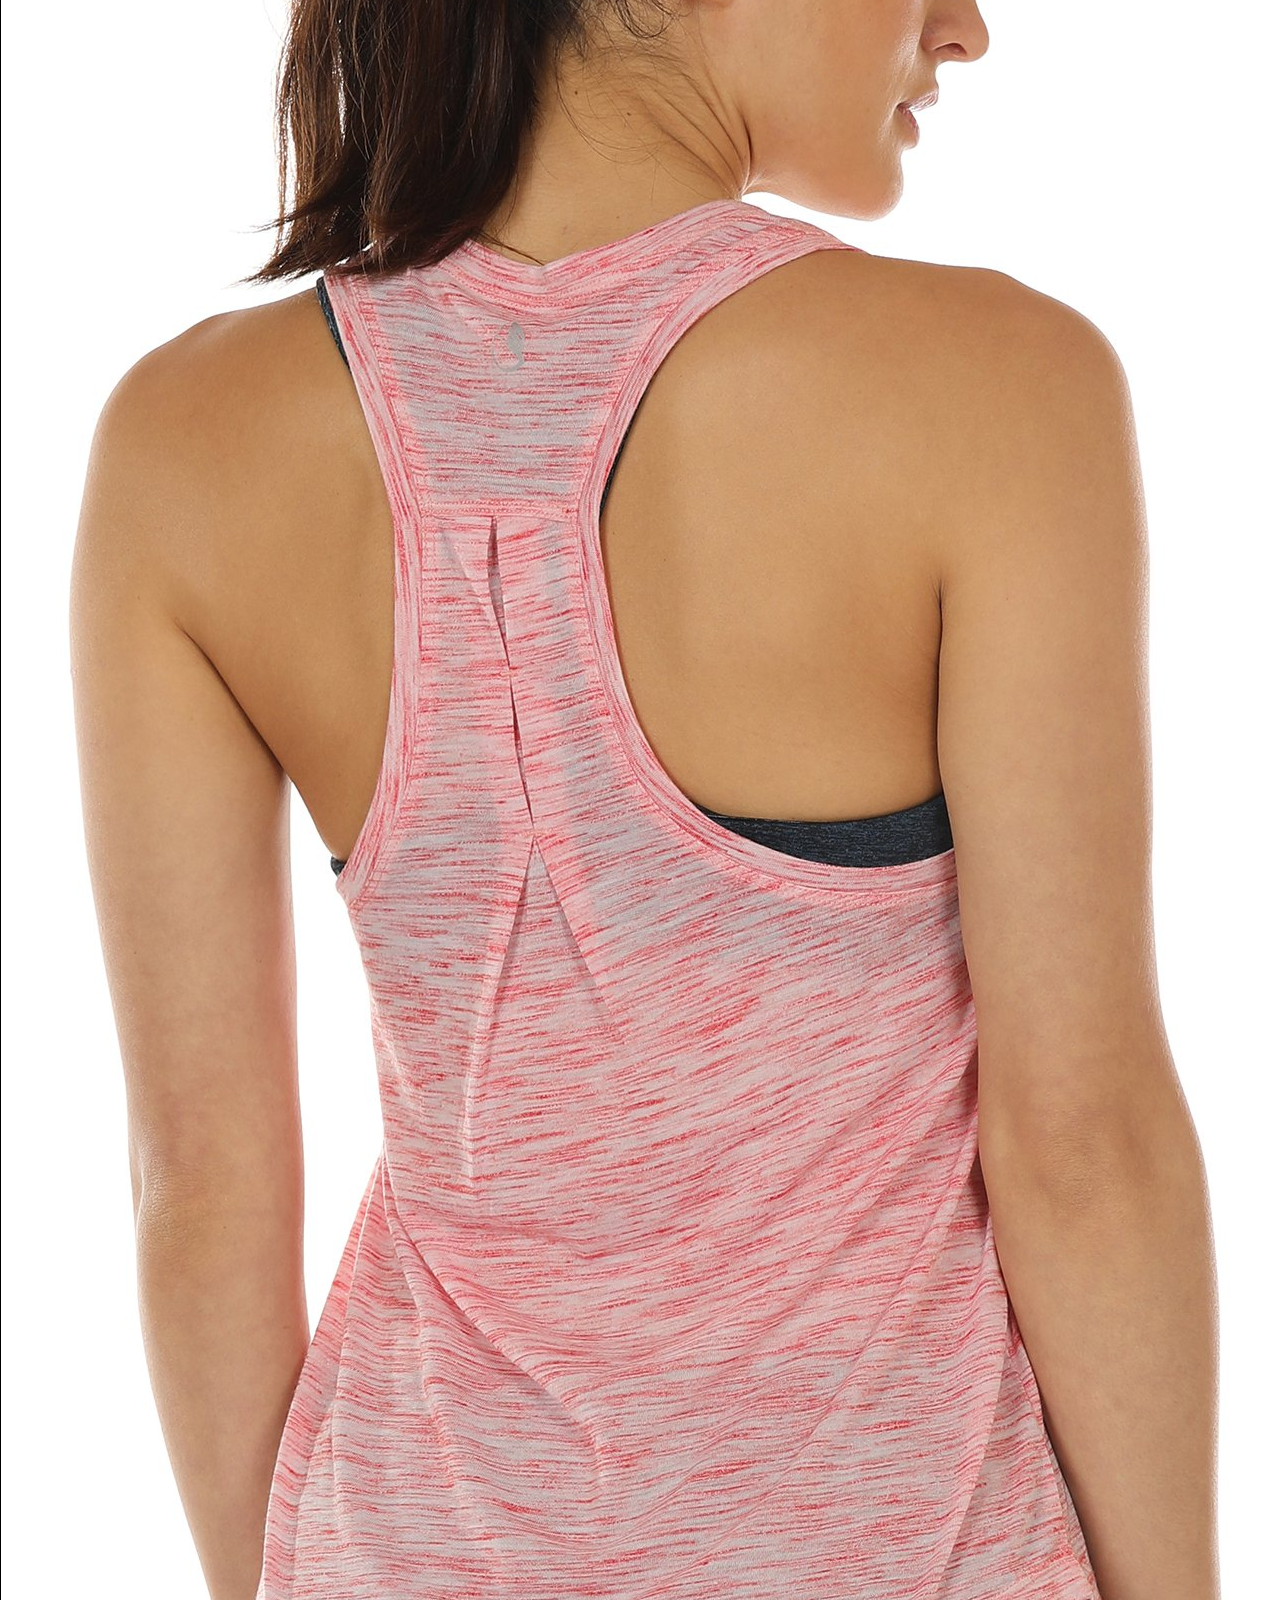
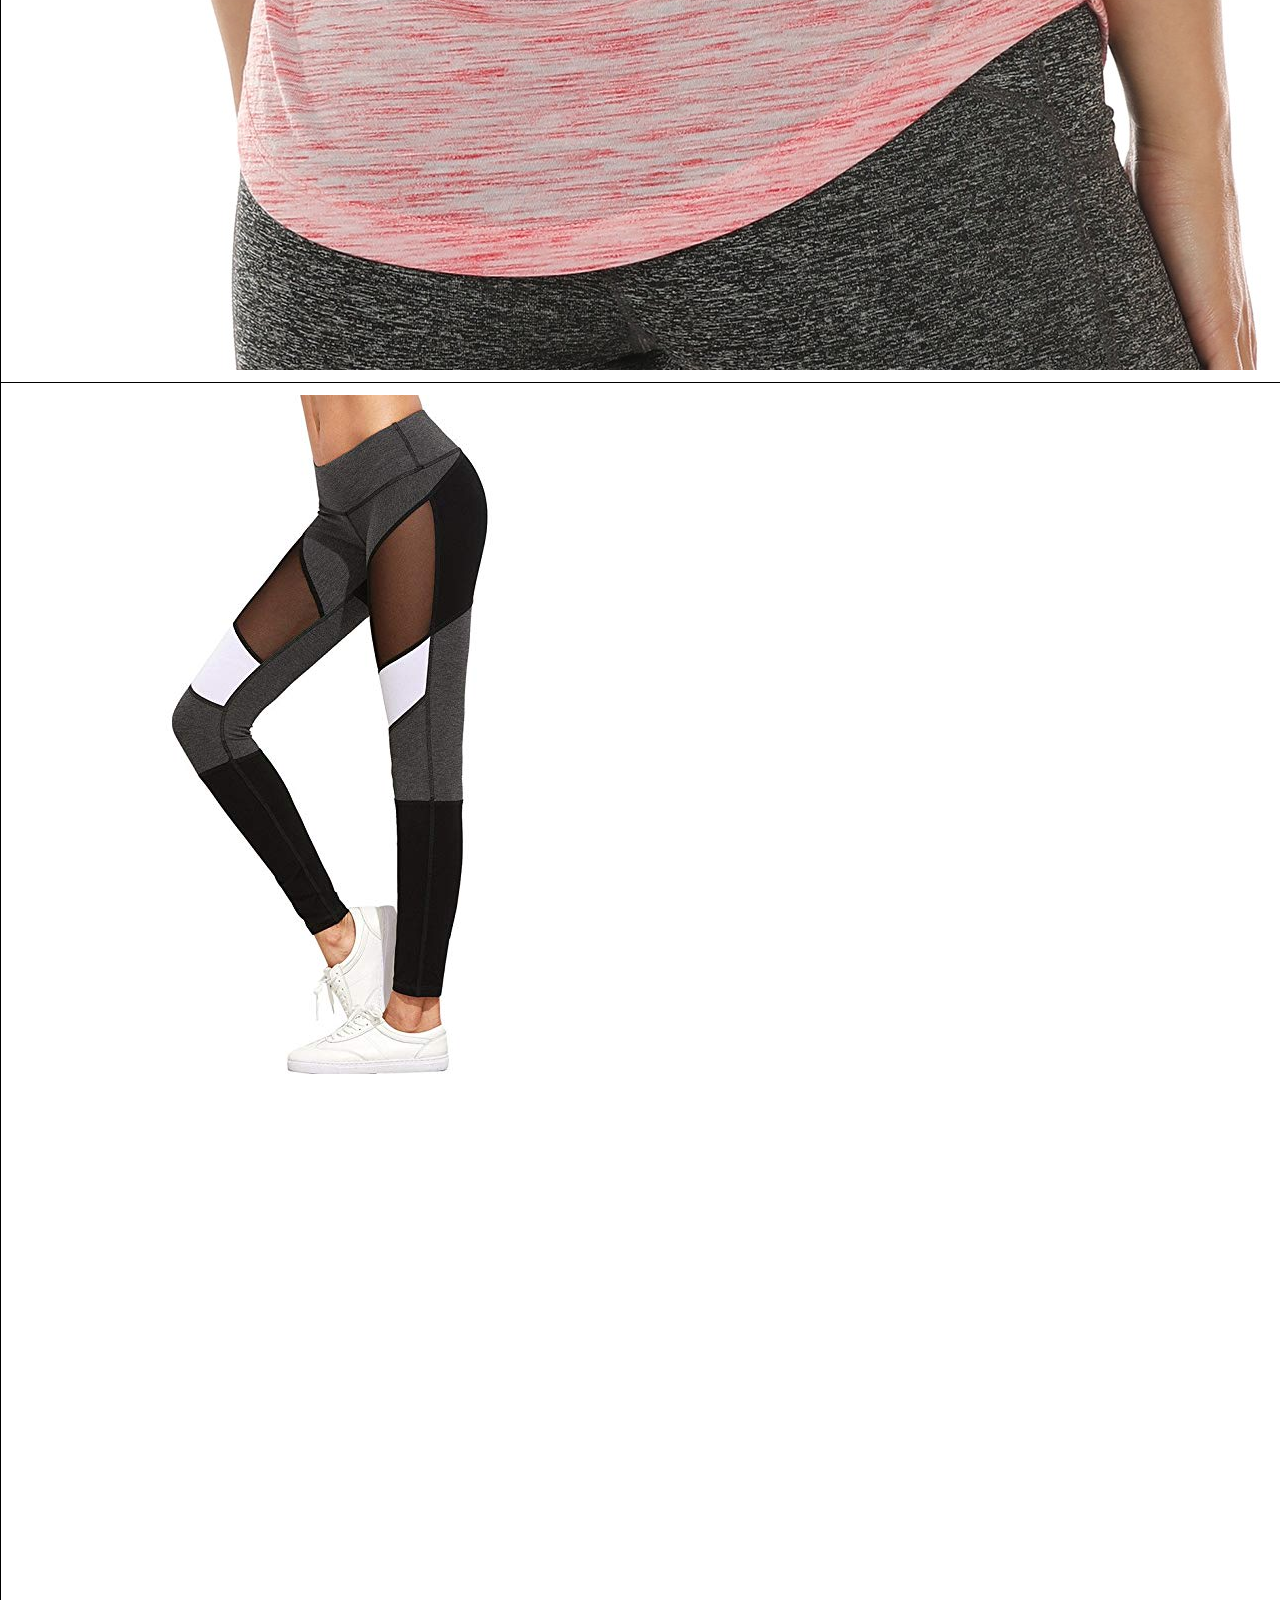
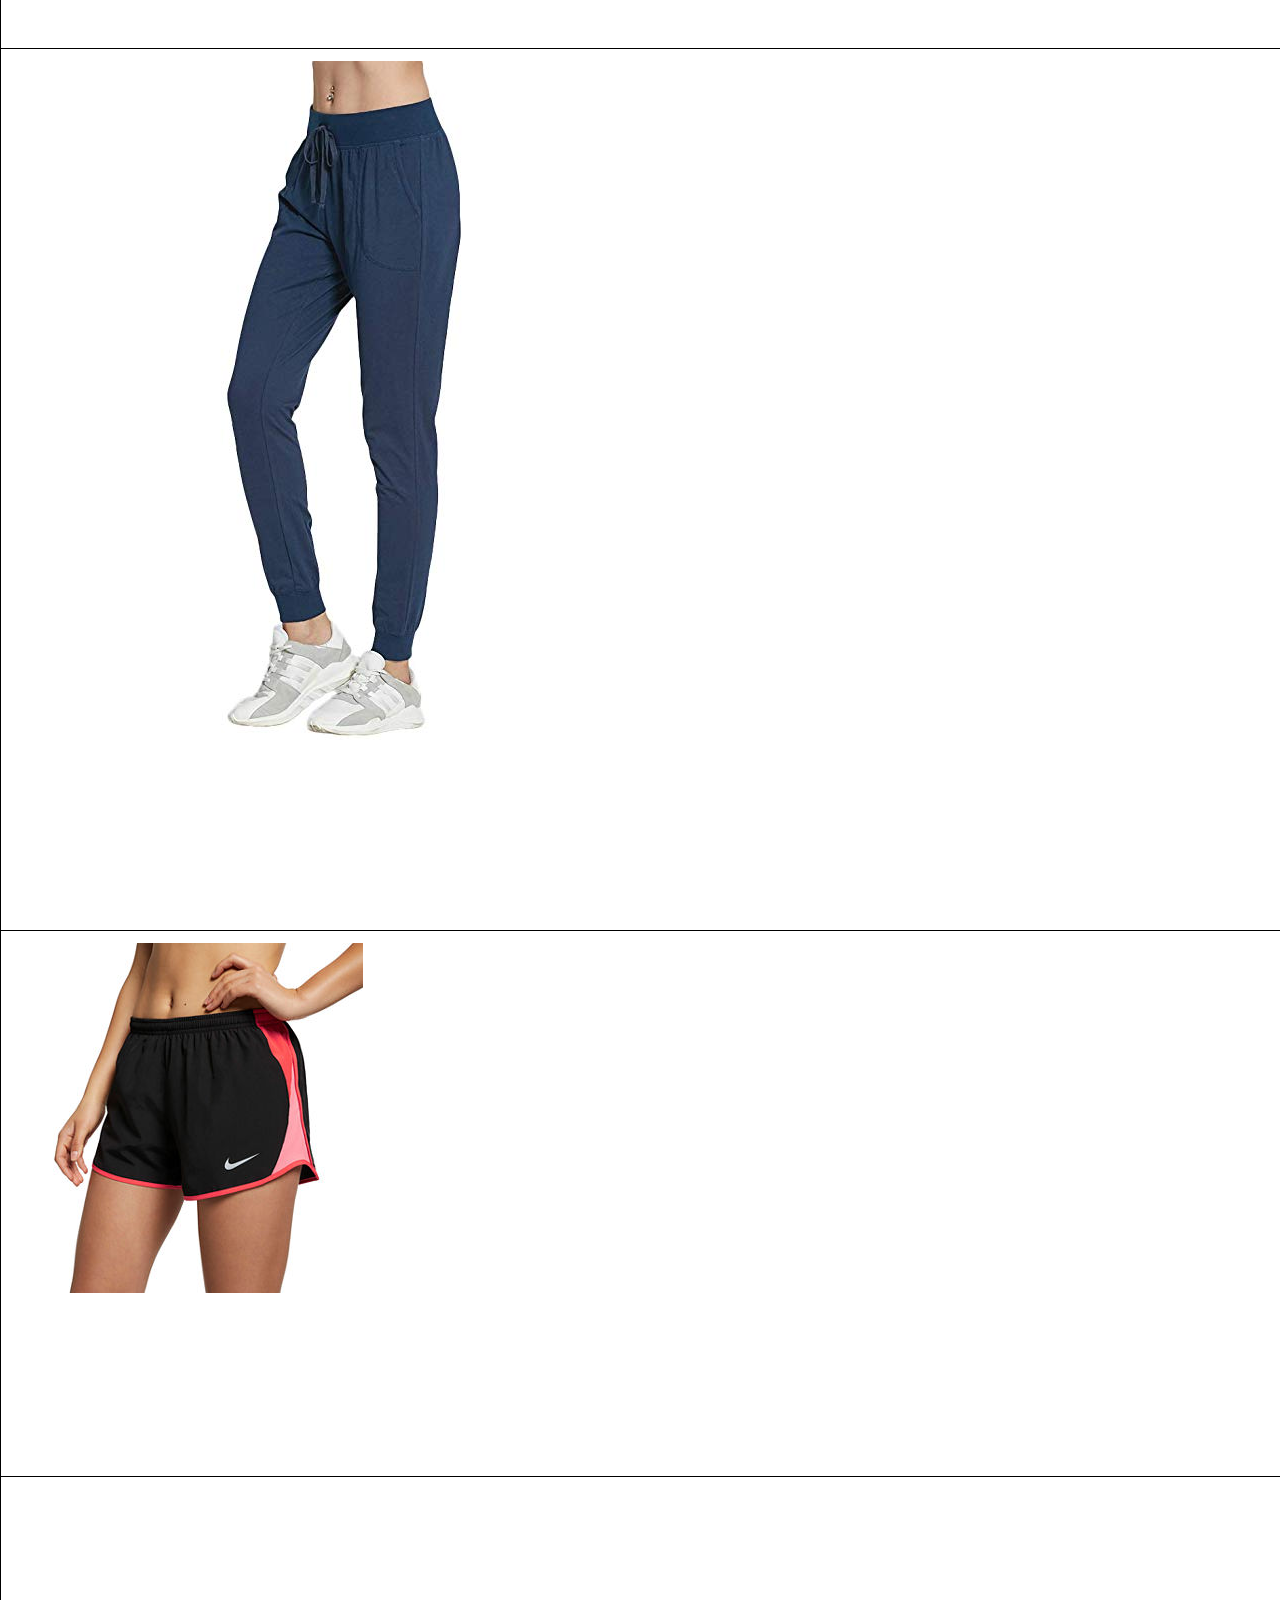
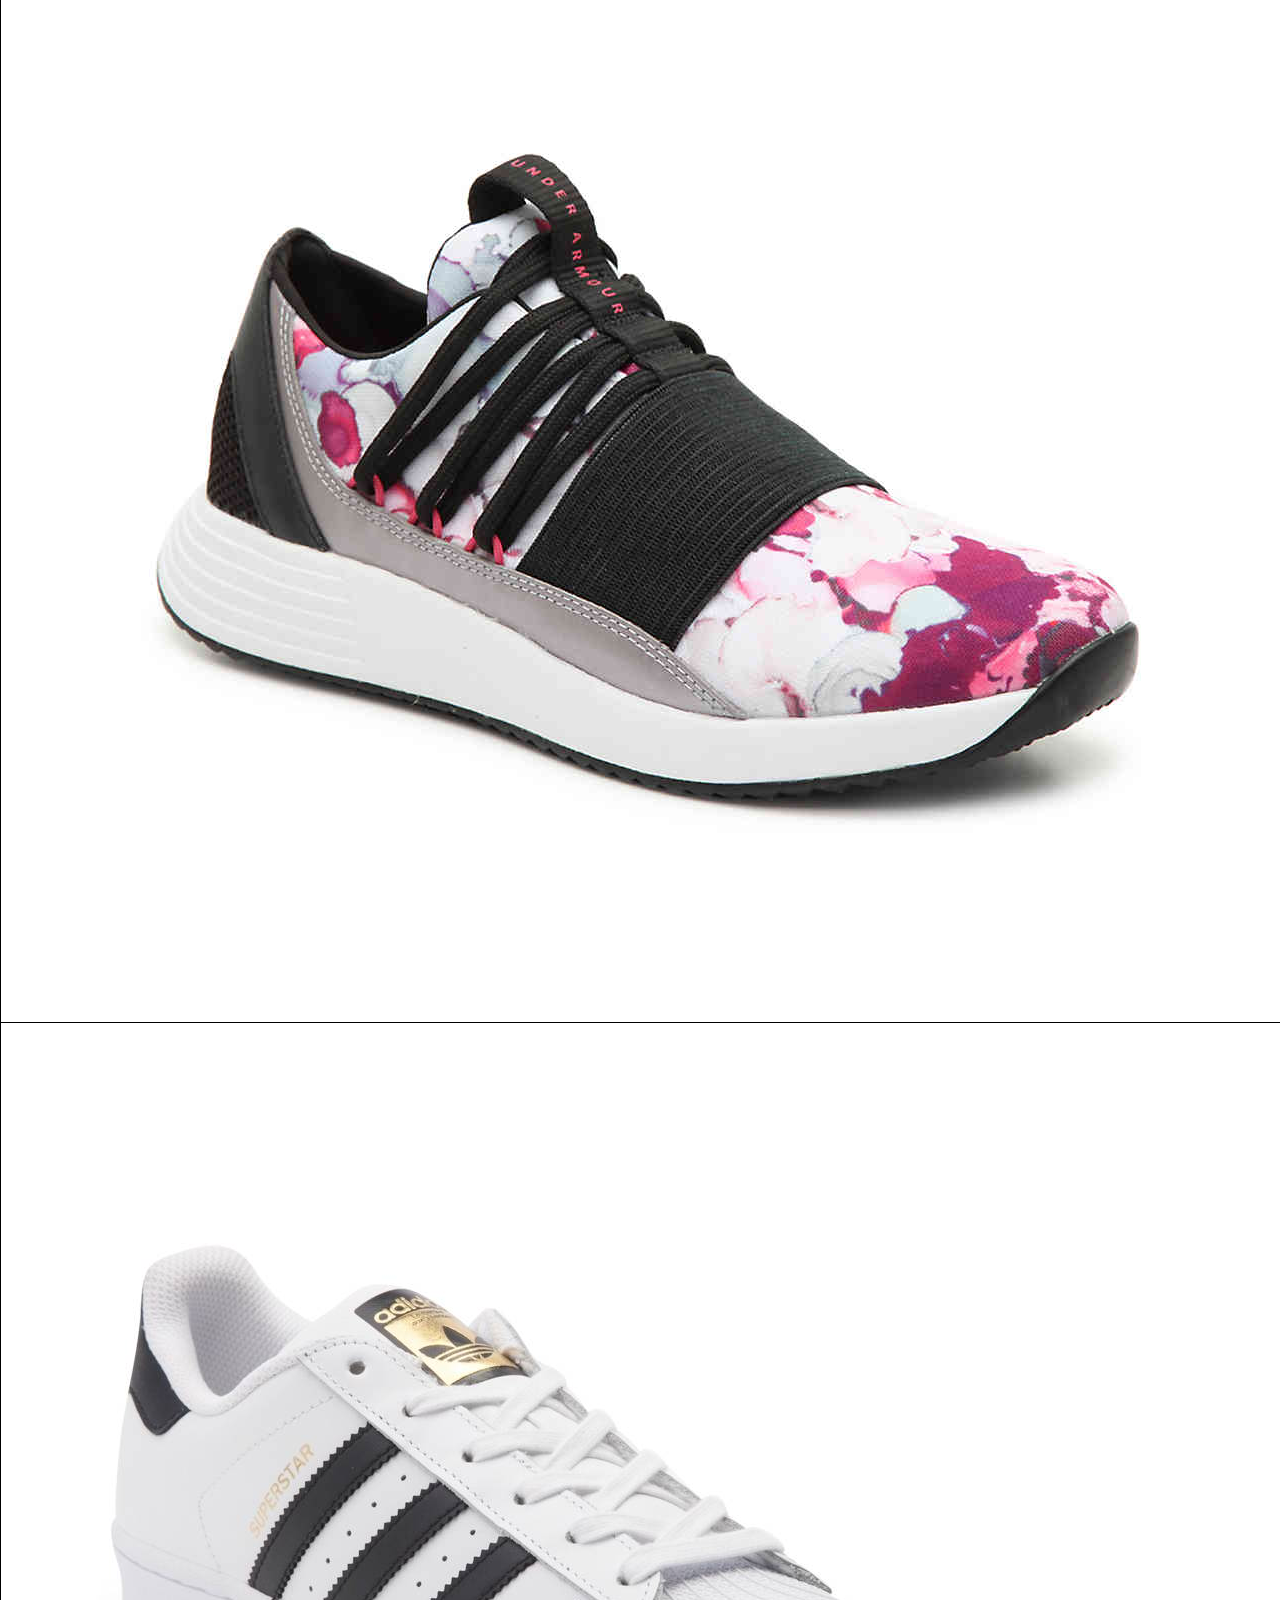
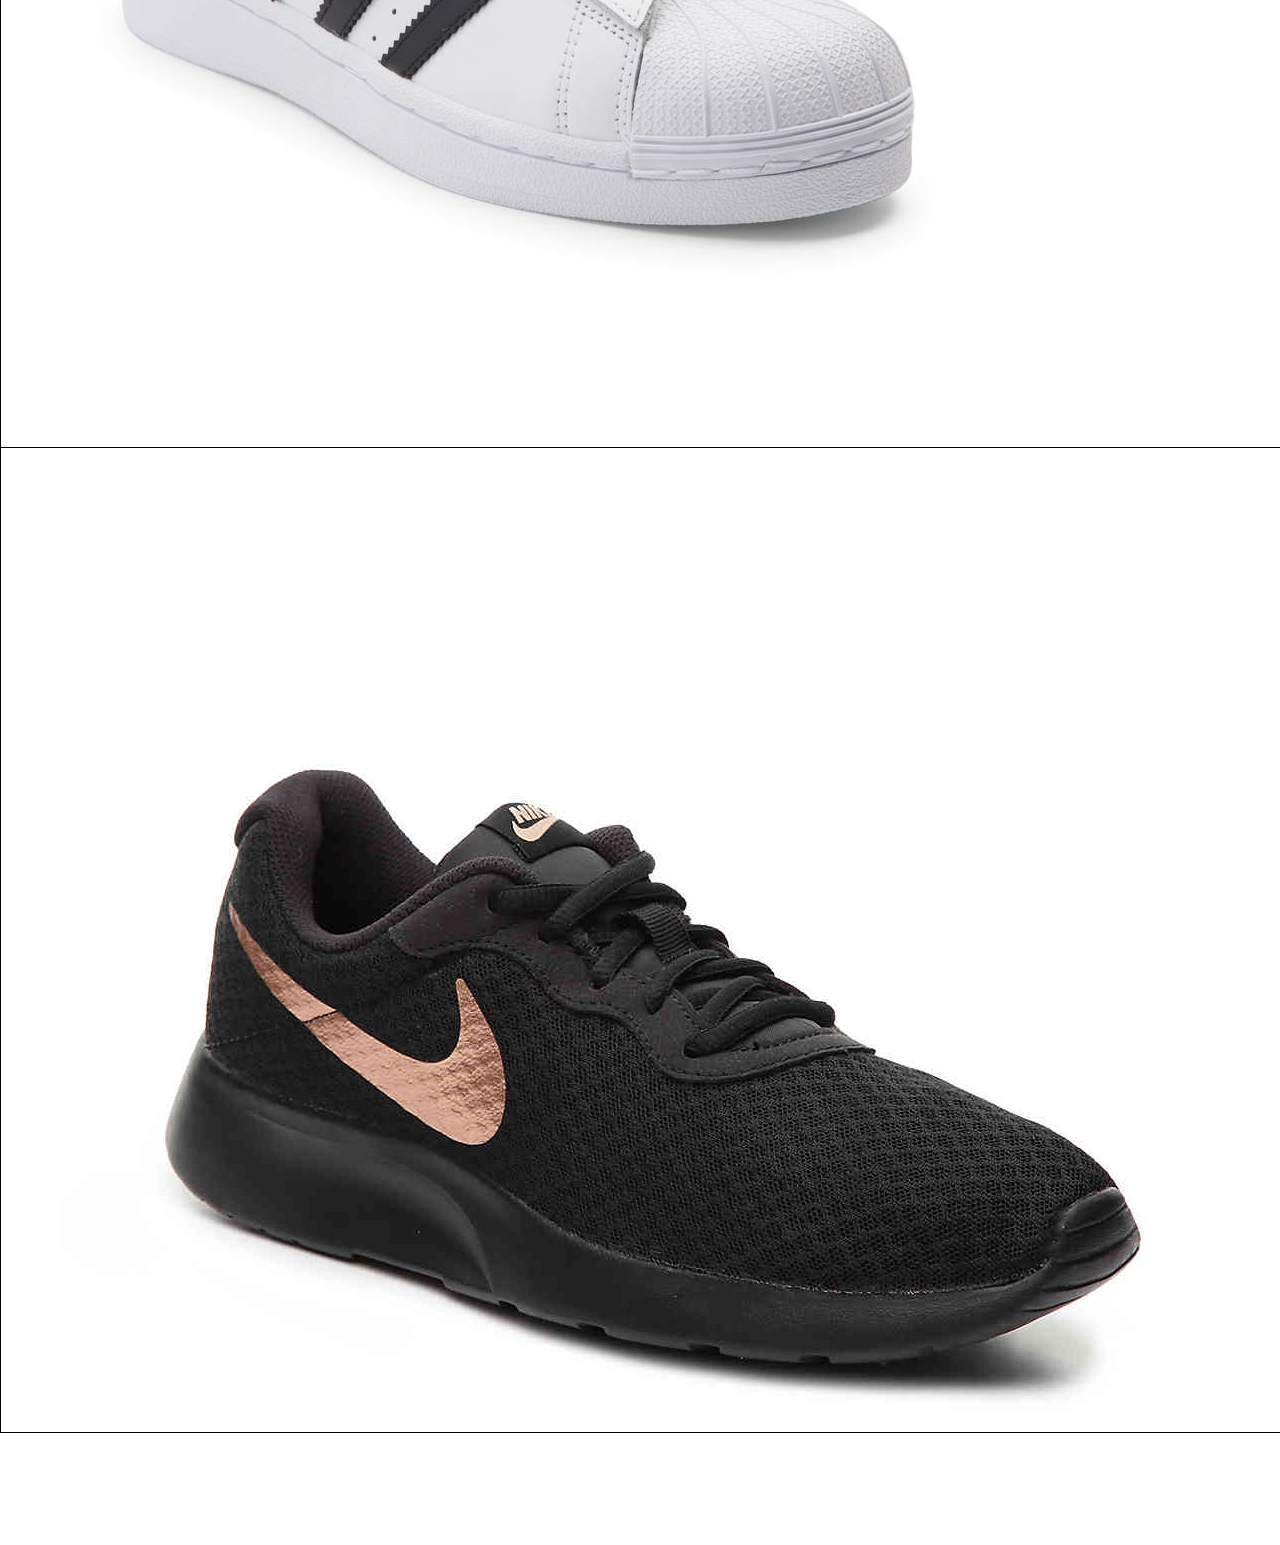
<file: women.html>
<!DOCTYPE html>
  <html>
    <head>
      <title>Bootstrap Navbar</title>
        <link rel="stylesheet" href="https://maxcdn.bootstrapcdn.com/bootstrap/4.3.1/css/bootstrap.min.css">
      <link href="https://fonts.googleapis.com/css?family=Oswald&display=swap" rel="stylesheet">
        <script src="https://ajax.googleapis.com/ajax/libs/jquery/3.3.1/jquery.min.js"></script>
        <script src="https://cdnjs.cloudflare.com/ajax/libs/popper.js/1.14.7/umd/popper.min.js"></script>
        <script src="https://maxcdn.bootstrapcdn.com/bootstrap/4.3.1/js/bootstrap.min.js"></script>
        <!-- Load icon library -->
<link rel="stylesheet" href="https://cdnjs.cloudflare.com/ajax/libs/font-awesome/4.7.0/css/font-awesome.min.css">

        <link rel="stylesheet" type="text/css" href="style.css">
    </head>
    <body>
      <a href='homepage.html'><img src='logo_transparent.png' width='10%' height='auto' alt='logo' class='center'></a>
      <br>
      <div class="container-fluid btn-group btn-group-justified">
            <button type="button" class="btn btn-danger dropdown-toggle" data-toggle="dropdown">
            Shop Departments <span class="caret"></span></button>

            <ul class="dropdown-menu" role="menu">
              <li class="dropdown-item"><a href="women.html">Womens</a></li>
              <li class="dropdown-item"><a href="men.html">Mens</a></li>
              <li class="dropdown-item"><a href="kids.html">Childrens</a></li>
              <li class="dropdown-item"><a href="sport.html">Sport/Workout</a></li>
            </ul>

            <a href="deals.html"><button type="button" class="btn btn-danger"> Deals</button></a>
            <a href='contact.html'><button type="button" class="btn btn-danger">Contact</button></a>
            <a href='location.html'><button type="button" class="btn btn-danger">Location</button></a>
            


              <button type="button" class="btn btn-danger dropdown-toggle" data-toggle="dropdown">
              My Account <span class="caret"></span></button>

              <ul class="dropdown-menu" role="menu">
                <li><a href="#">My Orders</a></li>
                <li><a href="#">My Lists</a></li>
                <li><a href="#">My Recommendations</a></li>
                <li><a href="#">My Subscriptions</a></li>
                <li><a href="#">Help</a></li>
              </ul>
    
      </div>

<!-- Search Bar -->
<form class="example" action="action_page.php">
  <input type="text" placeholder="Search.." name="search">
  <button type="submit"><i class="fa fa-search"></i></button>
</form>

<br>
<br>
<br>

<div id='images' class='carousel slide' data-ride='carousel'>

    <!--Bottom Indicators-->

    <ul class='carousel-indicators'>
        <li data-target='#images' data-slide-to='0' class=active></li>
        <li data-target='#images' data-slide-to='1'></li>
        <li data-target='#images' data-slide-to='2'></li>
        <li data-target='#images' data-slide-to='3'></li>
        <li data-target='#images' data-slide-to='4'></li>
    </ul>

    <!--Carousel Content-->

    <div class='carousel-inner'>

        <div class='carousel-item active'><img src='women1.png' width='100%' height='auto' alt='newyear'></div>
        <div class='carousel-item'><img src='women2.png' width='100%' height='auto' alt='valentine'></div>
        <div class='carousel-item'><img src='women3.png' width='100%' height='auto' alt='womensappreciation'></div>
        <div class='carousel-item'><img src='women4.png' width='100%' height='auto' alt='easter'></div>
        <div class='carousel-item'><img src='women5.png' width='100%' height='auto' alt='cincodemayo'></div>
    </div>

    <a class='carousel-control-prev' href='#images' data-slide="prev">
        <span class='carousel-control-prev-icon'></span>
    </a>

    <a class='carousel-control-next' href='#images' data-slide="next">
        <span class='carousel-control-next-icon'></span>
    </a>
</div>
    <br>
    <br>
    <br>
 
  
      <div class="row">
        <div class="col"><img src="womentop.png" width="70%" height=auto alt="womentops"></div>
        <div class="col"><img src="womenbot.png" width="70%" height=auto alt="womentops"></div>
        <div class="col"><img src="womenfoot.png" width="70%" height=auto alt="womentops"></div>
      </div>

      <br>
      <br>
      <br>

      <table class="table table-hover">
        <thead>
          
        </thead>
        <tbody>
          <tr>
            <td><img src="womentop.jpg" height="25%" height="auto" alt="womenbra"></td>
            <td colspan="2">
              <p><b>Women's Sports Bra</b></p>
              <hr><br>
              <p>Stay comfortable as you train in The Run Sports Bra. 
                The polyester and spandex jersey material offers a moisture-wicking finish 
                to help keep you dry, and the racerback design offers freedom of movement.</p>
              <br>
              <p>$5.99</p>
              <br>
          </td>
          </tr>
          <tr>
            <td width='20%'><img src='womenlong.jpg' height="35%" height="auto" alt="womenbra"></td>
            <td colspan="2">
              <p><b>Women's Long Sleeve Workout Shirt</b></p>
              <hr><br>
              <p>Stay flexible with The Run Long Sleeve Workout Shirt. 
                Crafted from 92% polyester and 8% elastane for comfortable wear, the integrated climalite® material 
                wicks sweat away from your skin to help you stay dry. The 4-way stretch fabric and cutouts on the 
                shoulders allow for wide-ranging movement.</p>
              <br>
              <p>$12.99</p>
            </td>
          </tr>
          <tr>
            <td><img src='womentanktop.jpg' height="15%" height="auto" alt="womenbra"></td>
            <td colspan="2">
              <p><b>Women's Vertical Tank Top</b></p>
              <hr><br>
              <p>Stay motivated during your workouts with the adidas Women's Vertical Tank Top. The recycled polyester 
                blend construction offers a soft feel, while the sweat-wicking climalite® fabric moves moisture away 
                from your skin to keep you dry. The racerback design provides breathability to help you stay cool. </p>
              <br>
              <p>$15.99</p>
              <br>
            </td>
          </tr>
          <tr>
              <td><img src='womenleggings.jpg' height="35%" height="auto" alt="womenbra"></td>
            <td colspan="2">
              <p><b>Women's Textured and Mesh Black Leggings</b></p>
              <hr><br>
              <p>Sport The Run Womens Textured and Mesh Black Leggings to display your stylish side while tackling your 
                fitness routine. This legging's textured fabric is equipped with moisture-wicking tech to help keep 
                you dry and features a no-roll waistband for minimal distractions during your training session. 
                Thanks to the anti-odor gusset and antichafe seaming, you'll feel fresh and comfortable throughout the day.</p>
              <br>
              <p>$34.99</p>
              <br>
            </td>
          </tr>
          <tr>
              <td><img src='womensweatpants.jpg' height="35%" height="auto" alt="womenbra"></td>
            <td colspan="2">
              <p><b>Women's Amplified Sweatpants</b></p>
              <hr><br>
              <p>Show the world you live a sporty lifestyle with the Women's Amplified Sweatpants. These sweatpants are made of 
                68% cotton and 32% polyester to provide a soft, smooth feel as you go about the day and feature brand wordmark and 
                logo graphics to add a cool touch. </p>
              <br>
              <p>$32.99</p>
              <br>
            </td>
          </tr>
          <tr>
              <td><img src='womenbot.jfif' height="55%" height="auto" alt="womenbra"></td>
            <td colspan="2">
              <p><b>Women's Nike Shorts</b></p>
              <hr><br>
              <p>The Nike Tempo Shorts deliver a classic fit with sweat-wicking technology and a trimmed-up design for a flattering 
                fit.</p>
              <br>
              <p>$29.99</p>
              <br>
            </td>
            
          </tr>
          <tr>
              <td><img src='womenshoe.jfif' height="20%" height="auto" alt="womenbra"></td>
            <td colspan="2">
              <p><b>The Run Running Shoes</b></p>
              <hr><br>
              <p>Running reinvented. These high-performance neutral running shoes deliver unrivaled comfort and energy return. 
                The lightweight and propulsive shoes have a seamless knit upper that's engineered with motion weave technology 
                to provide stretch while also holding your foot in place while you run. The second-skin fit follows the shape 
                of your foot to reduce pressure points.</p>
              <br>
              <p>$99.98</p>
              <br>
            </td>
            <tr>
              <td><img src='womenshoes.jpg' height="22%" height="auto" alt="womenbra"></td>
              <td colspan="2">
                <p><b>Superstar Shoes</b></p>
              <hr><br>
              <p>From basketball MVP to streetwear queen, the adidas Superstar shoe has been going strong since 1969. 
                These women's sneakers are a faithful reproduction of the shell-toe shoe with a smooth leather upper 
                riding on a rubber cupsole.</p>
              <br>
              <p>$79.98</p>
              <br>
              </td>
            </tr>
            <tr>
                <td><img src='womenblshoe.jfif' height="20%" height="auto" alt="womenbra"></td>
              <td colspan="2">
                <p><b>Women's Shoe Nike Tanjun</b></p>
              <hr><br>
              <p>Named after the Japanese word for "simplicity," the Nike Tanjun Women's Shoe offers an elegant, 
                modern design for an elevated everyday look.</p>
              <br>
              <p>$54.99</p>
              <br>
              </td>
            </tr>
          </tr>
      
 
          </tr>
        </tbody>
      </table>
    </div>
    <br>
    <br>
    <br>
    <br>
    

    </body>
  </html>
</file>
<file: style.css>
.center{
  display: block;
  margin-left: auto;
  margin-right: auto;
  width: 20%;
}



.dropdown-menu a:hover{

  text-decoration: none;
  color: white;
  background-color: rgb(177, 7, 7);
}

.dropdown-menu li:hover{
  color: white;
  background-color: rgb(177, 7, 7);
}

* {
  box-sizing: border-box;
}

/* Style the search field */
form.example input[type=text] {
  padding: 5px;
  font-size: 15px;
  border: 1px solid grey;
  float: right;
  width: 20%;
  background: #f1f1f1;
}

/* Style the submit button */
form.example button {
  float: right;
  width: 5%;
  padding: 5px;
  background: #ffa31a;
  color: white;
  font-size: 15px;
  border: 1px solid grey;
  border-left: none; /* Prevent double borders */
  cursor: pointer;
}

form.example button:hover {
  background: #0b7dda;
}

/* Clear floats */
form.example::after {
  content: "";
  clear: left;
  display: table;
}

h1{
  text-align: center;
}



/* THIS IS FOR CHAT ROOM */

{box-sizing: border-box;}

/* Button used to open the chat form - fixed at the bottom of the page */
.open-button {
  background-color: #555;
  color: white;
  padding: 16px 20px;
  border: none;
  cursor: pointer;
  opacity: 0.8;
  position: fixed;
  bottom: 23px;
  right: 28px;
  width: 280px;
}

/* The popup chat - hidden by default */
.form-popup {
  display: none;
  position: fixed;
  bottom: 0;
  right: 15px;
  border: 3px solid #f1f1f1;
  z-index: 9;
}

/* Add styles to the form container */
.form-container {
  max-width: 300px;
  padding: 10px;
  background-color: white;
}

/* Full-width textarea */
.form-container textarea {
  width: 100%;
  padding: 15px;
  margin: 5px 0 22px 0;
  border: none;
  background: #f1f1f1;
  resize: none;
  min-height: 200px;
}

/* When the textarea gets focus, do something */
.form-container textarea:focus {
  background-color: #ddd;
  outline: none;
}

/* Set a style for the submit/login button */
.form-container .btn {
  background-color: #4CAF50;
  color: white;
  padding: 16px 20px;
  border: none;
  cursor: pointer;
  width: 100%;
  margin-bottom:10px;
  opacity: 0.8;
}

/* Add a red background color to the cancel button */
.form-container .cancel {
  background-color: red;
}

/* Add some hover effects to buttons */
.form-container .btn:hover, .open-button:hover {
  opacity: 1;
}

.mapouter{
  position:relative;
  text-align:center;
  height:431px;
  width:600px;
  padding-left: 30%
}

.gmap_canvas {
  overflow:hidden;
  background:none!important;
  height:431px;
  width:600px;
}

.row{
  text-align: center;

}

.col-sm-4{
  font-size: 100%;

}

table, th, td {
  border: 1px solid black;
  border-collapse: collapse;
}
th, td {
  padding: 5px;
  text-align: left;    
}
.clearfix {
  overflow: auto;
}


html *
{
   font-family: 'Oswald', sans-serif;
   
}

.material-icons
{ 
  font-family: 'Material Icons' !important; 
}

.img-rounded{
  border-radius: 10px;
}
</file>
